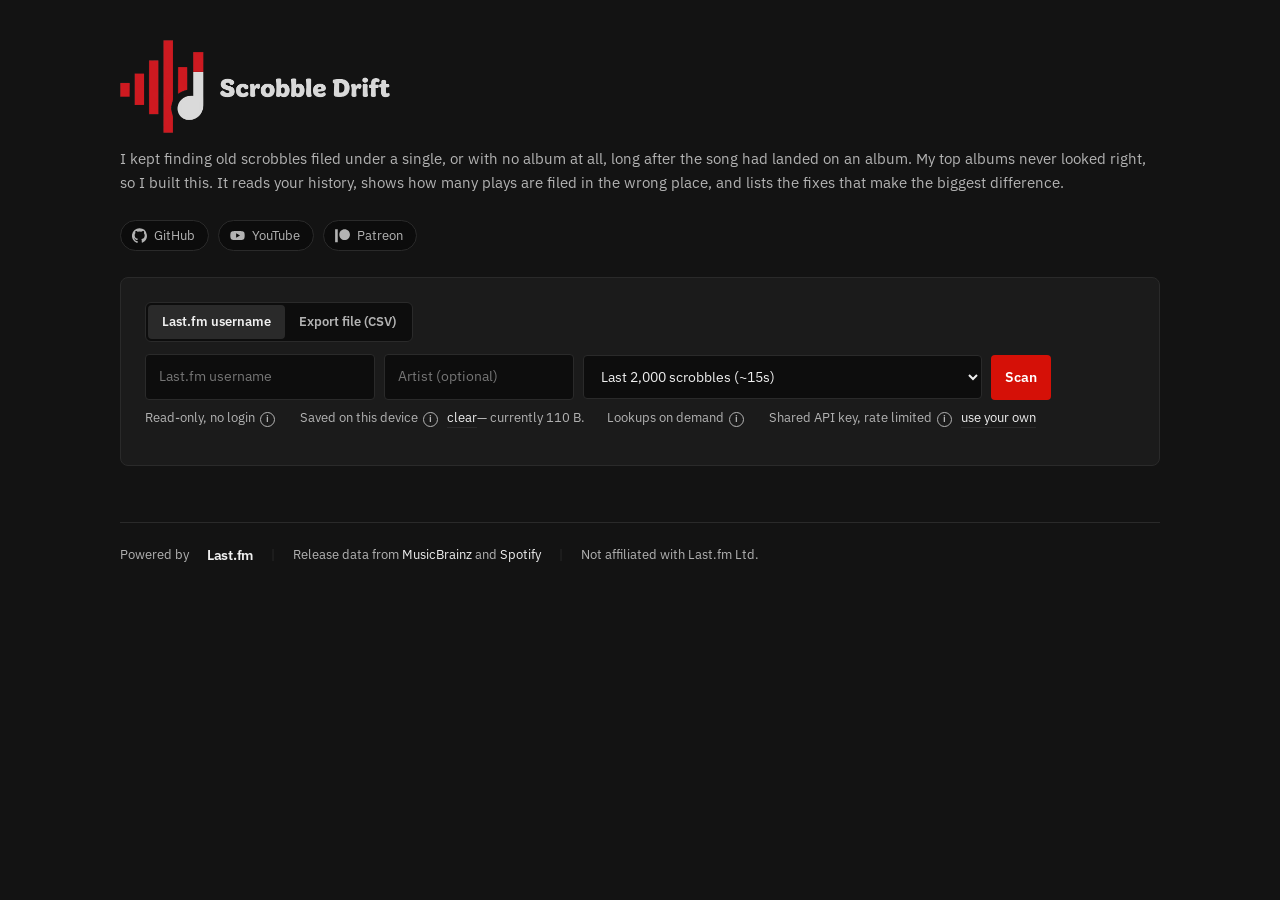
<file: docs/index.html>
<!DOCTYPE html>
<html lang="en">
<head>
<meta charset="utf-8">
<meta name="viewport" content="width=device-width, initial-scale=1">
<!-- Google Search Console ownership. The HTML-file method does not work here:
     Cloudflare Pages redirects foo.html to foo, and Google rejects the redirect.
     Leave this in place, Google re-checks it periodically. -->
<meta name="google-site-verification" content="S8JxZFC8SJuu97wRYUtfl-W8HiseGvrK9CaV-7KxhDg">
<title>Scrobble Drift: find split albums and messy metadata in your Last.fm history</title>
<meta name="description" content="Free, read-only tool that finds split
  albums, plays with no album, artist name variants and unreleased-material
  tagging in your Last.fm history, and lists the fixes that matter most.">
<!--
  Site name and icon for search results. Without these Google labelled the
  result "Cloudflare" with a generic globe, taken from the pages.dev host.
  The WebSite structured data is Google's documented way to set the site name;
  og:site_name is the fallback it also reads. Inline, so no third-party request.
-->
<meta property="og:site_name" content="Scrobble Drift">
<meta property="og:title" content="Scrobble Drift">
<meta property="og:description" content="Find split albums and messy metadata
  in your Last.fm history. Free, read-only, no login.">
<meta property="og:url" content="https://scrobble-drift.pages.dev/">
<meta property="og:type" content="website">
<link rel="canonical" href="https://scrobble-drift.pages.dev/">
<script type="application/ld+json">
{"@context":"https://schema.org","@type":"WebSite",
 "name":"Scrobble Drift","alternateName":"Scrobble Drift for Last.fm",
 "url":"https://scrobble-drift.pages.dev/"}
</script>
<!-- Version query busts the GitHub Pages asset cache (~10 min TTL). Bump it
     whenever style.css changes, or visitors keep the old stylesheet. -->
<link rel="stylesheet" href="style.css?v=30">
<link rel="icon" href="favicon.ico" sizes="any">
<link rel="icon" type="image/png" sizes="32x32" href="favicon-32.png">
<link rel="icon" type="image/png" sizes="16x16" href="favicon-16.png">
<!-- Google wants a square icon of at least 48px, in a multiple of 48. -->
<link rel="icon" type="image/png" sizes="192x192" href="favicon-192.png">
<link rel="apple-touch-icon" href="apple-touch-icon.png">
<meta name="theme-color" content="#131313">
</head>
<body>
<div class="wrap">

  <h1 class="brand">
    <img src="logo.png" alt="Scrobble Drift" width="1044" height="361">
  </h1>
  <p class="lede">
    I kept finding old scrobbles filed under a single, or with no album at all,
    long after the song had landed on an album. My top albums never looked
    right, so I built this. It reads your history, shows how many plays are
    filed in the wrong place, and lists the fixes that make the biggest
    difference.
  </p>

  <div class="social" id="social"></div>

  <div class="panel">
    <!--
      Two ways in, shown as two equal choices. The file option used to be a small
      link under the form and launch-day feedback was that it was easy to miss.
    -->
    <div class="modes" role="tablist" aria-label="What to scan">
      <button type="button" class="mode on" id="mode-lfm" role="tab"
              aria-selected="true">Last.fm username</button>
      <button type="button" class="mode" id="mode-file" role="tab"
              aria-selected="false">Export file (CSV)</button>
    </div>
    <form id="f">
      <!--
        The file source. One scan at a time, from ONE source: the file tab swaps
        the username and depth controls for the drop zone, and everything is
        locked while a scan runs, so a Last.fm fetch and a file import can never
        start together.
      -->
      <label class="drop hide" id="drop">
        <input id="csv" type="file" accept=".csv,.txt,text/csv"
               aria-label="Choose a scrobble export file (CSV)">
        <span id="drop-text"></span>
      </label>
      <input id="user" placeholder="Last.fm username" autocomplete="off"
             spellcheck="false" required>
      <input id="artist" class="opt" placeholder="Artist (optional)"
             autocomplete="off" spellcheck="false" maxlength="200"
             aria-label="Only look at one artist (optional)">
      <select id="depth">
        <option value="2000" selected>Last 2,000 scrobbles (~15s)</option>
        <option value="10000">Last 10,000 (~1 min)</option>
        <!-- Labelled so the requirement is visible before you pick it, not
             only after the scan is refused. -->
        <option value="50000">Last 50,000 (~5 min, needs your own API key)</option>
        <option value="0">Entire history (10 min or more, needs your own API key)</option>
      </select>
      <button id="go">Scan</button>
      <button id="stop" class="ghost hide" type="button">Stop</button>
    </form>

    <p class="note hide" id="file-help">Get your full history as a file at
      <a href="https://lastfmstats.com/" target="_blank"
         rel="noopener noreferrer">lastfmstats.com</a>: enter your username, wait
      for it to load, then use Export. The file is read in this browser and never
      uploaded. No API key needed, whatever the size.
      <br><strong>After fixing things on Last.fm:</strong> lastfmstats.com can
      reuse the history it already loaded and fetch only new plays, so a new
      export may still show your old tags. If your fixes do not show up, remove
      your saved library there (its Database option), load your username again
      and wait for it to finish before exporting.</p>

    <!--
      The "check for leaks that have since been released" checkbox used to live
      here, and it is gone along with the scan phase behind it.

      A scan is now your scrobbles plus local analysis: no network calls beyond
      Last.fm itself, and no waiting. Every lookup is offered inside the report,
      where you can see what it would tell you before deciding to spend it. An
      opt-out checkbox above a Scan button asks you to make that call before you
      have seen a single finding, which is the wrong moment and the wrong
      question.
    -->

    <div id="prog" class="hide">
      <div id="phase" class="phase"></div>
      <div class="bar"><i id="fill" style="width:0"></i></div>
      <div class="note" id="status"></div>
      <div class="note hide" id="waiting"></div>
    </div>

    <p class="note facts">
      <span>Read-only, no login
        <button type="button" class="i" data-tip="This never edits or deletes
          anything on Last.fm. Last.fm has no API for editing scrobbles at all,
          and this project never sends your credentials anywhere. There is no
          account, no server-side database and no analytics.">i</button></span>
      <span>Saved on this device
        <button type="button" class="i" data-tip="Your scrobbles and the release
          lookups are kept in this browser's own storage, so an interrupted scan
          resumes where it left off and a repeat scan does not spend another hour
          re-asking the same questions. Nothing is uploaded anywhere and there is
          nowhere for it to be uploaded to. Your API key is never stored.">i</button>
        <a href="#" id="clear-data">clear</a><span id="usage"></span>
      </span>
      <span>Lookups on demand
        <button type="button" class="i" data-tip="A scan reads your scrobbles and
          analyses them in your browser. It contacts no release database at all,
          which is why it takes seconds rather than twenty minutes. Anything that
          needs an outside answer, such as which album a split belongs to or
          whether two spellings are really the same recording, has a Check button
          on the finding itself. Whole categories that can only be found by
          looking, like leaks that have since been released, are offered as a card
          at the top of the report with the cost stated before you press
          it.">i</button></span>
      <span>Shared API key, rate limited
        <button type="button" class="i" data-tip="Everyone uses one Last.fm API
          key, so deep scans are paced to keep it alive for everybody. Supplying
          your own key skips the shared budget entirely and scans at full
          speed.">i</button>
        <a href="#" id="ownkey-toggle">use your own</a></span>
    </p>

    <div id="resume" class="hide" style="margin-top:12px"></div>

    <div id="ownkey" class="hide" style="margin-top:10px">
      <input id="apikey" placeholder="Your 32-character Last.fm API key"
             autocomplete="off" spellcheck="false" style="min-width:min(330px,100%)">
      <p class="note">
        Get one free in two minutes at
        <a href="https://www.last.fm/api/account/create" target="_blank"
           rel="noopener noreferrer">last.fm/api/account/create</a>.
        Paste the <strong>API key</strong>, not the shared secret. It is used
        for this scan only: never stored, never logged, and gone when you close
        the tab. Only the key field is needed.
      </p>
    </div>
  </div>

  <div id="out"></div>

  <footer class="attrib">
    <span>Powered by</span>
    <a class="lfm" href="https://www.last.fm/" target="_blank"
       rel="noopener noreferrer">Last.fm</a>
    <span class="sep">|</span>
    <span>Release data from
      <a href="https://musicbrainz.org/" target="_blank"
         rel="noopener noreferrer">MusicBrainz</a>
      and
      <a href="https://developer.spotify.com/documentation/web-api"
         target="_blank" rel="noopener noreferrer">Spotify</a></span>
    <span class="sep">|</span>
    <span>Not affiliated with Last.fm Ltd.</span>
  </footer>
</div>

<script type="module">
import {
  analyse, partitionEra, d14eReleasedSince, d16StrandedSingles, d16Verify,
  hygieneScore, weakEraCandidates, officialKey, byImportance,
  resolveOne, isResolvable, discoveryOffers, baseTitle, affectsChart,
  fixList, fixListCsv, blankAlbumSummary, blankAlbumCsv, NO_ALBUM, consolidationTarget,
  chartWrongness,
} from "./drift.js";
/*
 * Six imports left with the resolve phase: d0Resolve, d5Resolve, verifyEraNames,
 * d8VerifyJointCredits, chartImpact and eraVerificationPlan.
 *
 * They are not gone, they moved inside resolveOne, which is the point of that
 * function: the page now says "resolve this finding" and drift.js decides which
 * resolver that means. The page used to branch on detector itself, in a copy of
 * logic that already existed, and the two drifted apart at least twice.
 */

import { apiBase, apiUrl, API_V, isConfigured, activeLinks } from "./config.js";
import * as store from "./store.js";
import { parseScrobbleCsv } from "./csv.js";
import { loadMarks, saveMarks, setMark, markState } from "./marks.js";
import {
  artistMatcher, topArtists, suggestArtists, findingsByArtist, artistKey,
} from "./focus.js";
/*
 * `matchTrack` stays; `fetchCatalogue`, `byArtist` and `estimate` go.
 *
 * The Spotify catalogue path needed tracklists and Spotify returns 403 for those,
 * so it is replaced by `fetchTrack` (see below). But `matchTrack` is a generic
 * matcher over a catalogue index, and the MUSICBRAINZ catalogue does carry
 * tracklists via `inc=recordings`, so the MusicBrainz path still uses it.
 */
import { fetchTrack, matchTrack } from "./spotify.js";
import {
  fetchMbCatalogue, splitByStrategy, estimateMb,
} from "./mbcatalogue.js";

const $ = (id) => document.getElementById(id);
const N = (n) => (n ?? 0).toLocaleString();
const esc = (s) => String(s ?? "").replace(/[&<>"]/g, (c) =>
  ({ "&": "&amp;", "<": "&lt;", ">": "&gt;", '"': "&quot;" }[c]));
const KEY = (s) => esc(String(s).replace("␟", " — "));
const cap1 = (s) => String(s).charAt(0).toUpperCase() + String(s).slice(1);

/*
 * What each detector is, in words. The codes (D4, D14c) are internal and meant
 * nothing to anyone reading the filter: "D14c - 24 issue(s), 123 plays" was
 * reported as unclear on launch day. The code survives as a tooltip for bug
 * reports.
 */
const DETECTOR_NAMES = {
  D0: "Album split (checked)",
  D4: "Album split",
  D1: "Artist name variants",
  D5: "Plays with no album",
  D6: "Duplicate scrobbles",
  D7: "Capitalisation only",
  D8: "Credit or title variants",
  D11: "Various Artists credits",
  D12: "Impossible timestamps",
  D14a: "Unreleased: era spelled differently",
  D14c: "Unreleased: song in two eras",
  D14e: "Unreleased: possibly released since",
  D14f: "Unreleased: all in one bucket",
  D15: "Album credited to another artist",
  D16: "Single also on an album",
  D17: "Look-alike characters",
};
const detName = (d) => DETECTOR_NAMES[d] || d;
/** A lookup settled that the tags are correct as they are. */
const tagsOk = (i) => Boolean(i?.resolved) &&
  (i.verdict?.state === "different" || i.reason === "on-both");
const CLASS_NAMES = {
  error: "Clear mistakes",
  split: "Plays split in two",
  review: "Worth a look",
  anomaly: "Odd data",
  unfixable: "Not fixable on Last.fm",
};

/**
 * Deep links into the scanned user's own Last.fm library.
 *
 * The structure is stable and fully derivable, so no lookups are needed:
 *   /user/<user>/library/music/<artist>
 *   /user/<user>/library/music/<artist>/<album>
 *   /user/<user>/library/music/<artist>/_/<track>     ("_" stands in for album)
 *
 * Last.fm uses "+" for spaces in these paths rather than %20, and everything
 * else is percent-encoded. encodeURIComponent leaves some characters alone that
 * do need escaping here, so they are handled explicitly.
 */
const lfmSeg = (s) => encodeURIComponent(String(s ?? "").trim())
  .replace(/%20/g, "+")
  .replace(/'/g, "%27").replace(/\(/g, "%28").replace(/\)/g, "%29")
  .replace(/\*/g, "%2A").replace(/!/g, "%21").replace(/~/g, "%7E");

function libUrl(user, artist, { album, track } = {}) {
  if (!user || !artist) return null;
  const base = `https://www.last.fm/user/${lfmSeg(user)}/library/music/${lfmSeg(artist)}`;
  if (track) return `${base}/_/${lfmSeg(track)}`;
  if (album) return `${base}/${lfmSeg(album)}`;
  return base;
}

/** Links for one issue, derived from whichever fields it carries. */
/**
 * Deep links for one finding, each labelled by what it points at.
 *
 * Two problems this fixes. The track label used to be `open '<track>'`, which
 * rendered under the section's own "Open in your library:" heading as
 * "Open in your library: open 'BUTTERFLY EFFECT'". And every link was a bare
 * name, so a list like
 *
 *   BUTTERFLY EFFECT · ASTROWORLD · Butterfly Effect
 *
 * gave no clue that the first and third are track pages and the middle one is an
 * album, nor why two of them look almost the same. The kind tag is what makes
 * that list readable: those two ARE the finding, being the two spellings to
 * compare.
 */
function issueLinks(issue, user) {
  const out = [];
  const artist = issue.artist;
  const seen = new Set();
  const push = (kind, label, href) => {
    if (!href || seen.has(href)) return;
    seen.add(href);
    out.push(`<a href="${href}" target="_blank" rel="noopener noreferrer">` +
             `<span class="lk">${kind}</span>${esc(label)}</a>`);
  };

  /*
   * A leak that may have come out: link to the reader's OWN scrobbles, every
   * title and album string they actually used. The bare song title is what was
   * looked up, and linking only to that led to the released track, which is the
   * one thing on the card they did not tag.
   */
  if (issue.detector === "D14e" && artist) {
    for (const v of issue.versions || []) {
      push("track", v, libUrl(user, artist, { track: v }));
    }
    for (const a of issue.tagged_albums || []) {
      push("album", a.album, libUrl(user, artist, { album: a.album }));
    }
    if (out.length) return out.slice(0, 10);
  }
  if (issue.track && artist) {
    push("track", issue.track, libUrl(user, artist, { track: issue.track }));
  }
  for (const m of issue.members || []) {
    // A member may name its own artist. D5 spans many artists, so linking every
    // track under issue.artist would build wrong URLs for most of them.
    const who = m.artist || artist;
    if (m.album && who && m.album !== "(no album)") {
      /*
       * `who`, not `artist`.
       *
       * This used the finding's own artist for every album link, which is wrong
       * for exactly the finding that needs it most. D15 is about one album title
       * existing twice under two different ALBUM artists, so both members share a
       * title and differ only in artist. Building both URLs from the same artist
       * produced two identical links, `seen` discarded one, and the report offered
       * a single link to a split whose entire point is that there are two of them.
       *
       * Reported as "I don't see this in my scrobbles", which was the right
       * conclusion from what was on screen: the second album was unreachable and
       * the two evidence chips read identically.
       *
       * Labelled with the artist when the titles match, since the title is
       * already in the heading and repeating it distinguishes nothing.
       */
      const sameTitleTwice = (issue.members || [])
        .filter((o) => o.album === m.album).length > 1;
      push("album", sameTitleTwice && m.artist ? `${m.artist}` : m.album,
           libUrl(user, who, { album: m.album }));
    } else if (m.track && who) {
      push("track", m.track, libUrl(user, who, { track: m.track }));
    } else if (m.artist) {
      push("artist", m.artist, libUrl(user, m.artist));
    }
  }
  if (!out.length && artist) push("artist", artist, libUrl(user, artist));
  // 10, not 6: a blank-album finding is a to-do list and truncating it to six
  // defeats the point.
  return out.slice(0, 10);
}
const col = (v) => v >= 85 ? "var(--good)" : v >= 60 ? "var(--warn)" : "var(--bad)";

let abort = false, report = null, fDet = "", fCls = "", fHideOk = false;
/*
 * Fixed / Ignore marks for the user the current report belongs to. Loaded lazily
 * the first time the list is drawn for a user, so a CSV and a username scan of
 * the same account share them.
 */
let marks = {}, marksUser = null, fShowMarked = false;
const marksFor = () => {
  const u = report?.user || "";
  if (u !== marksUser) { marks = loadMarks(u); marksUser = u; }
  return marks;
};
const markOf = (i) => markState(marksFor(), i, report?.generated);

/*
 * The scrobbles the current report was built from.
 *
 * Held because discovery now runs from the report rather than from the scan, and
 * d14eReleasedSince and d16StrandedSingles both need the raw plays, not the
 * findings. Re-fetching would mean asking Last.fm for a library we already have
 * in memory, which is exactly the kind of waste this rewrite is removing.
 */
let lastScrobbles = null;

// Pages per request. Kept small on purpose: each page is 200 scrobbles, and a
// Worker on the free plan gets 10ms CPU per request. Parsing 8 pages (1,600
// track objects) stays well inside that. At 15 a deep scan would intermittently
// trip the limit, and Cloudflare's resource-limit error page carries no CORS
// headers, so the browser reports it as an unreachable proxy rather than what
// it is. Smaller batches, more of them.
const PAGES_PER_REQUEST = 8;

$("ownkey-toggle").onclick = (e) => {
  e.preventDefault();
  $("ownkey").classList.toggle("hide");
  if (!$("ownkey").classList.contains("hide")) $("apikey").focus();
};

/* ------------------------------------------------------------ scan source */
/*
 * Two ways in, never both at once.
 *
 * `mode` is the tab the visitor picked: "lfm" for a username scan, "file" for an
 * export. `csvSource` holds the parsed file. The form only ever shows the
 * controls for the current mode, and `scanning` locks the tabs, the fields and
 * the file picker until the running scan has finished, so a second scan cannot
 * be started from the other source.
 */
let mode = "lfm";
let csvSource = null;
let scanning = false;
const apiReady = isConfigured() || Boolean(localStorage.getItem("drift_api"));

function applySource() {
  const file = mode === "file";
  const f = Boolean(csvSource);
  for (const [id, on] of [["mode-lfm", !file], ["mode-file", file]]) {
    $(id).classList.toggle("on", on);
    $(id).setAttribute("aria-selected", String(on));
    $(id).disabled = scanning;
  }
  $("user").classList.toggle("hide", file);
  $("user").required = !file;
  $("user").disabled = scanning;
  // A file is always the whole file, so the depth choice would only mislead.
  $("depth").classList.toggle("hide", file);
  $("depth").disabled = scanning;
  $("artist").disabled = scanning;
  $("drop").classList.toggle("hide", !file);
  $("drop").classList.toggle("off", scanning);
  $("drop").classList.toggle("has", f);
  $("file-help").classList.toggle("hide", !file);
  $("csv").disabled = scanning;
  $("go").textContent = file ? "Scan file" : "Scan";
  if (!scanning && apiReady) $("go").disabled = file && !f;
  $("drop-text").innerHTML = f
    ? `<strong>${esc(csvSource.name)}</strong>
       <span>${N(csvSource.scrobbles.length)} scrobbles${csvSource.username
         ? ` from ${esc(csvSource.username)}` : ""}${csvSource.skipped
         ? `, ${N(csvSource.skipped)} unreadable row${csvSource.skipped === 1 ? "" : "s"}
            skipped` : ""}. Drop or click to use another file.</span>`
    : `<strong>Drop your export here, or click to choose a file</strong>
       <span>A CSV from lastfmstats.com, or any file with Artist, Album, Track
       and Date columns.</span>`;
}

function setMode(next) {
  if (scanning || next === mode) return;
  mode = next;
  // Leaving the file tab drops the file, so there is never a hidden second
  // source waiting behind the visible one.
  if (mode === "lfm") csvSource = null;
  applySource();
  (mode === "lfm" ? $("user") : $("csv")).focus();
}
$("mode-lfm").onclick = () => setMode("lfm");
$("mode-file").onclick = () => setMode("file");

const CSV_MAX_BYTES = 300 * 1024 * 1024;

async function loadFile(file) {
  if (!file || scanning) return;
  if (file.size > CSV_MAX_BYTES) {
    return fail("That file is larger than 300 MB, which is more than any " +
                "scrobble export should be. Is it the right file?");
  }
  $("drop-text").innerHTML = "<strong>Reading the file…</strong>";
  try {
    const parsed = parseScrobbleCsv(await file.text());
    csvSource = { ...parsed, name: file.name };
    $("out").innerHTML = "";
    $("resume").classList.add("hide");
  } catch (err) {
    csvSource = null;
    fail(err.message || String(err));
  }
  applySource();
}

$("csv").onchange = async (e) => {
  const file = e.target.files?.[0];
  // Reset so choosing the same file again still fires a change event.
  e.target.value = "";
  await loadFile(file);
};

// Drag and drop onto the zone. dragover must be cancelled for drop to fire.
$("drop").addEventListener("dragover", (e) => {
  e.preventDefault();
  if (!scanning) $("drop").classList.add("over");
});
$("drop").addEventListener("dragleave", () => $("drop").classList.remove("over"));
$("drop").addEventListener("drop", async (e) => {
  e.preventDefault();
  $("drop").classList.remove("over");
  await loadFile(e.dataTransfer?.files?.[0]);
});
applySource();

/* ------------------------------------------------- local storage controls */

async function showUsage() {
  const [cached, u] = await Promise.all([store.countLookups(), store.usage()]);
  const bits = [];
  if (cached) bits.push(`${N(cached)} MusicBrainz answers cached`);
  if (u?.used) bits.push(store.humanBytes(u.used));
  $("usage").textContent = bits.length ? ` — currently ${bits.join(", ")}.` : "";
}

$("clear-data").onclick = async (e) => {
  e.preventDefault();
  const ok = await store.clearAll();
  $("usage").textContent = ok
    ? " — cleared."
    : " — nothing to clear, or storage is unavailable.";
  $("resume").classList.add("hide");
};

/**
 * Offer to resume an interrupted scan.
 *
 * A full-history scan can run for an hour, most of it waiting on MusicBrainz.
 * Losing it to a reload was the single worst failure mode this tool had.
 */
(async () => {
  showUsage();
  const st = await store.loadState();
  if (!st?.user || !st.total) return;
  const age = Math.round((Date.now() - (st.saved || 0)) / 60000);
  $("resume").classList.remove("hide");
  $("resume").innerHTML = `
    <div class="panel" style="border-color:var(--accent)">
      <strong>Unfinished scan for ${esc(st.user)}.</strong>
      <p class="note">${N(st.total)} scrobbles already fetched${
        st.nextPage ? `, stopped at page ${N(st.nextPage)}` : ""
      }${age < 2880 ? `, ${age < 60 ? age + " minutes" : Math.round(age / 60) + " hours"} ago` : ""}.
      Resuming skips the fetching you have already done.</p>
      <button id="do-resume" type="button">Resume</button>
      <button id="drop-resume" class="ghost" type="button">Start fresh</button>
    </div>`;
  $("drop-resume").onclick = async () => {
    await store.clearState();
    $("resume").classList.add("hide");
  };
  $("do-resume").onclick = async () => {
    // Resuming is a Last.fm scan, so it replaces any chosen file.
    mode = "lfm";
    csvSource = null;
    applySource();
    $("user").value = st.user;
    $("depth").value = String(st.cap ?? 0);
    $("resume").classList.add("hide");
    resumeFrom = st;
    $("f").requestSubmit();
  };
})();

let resumeFrom = null;

// Fail loudly and usefully rather than throwing a CORS error at whoever opens
// the page before the Worker exists.
if (!isConfigured() && !localStorage.getItem("drift_api")) {
  $("go").disabled = true;
  $("out").innerHTML = `
    <div class="panel" style="margin-top:16px;border-color:var(--warn)">
      <strong>The API proxy is not deployed yet.</strong>
      <p class="note">This page is static, and Last.fm sends no CORS headers, so
      a browser cannot call it directly. A small Cloudflare Worker sits in
      between and holds the API key. Deploy it, then paste its URL into
      <code>docs/config.js</code>.</p>
      <div class="setup"><pre>cd worker
npx wrangler secret put LASTFM_API_KEY
npx wrangler deploy</pre></div>
      <p class="note">To test against a local Worker without editing the file:
      <code>localStorage.setItem('drift_api','http://127.0.0.1:8787')</code>
      then reload.</p>
    </div>`;
}

/*
 * Footer links, rendered from config.js.
 *
 * Icons are inline SVG paths rather than an icon font or a CDN sprite. The whole
 * claim of this page is that it makes no third-party request it does not need,
 * and pulling an icon set from someone else's server to draw three glyphs would
 * quietly break that for no benefit.
 *
 * Entries with no URL are skipped, so config.js can ship with placeholders
 * without the page ever showing a dead link.
 */
$("social").innerHTML = activeLinks().map((l) => `
  <a class="ic" href="${esc(l.url)}" target="_blank" rel="noopener noreferrer"
     title="${esc(l.label)}" aria-label="${esc(l.label)}">
    <svg viewBox="0 0 24 24" width="15" height="15" aria-hidden="true"
         focusable="false"><path fill="currentColor" d="${esc(l.path)}"/></svg>
    <span>${esc(l.label)}</span>
  </a>`).join("");

$("stop").onclick = () => {
  abort = true;
  $("status").textContent = "stopping…";
  // A running analysis cannot check `abort` from inside its loop, so the worker
  // is stopped outright. analyseOffThread() then rejects and the scan ends.
  if (analysisWorker) { analysisWorker.terminate(); analysisWorker.onerror?.(new Error("stopped")); }
};


/**
 * Collapse whitespace in every tooltip.
 *
 * The tips are written across several indented source lines for readability, and
 * `content: attr(data-tip)` renders the attribute verbatim. Without this, the
 * source indentation would show up as ragged gaps mid-sentence. Normalising here
 * rather than in the markup means the HTML stays readable and adding a tip never
 * requires writing a 300-character single line.
 *
 * Runs on the static tips at load, and again after each render for the
 * dynamically generated ones.
 */
function tidyTips(root = document) {
  for (const el of root.querySelectorAll(".i[data-tip]")) {
    const t = el.getAttribute("data-tip");
    const clean = t.replace(/\s+/g, " ").trim();
    if (clean !== t) el.setAttribute("data-tip", clean);
  }
}
tidyTips();

/**
 * Ask the Worker whether its rate limiters are actually live.
 *
 * The Worker fails OPEN when a limiter binding is absent, so an unprotected
 * deployment looks identical to a protected one. That is the wrong failure to
 * discover after posting the link somewhere busy, so surface it loudly here.
 */
/**
 * Whether the Worker has Spotify credentials.
 *
 * Not a feature flag anyone chooses: Spotify is a pure speed optimisation over
 * the MusicBrainz path and produces the same findings either way, so there is
 * nothing for a visitor to decide. If it is unavailable the scan is slower and
 * identically accurate, which is why this defaults to false and never blocks.
 */
let spotifyOn = false;

/**
 * What actually happened during a scan.
 *
 * A scan can finish four different ways that all previously looked identical: it
 * completed fully, it completed with Spotify disabled halfway through, it was
 * stopped, or the release lookups were skipped entirely. The user got no
 * indication which, so "did that work?" had no answer. This records it, and
 * scanSummary() renders it.
 */
let stats = null;
const freshStats = () => ({
  started: Date.now(),
  // scanSummary() must not claim "Scan complete" while work is still running.
  // runDiscovery calls render() deliberately, so findings appear as its lookups
  // land, and the summary panel was drawing itself on every one of those
  // intermediate renders.
  running: true,
  phase: "fetching",
  ingest_ms: 0,
  analyse_ms: 0,
  scrobbles: 0,
  pages: 0,
  resumed: false,
  // Ambiguous album names checked against a release database during the scan.
  // Counted so the summary can state it: the panel used to claim nothing was
  // contacted, and this is the one thing that is.
  name_checks: 0,
  // `resolve_ms`, `resolve_requested`, `resolve_error` and `spotify_available`
  // are gone with the scan phase they measured. A counter for work that can no
  // longer happen reads, to the next person, as work that is silently failing.
  spotify_gave_up: false,
  spotify_resolved: 0,
  spotify_artists: 0,
  mb_planned: 0,
  mb_resolved: 0,
  mb_artists: 0,
  mb_per_track: 0,
  lookups_failed: 0,
  from_cache: 0,
  aborted: false,
});

(async () => {
  if (!isConfigured() && !localStorage.getItem("drift_api")) return;
  try {
    const res = await fetch(`${apiBase().replace(/\/+$/, "")}/api/health`);
    if (!res.ok) return;
    const h = await res.json();
    spotifyOn = Boolean(h.spotify);
    const off = Object.entries(h.limiters || {})
      .filter(([, on]) => !on).map(([k]) => k);
    if (!off.length) return;
    $("out").insertAdjacentHTML("beforebegin", `
      <div class="panel" style="margin-top:16px;border-color:var(--warn)">
        <strong>Rate limiting is not active (${esc(off.join(", "))}).</strong>
        <p class="note">The Worker allows unlimited requests in this state, so
        the shared Last.fm key is unprotected. Fine for testing, but do not
        share this link publicly until the limiter bindings are deployed. Run
        <code>npx wrangler deploy</code> from <code>worker/</code> and reload.</p>
      </div>`);
  } catch { /* health check is advisory; never block the UI on it */ }
})();

$("f").onsubmit = async (e) => {
  e.preventDefault();
  if (scanning) return;               // one scan at a time, from one source
  if (mode === "file" && !csvSource) {
    return fail("Choose an export file first.");
  }
  const fromFile = mode === "file" ? csvSource : null;
  // A file may carry no username (any CSV other than lastfmstats.com's). That
  // only costs the library links and the album-artist check, so it is allowed.
  const user = fromFile ? (fromFile.username || "") : $("user").value.trim();
  if (!fromFile && !/^[A-Za-z0-9_.-]{2,20}$/.test(user)) {
    return fail("That does not look like a Last.fm username.");
  }
  const focus = $("artist").value.trim();
  const apiKey = $("apikey").value.trim();
  if (apiKey && !/^[a-f0-9]{32}$/i.test(apiKey)) {
    return fail("That API key does not look right. It should be 32 characters, " +
                "digits and letters a to f. Make sure you pasted the API key " +
                "and not the shared secret.");
  }

  /*
   * Deep scans need your own API key.
   *
   * Everyone shares one Last.fm key. A 2,000-scrobble scan costs about ten
   * upstream pages and is nothing; the whole-history option costs seven hundred,
   * and a handful of those at once is what gets a key rate limited and then
   * suspended, which takes every visitor down at once rather than just the
   * person who asked for it.
   *
   * Gated rather than removed, because the deep scan is the most interesting
   * thing here and anyone who wants it can have it in about two minutes. The
   * key is used for that scan only and never stored.
   */
  const DEEP_FROM = 10000;
  const wanted = Number($("depth").value);
  if (!fromFile && !apiKey && (wanted === 0 || wanted > DEEP_FROM)) {
    $("ownkey").classList.remove("hide");
    $("apikey").focus();
    return fail(
      wanted === 0
        ? "Scanning an entire history needs your own Last.fm API key."
        : `Scanning more than ${N(DEEP_FROM)} scrobbles needs your own ` +
          `Last.fm API key.`,
      "Everyone shares one key here, and a deep scan spends hundreds of " +
      "requests against it. One person can exhaust it for everybody, so the " +
      "big scans run on your own key instead. The form asks for an " +
      "application name and description: anything will do, it is not " +
      "reviewed. Copy the API key it gives you, not the shared secret, into " +
      "the box above. It is used for this scan only, never stored and never " +
      "sent anywhere else. Smaller scans need no key at all.",
      null,
      { href: "https://www.last.fm/api/account/create",
        label: "Get a free API key" });
  }

  abort = false;
  scanning = true;
  applySource();
  $("go").disabled = true;
  $("stop").classList.remove("hide");
  $("prog").classList.remove("hide");
  $("waiting").classList.add("hide");
  $("out").innerHTML = skeleton();
  $("fill").style.width = "0";

  const cap = fromFile ? 0 : Number($("depth").value);
  if (fromFile) {
    setPhase("Reading your export file",
             "Already on this device, so there is nothing to download.");
    $("status").textContent = `${N(fromFile.scrobbles.length)} scrobbles in the file.`;
  } else {
    setPhase("Reading your scrobbles from Last.fm",
             "Nothing is looked up yet, this is just your listening history.");
    $("status").textContent = cap
      ? `Starting scan of ${N(cap)} scrobbles…`
      : "Starting full history scan. This takes a few minutes on a big library.";
  }

  stats = freshStats();
  stats.source = fromFile ? "file" : "lastfm";

  try {
    const t0 = Date.now();
    const scrobbles = fromFile
      ? fromFile.scrobbles
      : await fetchAll(user, cap, apiKey);
    if (fromFile) $("fill").style.width = "100%";
    stats.ingest_ms = Date.now() - t0;
    stats.scrobbles = scrobbles.length;
    if (!scrobbles.length) {
      return fail(abort ? "Stopped before anything was fetched."
                        : "No scrobbles found for that user.");
    }

    /*
     * Artist focus, applied before any lookup so a focused scan also costs less.
     *
     * The full set is kept for the top-artists overview and so another artist
     * can be picked from the report without fetching anything again.
     */
    const used = focus ? scrobbles.filter(artistMatcher(focus)) : scrobbles;
    if (focus && !used.length) {
      const near = suggestArtists(focus, scrobbles);
      return fail(
        `No plays by ${focus} in the ${N(scrobbles.length)} scrobbles scanned.`,
        near.length
          ? `Did you mean ${near.join(", ")}?`
          : "Check the spelling, or scan further back in your history.",
        null);
    }
    lastAll = scrobbles;
    // The analysis is one synchronous pass and cannot show progress from
    // inside. On a full 139k history it is ~16 seconds of blocked main thread,
    // mostly the all-pairs artist comparison, which is deliberately not
    // shortcut for accuracy. Warn plainly so it does not look like a crash.
    $("status").textContent = `Analysing ${N(used.length)} scrobbles in your browser…`;
    // Settle ambiguous album names BEFORE analysing, because the answer decides
    // which partition they land in and the era partition is hidden from most
    // detectors. Deliberately not part of resolvePhase: by then analyse() has
    // already run and the classification is baked in.
    //
    // Cheap enough to run first. Only weak markers qualify ('The Leaks',
    // 'Outtakes', 'Rodeo Sessions'), which is a handful per library, not
    // thousands.
    // The album chart, which is the ONLY place Last.fm exposes the album artist.
    // getRecentTracks returns the track artist, so an album re-credited from
    // "Kanye West" to "Various Artists" is invisible in the scrobble stream: both
    // halves look byte-identical. This is what makes D15 possible.
    //
    // A file with no username cannot ask for it, and simply goes without D15.
    const topAlbums = user ? await fetchTopAlbums(user, apiKey) : [];
    lastContext = { user, topAlbums };

    await sleep(60);                  // let the browser paint before the CPU work
    const t1 = Date.now();
    report = await buildReport(used, focus, { user, topAlbums, apiKey });
    stats.analyse_ms = Date.now() - t1;
    stats.phase = "analysing";
    setPhase("Analysing in your browser",
             "Finding splits, variants and duplicates. No network needed.");

    /*
     * Kept so the report can run a lookup later without re-fetching anything.
     *
     * Discovery used to happen here, in a second scan phase, and it was the
     * single worst thing about this tool: twenty minutes on a 2,000-scrobble
     * library, spent on findings the reader had not seen yet and might never open.
     * It is now offered inside the report instead, one card per category, which
     * needs the scrobbles to still be in hand when the button is pressed.
     */
    render();

    stats.aborted = abort;
    stats.phase = "done";
    /*
     * Cleared HERE, before render(), and again in `finally`. Both are needed.
     *
     * `stats.running` gates the entire summary panel, and `render()` reads it. An
     * earlier fix moved this assignment into `finally` so an error could never
     * leave it true, which was right, but `finally` runs AFTER the render on the
     * success path. So every successful scan rendered with `running` still true
     * and the "Scan complete" panel vanished from the report entirely: the fix for
     * one failure mode created another.
     *
     * Found by running a real scan and noticing the report began with the
     * username instead of the summary. Nothing in the offline suite could have
     * caught it, because the bug is in the ORDER of two statements that were both
     * present and both correct on their own.
     */
    stats.running = false;
    $("prog").classList.add("hide");
    render();                         // re-render so the summary panel appears
  } catch (err) {
    fail(err.message || String(err), err.detail || "", err.hint);
  } finally {
    // Belt and braces: the assignment above covers the success path, this covers
    // every path out of the try, including a throw before it is reached.
    if (stats) stats.running = false;
    scanning = false;
    applySource();                    // also re-enables Scan, where it should be
    $("stop").classList.add("hide");
  }
};

/**
 * The report's outline, shown while it is being built. Same rhythm as the real
 * report so nothing jumps when it arrives. Purely presentational: aria-hidden,
 * and replaced wholesale by render() or fail().
 */
function skeleton() {
  const rows = Array.from({ length: 8 }, (_, i) =>
    `<div class="sk" style="width:${[86, 72, 94, 64, 80, 70, 90, 60][i]}%"></div>`).join("");
  return `<div class="skel" aria-hidden="true">
    <div class="sk t"></div>
    <div class="sk big"></div>
    <div class="sk l" style="width:46%"></div>
    <div class="sk bar"></div>
    <div class="panel"><div class="sk l" style="width:18%;margin-top:0"></div>
      <div class="sk-rows">${rows}</div></div>
  </div>`;
}

/*
 * Everything the current report can be rebuilt from without touching Last.fm.
 *
 * `lastAll` is every scrobble the scan read; `lastScrobbles` (above) is the
 * subset the report covers, which differs only when it is focused on an artist.
 */
let lastAll = null;
let lastContext = null;

/**
 * Analyse a set of scrobbles into a report. Shared by a fresh scan and by
 * picking another artist from the report, so the two cannot drift apart.
 */
async function buildReport(used, focus, { user, topAlbums, apiKey }) {
  // Settle ambiguous album names BEFORE analysing (see verifyOfficialAlbums).
  // Run on the focused subset only, so a focused report asks about less.
  const official = await verifyOfficialAlbums(used, apiKey);
  const r = await analyseOffThread(used, { official, topAlbums });
  r.user = user;
  // Shown as the library spells it, not as typed: "the weeknd" reads as The Weeknd.
  r.focus = focus ? (topArtists(used, 1)[0]?.artist || focus) : "";
  r.top_artists = topArtists(lastAll || used, 25);
  lastScrobbles = used;
  r.offers = discoveryOffers(used);
  return r;
}

/*
 * Analysis off the main thread, with a real progress bar.
 *
 * analyse() on a full history took 34 seconds on one real 120,000-scrobble
 * export, with the tab completely frozen: no scrolling, no Stop, and the browser
 * offering to kill the page. Now it runs in a Web Worker and reports how far it
 * has got, weighted by measured cost, so the bar moves steadily and the page
 * stays usable.
 *
 * Falls back to running here if a module worker cannot start (very old browser,
 * blocked by an extension). That path still works, it just freezes as before.
 */
let analysisWorker = null;

function showAnalysisProgress(count, f, label) {
  $("prog").classList.remove("hide");
  setPhase("Analysing in your browser",
           "Nothing is sent anywhere. This is the part that takes a while on a " +
           "big history.");
  $("fill").style.width = `${Math.round(Math.max(0.02, f) * 100)}%`;
  $("status").textContent =
    `${N(count)} scrobbles · ${Math.round(f * 100)}% · ${label || "Working"}`;
}

function analyseOffThread(scrobbles, { official, topAlbums }) {
  const count = scrobbles.length;
  showAnalysisProgress(count, 0, "Starting");
  let worker;
  try {
    worker = new Worker(new URL("./analyse-worker.js", import.meta.url),
                        { type: "module" });
  } catch {
    worker = null;
  }
  if (!worker) {
    return Promise.resolve(analyse(scrobbles, { official, topAlbums }));
  }
  analysisWorker = worker;
  return new Promise((resolve, reject) => {
    let started = false;
    const finish = () => { worker.terminate(); if (analysisWorker === worker) analysisWorker = null; };
    worker.onmessage = (e) => {
      const m = e.data || {};
      started = true;
      if (m.type === "progress") showAnalysisProgress(count, m.f, m.label);
      else if (m.type === "done") { finish(); resolve(m.report); }
      else if (m.type === "error") { finish(); reject(new Error(m.message)); }
    };
    worker.onerror = (ev) => {
      finish();
      if (abort) return reject(new Error("Stopped during the analysis."));
      // A worker that failed before saying anything could not load at all.
      // Run the analysis here instead rather than failing the scan.
      if (!started) {
        try { resolve(analyse(scrobbles, { official, topAlbums })); }
        catch (err) { reject(err); }
        return;
      }
      reject(new Error(ev?.message || "The analysis stopped unexpectedly."));
    };
    worker.postMessage({ scrobbles, official: [...(official || [])], topAlbums });
  });
}

/**
 * Re-focus the report on one artist, or back on everything, from scrobbles
 * already in memory. No fetch, so it is instant apart from the analysis.
 */
async function refocus(name) {
  if (scanning || !lastAll || !lastContext) return;
  const used = name ? lastAll.filter(artistMatcher(name)) : lastAll;
  if (!used.length) return;
  scanning = true;
  applySource();
  $("artist").value = name || "";
  $("prog").classList.remove("hide");
  setPhase(name ? `Focusing on ${name}` : "Showing your whole library",
           "Using the scrobbles already loaded. Nothing is fetched again.");
  $("status").textContent = `Analysing ${N(used.length)} scrobbles…`;
  try {
    await sleep(30);
    report = await buildReport(used, name, {
      ...lastContext, apiKey: $("apikey").value.trim(),
    });
    fDet = ""; fCls = "";
    render();
    $("out").scrollIntoView({ block: "start" });
  } catch (err) {
    fail(err.message || String(err));
  } finally {
    scanning = false;
    applySource();
    $("prog").classList.add("hide");
  }
}

/** Human duration. Seconds below 90, then minutes, dropping a zero remainder. */
const dur = (ms) => {
  const s = Math.max(0, Math.round(ms / 1000));
  if (s < 90) return `${s}s`;
  const m = Math.floor(s / 60), rem = s % 60;
  return rem ? `${m} min ${rem}s` : `${m} min`;
};

/**
 * The "what just happened" panel.
 *
 * Deliberately specific about which source answered what. The whole reason
 * Spotify exists here is speed, and the only way to know whether it is earning
 * its place, or silently broken as it was, is to see the split. It also states
 * plainly when a run was partial, because a stopped scan and a complete one
 * produced visually identical output before.
 */
function scanSummary() {
  if (!stats || stats.running) return "";
  const s = stats;
  const total = s.ingest_ms + s.analyse_ms;

  const lines = [];
  lines.push(`Read <strong>${N(s.scrobbles)}</strong> scrobbles` +
             (s.pages ? ` over ${N(s.pages)} pages` : "") +
             ` in ${dur(s.ingest_ms)}` +
             (s.resumed ? ", resuming a saved scan" : "") + ".");
  lines.push(`Analysed them in your browser in ${dur(s.analyse_ms)}.`);
  /*
   * Says what the scan did and did not ask, and the exact wording matters.
   *
   * This said "No release databases were contacted", which was FALSE.
   * verifyOfficialAlbums runs during the scan and asks Spotify and MusicBrainz
   * whether a handful of ambiguous album names are real releases. It has to: a
   * name like 'The Leaks' is both a Lil Baby record and a common way to label
   * leaks, and the answer decides whether the era guard protects that album from
   * the split detectors. Deferring it would change which findings exist, so it is
   * not enrichment and cannot move to a button.
   *
   * A summary panel that overstates the tool's own restraint is worse than one
   * that says nothing, because the whole claim being made here is that the report
   * is honest about what it knows and how it knows it. So it reports the real
   * number, and only claims silence when there was silence.
   */
  lines.push(s.name_checks
    ? `Asked a release database about <strong>${N(s.name_checks)}</strong>
       ambiguous album name${s.name_checks === 1 ? "" : "s"}, which decides
       whether they are real records or folders of unreleased tracks. Nothing
       else was looked up: every other finding below comes from your own
       listening data. Anything needing an outside answer has a button on it.`
    : `No release database was contacted. Every finding below comes from your own
       listening data, which is why this took seconds. Anything that needs an
       outside answer has a button on it.`);

  const warn = [];
  if (s.spotify_gave_up) {
    warn.push(`Spotify stopped responding partway through a lookup, so the rest
               went to MusicBrainz. The findings are the same, it just took
               longer.`);
  }
  if (s.aborted) {
    warn.push(`<strong>You stopped this scan.</strong> The results below are
               partial. Running it again resumes rather than starting over.`);
  }
  if (s.reanchors) {
    warn.push(`Last.fm refused to serve ${N(s.reanchors)} page${
      s.reanchors === 1 ? "" : "s"} of your history, which happens on very deep
      pagination. The rest was fetched by date instead, so nothing was skipped.`);
  }
  if (s.pages_retried) {
    warn.push(`Last.fm failed on ${N(s.pages_retried)} page${
      s.pages_retried === 1 ? "" : "s"} and the scan carried on from where each
      one stopped, so nothing was lost. Their scrobbles are included.`);
  }
  /*
   * The "release lookups stopped early" warning is gone with the phase it
   * described. A failed lookup is now reported on the card that started it,
   * which is where the person who chose to run it is looking. Reporting it up
   * here would put it in a panel about the scan, which did not do it.
   */

  // "Scan complete" only when it is. A partial run says so in the headline, not
  // twelve lines further down where it can be missed.
  const part = s.aborted;
  return `
    <div class="panel done">
      <div class="done-head">
        <span class="done-mark ${part ? "part" : "ok"}"
              aria-hidden="true">${part ? "!" : "✓"}</span>
        <strong>${s.aborted ? "Stopped" : "Scan complete"}</strong>
        <span class="v" style="color:var(--dim)">${dur(total)} total</span>
      </div>
      ${warn.map((w) => `<p class="note"
        style="color:var(--warn)">${w}</p>`).join("")}
      <details><summary>What this scan did</summary>
        ${lines.map((l) => `<p class="note">${l}</p>`).join("")}
      </details>
    </div>`;
}

const sleep = (ms) => new Promise((r) => setTimeout(r, ms));

/**
 * An Error carrying a second line of detail.
 *
 * Errors here have two audiences at once: the visitor, who needs to know what to
 * do next, and whoever is debugging, who needs to know what actually broke. One
 * string cannot serve both without reading as either cryptic or alarming, so the
 * headline stays plain and the technical part goes underneath in dim text.
 */
const failure = (msg, detail = "", opts = {}) =>
  Object.assign(new Error(msg), { detail, ...opts });

/**
 * Say what is running.
 *
 * There used to be a "Step N of 2" counter here, because a scan was: read the
 * scrobbles, then look up release data. The progress bar filled, reset, and
 * filled again, which read as "finished, then mysteriously started over", and
 * naming the step fixed that.
 *
 * The second step is gone, and the counter went stale rather than wrong-looking:
 * it kept saying "Step 1 of 2" for a scan that has no step 2, and the discovery
 * lookups it might have described now run from the report, minutes or days after
 * the scan finished. Labelling one of those "Step 2 of 2" would tell someone
 * reading their completed results that the scan had restarted.
 *
 * So the counter is removed rather than renumbered. Counting to one is not
 * information, and a phase label carries everything the counter did.
 */
function setPhase(label, detail = "") {
  $("phase").innerHTML =
    `<strong>${esc(label)}</strong>` +
    (detail ? `<span class="phase-detail">${esc(detail)}</span>` : "");
}

/**
 * Token-bucket rate limiter that decouples SEND rate from COMPLETION rate.
 *
 * The bug this fixes. MusicBrainz allows one request per second, and the old
 * pacing was:
 *
 *   send  ->  await the reply  ->  top the elapsed time up to 1000ms  ->  repeat
 *
 * which makes the real send rate `1 / max(round_trip, 1s)`. MusicBrainz's fuzzy
 * search routinely takes 3 to 5 seconds to answer, so a 3,400-lookup run that
 * should have taken 57 minutes was quoting 246, and for most of every four
 * seconds we sat idle. We were using under a quarter of the allowance.
 *
 * A token bucket releases one slot per second no matter how long earlier
 * requests take, with a cap on how many may be in flight at once. The average
 * send rate is still exactly 1/s, which is what MusicBrainz asks for, but
 * latency no longer compounds into the rate.
 *
 * `concurrency` exists because "1 request per second" is a rate, not a
 * concurrency limit, and a slow responder should not be able to convert our
 * politeness into idleness. It is kept low deliberately: the aim is to use the
 * allowance we are given, not to quietly exceed it.
 */
class Pacer {
  constructor({ perSecond = 1, concurrency = 4 } = {}) {
    this.interval = 1000 / perSecond;
    this.concurrency = concurrency;
    this.nextSlot = 0;
    this.inFlight = 0;
  }

  /** Wait until this caller may send. */
  async slot() {
    // Wait for a free concurrency slot first, so a stall cannot queue hundreds
    // of pending sends that then all fire at once when it clears.
    while (this.inFlight >= this.concurrency) await sleep(25);

    const now = Date.now();
    // Slots are handed out on an absolute timeline rather than relative to
    // "now", so a burst of callers is spread across the timeline instead of all
    // being told to wait the same interval.
    const at = Math.max(now, this.nextSlot);
    this.nextSlot = at + this.interval;
    if (at > now) await sleep(at - now);
    this.inFlight++;
  }

  release() { this.inFlight = Math.max(0, this.inFlight - 1); }

  /**
   * Hand back the slot a request turned out not to need.
   *
   * The whole point of pacing is to be polite to an UPSTREAM service. A request
   * answered from the shared cache never reached that service, so charging it
   * against the budget throttles us against an API we did not call.
   *
   * That was costing more than it sounds. The endpoint answers a cache hit in
   * 64ms and can sustain 63 requests a second, while the pacer allowed 3. As the
   * shared cache fills, more and more of a scan is free, and every one of those
   * free answers was being made to queue behind an imaginary rate limit.
   *
   * Refunding pulls the timeline back by one interval, so a run of cache hits
   * proceeds at whatever the concurrency limit allows rather than at the upstream
   * rate. Never rewinds past now: the point is to stop charging for what was not
   * spent, not to build up credit for a future burst.
   */
  refund() {
    this.nextSlot = Math.max(Date.now(), this.nextSlot - this.interval);
  }

  /** Push the timeline out, e.g. after a 429. */
  backoff(seconds) {
    this.nextSlot = Math.max(this.nextSlot, Date.now() + seconds * 1000);
  }
}

/**
 * Which ambiguous album names are actually real releases?
 *
 * 'The Leaks' is a Lil Baby project. 'Outtakes' and 'Snippets' title real
 * records too. Matching them as unreleased material does not merely mislabel a
 * row: the era guard PROTECTS what it matches, excluding it from D0, D4 and D1,
 * so a real album silently stops being checked for splits.
 *
 * The library-shape heuristic in partitionEra cannot settle this on its own,
 * because an artist can both release a record called 'The Leaks' AND tag leaks
 * by era. Asking whether the release exists is a fact rather than a correlation.
 *
 * Spotify first, MusicBrainz as fallback, same ordering as everywhere else.
 * Returns an empty Set when neither is reachable, which drops back to the
 * heuristic rather than failing the scan.
 */
async function verifyOfficialAlbums(scrobbles, apiKey) {
  const official = new Set();
  const candidates = weakEraCandidates(scrobbles);
  if (!candidates.length) return official;

  const base = apiBase().replace(/\/+$/, "");
  setPhase("Checking a few album names",
           `${N(candidates.length)} album name${candidates.length === 1 ? "" : "s"} ` +
           `could be either a real release or a folder of unreleased tracks. ` +
           `Asking, so real albums are not hidden from the split detectors.`);

  $("fill").style.width = "0";
  let n = 0;
  for (const c of candidates) {
    if (abort) break;
    n++;
    $("fill").style.width = `${Math.round(100 * n / candidates.length)}%`;
    $("status").textContent = `${N(n)} of ${N(candidates.length)}: ${c.album}`;

    // Cached permanently: whether a release exists is a historical fact.
    const cached = await store.getLookup("official", c.artist, c.album);
    if (cached !== null) {
      if (cached?.exists) official.add(officialKey(c.artist, c.album));
      continue;
    }

    // Counted only past the cache check, so a repeat scan honestly reports zero
    // rather than claiming lookups it never made.
    if (stats) stats.name_checks++;

    let exists = null;
    if (spotifyOn) {
      const sp = await fetch(apiUrl(base, "/api/spotify/album",
        { artist: c.artist, title: c.album })).then((r) => r.ok ? r.json() : null)
        .catch(() => null);
      if (sp) exists = Boolean(sp.exists);
    }
    // Only ask MusicBrainz when Spotify had nothing to say. A Spotify miss is
    // not proof of absence, and MusicBrainz catalogues far more.
    if (exists !== true) {
      await sleep(1000);              // MusicBrainz: one request per second
      const mb = await fetch(apiUrl(base, "/api/mb/release-group",
        { artist: c.artist, title: c.album })).then((r) => r.ok ? r.json() : null)
        .catch(() => null);
      if (mb) exists = Boolean(mb.exists) || exists === true;
    }

    if (exists !== null) {
      await store.putLookup("official", c.artist, c.album, { exists });
      if (exists) official.add(officialKey(c.artist, c.album));
    }
  }
  return official;
}

/**
 * The user's whole album chart, for D15.
 *
 * Each entry carries the ALBUM ARTIST, which no other endpoint gives us. Cheap:
 * 1000 albums per page, and it covers the entire chart rather than only the
 * scanned window, so a re-credit outside the scan depth is still found.
 *
 * Best-effort. Returns [] on any failure, and D15 then contributes nothing rather
 * than the scan breaking.
 */
async function fetchTopAlbums(user, apiKey, { maxPages = 6 } = {}) {
  const base = apiBase().replace(/\/+$/, "");
  const out = [];
  /*
   * Said out loud, because it is slow: each page of 1,000 albums takes Last.fm
   * two to three seconds, and on a big library this step took fifteen seconds
   * while the screen still read "Analysing… 100%" from the step before.
   */
  setPhase("Reading your album chart from Last.fm",
           "Needed to spot albums credited to a different artist than the tracks.");
  $("fill").style.width = "0";
  let pages = maxPages;
  for (let page = 1; page <= maxPages; page++) {
    if (abort) break;
    $("status").textContent = `Album chart, page ${page} of up to ${pages}`;
    const qs = new URLSearchParams({
      method: "user.getTopAlbums", user, period: "overall",
      limit: "1000", page: String(page),
    });
    if (apiKey) qs.set("key", apiKey);

    const data = await fetch(`${base}/api/lastfm?${qs}&v=${API_V}`)
      .then((r) => (r.ok ? r.json() : null)).catch(() => null);
    let list = data?.topalbums?.album;
    if (!list) break;
    if (!Array.isArray(list)) list = [list];
    out.push(...list);

    const total = Number(data.topalbums?.["@attr"]?.totalPages || 1);
    pages = Math.min(maxPages, total);
    $("fill").style.width = `${Math.round(100 * page / pages)}%`;
    if (page >= total) break;
    await sleep(250);                 // gentle on the shared key
  }
  return out;
}

/** Visible countdown, so a wait never looks like a hang. */
/*
 * When the current backoff ends, in epoch ms, or 0 when nothing is waiting.
 *
 * Shared so the time estimate can ADD a pause it already knows about instead of
 * contradicting it. The estimate used to read "about 3s left" while a fifteen
 * second cooldown was in flight, with the banner underneath saying "retrying in
 * 15s": two numbers on one screen disagreeing, which makes a reader distrust
 * both.
 */
let pausedUntil = 0;

async function waitVisibly(seconds, why) {
  pausedUntil = Date.now() + seconds * 1000;

  /*
   * Strip the stale estimate from the status line as the pause begins.
   *
   * Nothing ticks while we wait, so whatever the status said a moment ago stays
   * frozen on screen. That is how "about 3s left" ended up sitting directly
   * above a banner counting down from fifteen. The progress itself is still
   * true and stays; only the prediction is removed, because it is the one part
   * that is now known to be wrong.
   */
  const line = $("status");
  // Matches both shapes the estimate can take: "about Ns left" and "nearly done".
  const STALE_ETA = / · (?:about .* left|nearly done)$/;
  if (line && STALE_ETA.test(line.textContent)) {
    line.textContent = line.textContent.replace(STALE_ETA, " · paused");
  }
  const box = $("waiting");
  box.classList.remove("hide");
  for (let s = seconds; s > 0 && !abort; s--) {
    box.innerHTML = `<strong style="color:var(--warn)">${esc(why)}</strong><br>
      Retrying in ${s}s. Your progress so far is kept.`;
    await sleep(1000);
  }
  pausedUntil = 0;
  box.classList.add("hide");
}

async function fetchAll(user, cap, apiKey) {
  const base = apiBase().replace(/\/+$/, "");
  let all = [], from = 1;

  // Resume: reuse what is already on disk rather than re-fetching it.
  if (resumeFrom?.user === user) {
    const saved = await store.loadScrobbles(user);
    if (saved?.length) {
      all = saved;
      from = resumeFrom.nextPage || 1;
      // Restore the date window too. Without this a resumed scan goes straight
      // back to the deep page that broke it.
      toAnchor = resumeFrom.to || null;
      if (stats) stats.resumed = true;
      $("status").textContent =
        `Resuming: ${N(all.length)} scrobbles already stored, continuing from ` +
        `page ${N(from)}.`;
    }
    resumeFrom = null;
  }

  let totalPages = null, totalScrobbles = null, attempt = 0, sinceSave = 0;

  /*
   * Batch size adapts when a batch is too heavy for the Worker.
   *
   * Launch night: every Worker error was "exceeded CPU time", all on deep scans,
   * and all on the same kind of request: eight Last.fm pages parsed in one go.
   * For some histories that is more than the free plan's CPU budget. The page
   * then retried the IDENTICAL request, which failed identically, and the scan
   * stalled. One log showed the same batch failing four times in a row.
   *
   * So a failed batch is retried SMALLER (8, 4, 2, 1 pages), and the size climbs
   * back after a run of clean batches so one heavy stretch does not slow the
   * whole scan.
   */
  let pagesPer = PAGES_PER_REQUEST, okStreak = 0;
  const shrinkBatch = () => {
    if (pagesPer <= 1) return false;
    pagesPer = Math.max(1, pagesPer >> 1);
    okStreak = 0;
    return true;
  };

  /*
   * Pace requests to match the server's page budget instead of sprinting into it.
   *
   * RL_PAGES allows 120 upstream pages per minute per IP, and each request carries
   * PAGES_PER_REQUEST (8) of them, so the sustainable rate is 15 requests per
   * minute: one every four seconds. Unpaced, the client fires them back to back at
   * roughly one per second, burns the whole minute's budget in about fifteen
   * seconds, and then sits in a 60-second stall. Same 120 pages either way, but
   * delivered as sprint-and-freeze rather than steady progress, which is what made
   * a large scan look broken.
   *
   * Pacing costs nothing in total time, because the budget is the binding
   * constraint either way. It only removes the stalls and keeps the ETA honest.
   */
  const INGEST_MIN_MS = 4000;
  let lastRequestAt = 0;

  /*
   * Timestamp re-anchoring, for pages Last.fm simply will not serve.
   *
   * A 140,000-scrobble history failed twice at page 640 and page 644 with HTTP
   * 500. Same place both times, so it is a specific page and not turbulence.
   * Retrying cannot fix it and neither can keeping partial batches, because when
   * the broken page is the FIRST of a batch there is nothing to keep.
   *
   * `user.getRecentTracks` accepts `to`, an upper timestamp bound. Setting it to
   * just before the oldest scrobble already fetched and restarting at page 1 asks
   * for the same remaining history through a shallow window, so the unservable
   * deep page is never requested at all.
   *
   * Capped, and only accepted when the oldest timestamp actually MOVES. Otherwise
   * a window that keeps failing would re-anchor to the same place forever and the
   * scan would spin instead of failing honestly.
   */
  const MAX_REANCHORS = 25;
  let toAnchor = null, oldestUts = null, reAnchors = 0, lastAnchorUts = null;

  /*
   * Baseline for the time estimate.
   *
   * Step 2 has always shown "about N min left" and step 1 never did, which is the
   * wrong way round: step 1 is the part that runs for ten minutes on a large
   * history with nothing to read but a page counter, and it is the first thing a
   * new visitor sees.
   *
   * The rate is measured from what THIS session has fetched, not from `all.length`,
   * because a resumed scan starts with tens of thousands of scrobbles already on
   * disk. Dividing those by this session's elapsed time would report a rate the
   * network never achieved and an estimate of nearly zero.
   */
  const startedAt = Date.now();
  const startedWith = all.length;

  while (!abort) {
    // Wait out the remainder of this request's slot, if any. Not a fixed sleep:
    // time already spent on the previous round trip counts toward it.
    const sinceLast = Date.now() - lastRequestAt;
    if (lastRequestAt && sinceLast < INGEST_MIN_MS) {
      await sleep(INGEST_MIN_MS - sinceLast);
    }
    if (abort) break;
    lastRequestAt = Date.now();

    const qs = new URLSearchParams({
      user, from: String(from), count: String(pagesPer),
    });
    if (toAnchor) qs.set("to", String(toAnchor));
    if (apiKey) qs.set("key", apiKey);

    let res;
    try {
      res = await fetch(`${base}/api/scrobbles?${qs}&v=${API_V}`);
    } catch {
      // A thrown fetch means no readable response. Usually the Worker itself
      // failed: an exception or a resource-limit error page, neither of which
      // carries CORS headers, so the browser cannot show us the real status.
      // Retry a few times before blaming the deployment, each time with a
      // smaller batch, since a CPU-limit failure looks exactly like this.
      const shrank = shrinkBatch();
      if (++attempt <= 4) {
        await waitVisibly(4 * attempt, shrank
          ? "Hit a snag talking to the server. Retrying in smaller steps."
          : "Hit a snag talking to the server.");
        continue;
      }
      throw new Error(
        "Could not reach the API. Either the Worker is not deployed, this " +
        "origin is missing from its ALLOWED_ORIGINS, or it is failing. " +
        (all.length ? `Kept the ${N(all.length)} scrobbles fetched so far.` : ""));
    }

    /*
     * An unknown username. Permanent, so no retry and no workaround offered.
     *
     * This threw a bare Error, which the UI rendered with the generic advice
     * "scan fewer months, or use your own Last.fm API key". Neither helps a
     * typo: every key gets the same 404 and a shallower scan asks about the
     * same missing user. `hint: null` suppresses that, the same way it is
     * suppressed for a private profile.
     */
    if (res.status === 404) {
      const body = await res.json().catch(() => ({}));
      throw failure(
        body.message || "No such Last.fm user.",
        body.fix ||
          "Check the spelling. A Last.fm username is the one in the profile " +
          "URL, last.fm/user/NAME, which is not always the same as the " +
          "display name shown on the page.",
        { hint: null });
    }

    /*
     * A private listening history. Permanent, so never retried.
     *
     * Last.fm's "hide recent listening information" setting leaves the profile
     * readable while refusing the scrobbles. Retrying cannot help, and the
     * previous behaviour tried three times and then reported "Last.fm or the API
     * proxy did not answer", which blames us for someone's privacy choice.
     */
    if (res.status === 403) {
      const body = await res.json().catch(() => ({}));
      throw failure(
        "This listening history is private.",
        [
          body.message ||
            "The account owner has hidden their recent listening on Last.fm.",
          body.fix ||
            'They can change it at last.fm/settings/privacy by turning OFF ' +
            '"Hide recent listening information".',
          body.delay ||
            "If you have just changed it, give it a few minutes and press Try " +
            "again.",
        ].join(" "),
        /*
         * No generic hint here, and this is the point of the `hint` channel.
         *
         * The default advice is "scan fewer months, or use your own Last.fm API
         * key". Neither helps a private profile: the setting is enforced on the
         * TARGET account, not the caller, so every key gets the same 403, and a
         * shallower scan reads the same forbidden endpoint. Offering a workaround
         * that cannot work sends people off to generate an API key for nothing.
         */
        { hint: null });
    }

    if (res.status === 429) {
      const body = await res.json().catch(() => ({}));
      const wait = Number(res.headers.get("Retry-After") || body.retry_after || 60);
      if (++attempt <= 4) {
        await waitVisibly(wait, body.error || "Rate limited.");
        continue;
      }
      throw new Error((body.error || "Rate limited.") +
        (all.length ? ` Kept the ${N(all.length)} scrobbles fetched so far.` : ""));
    }

    if (!res.ok) {
      const body = await res.json().catch(() => ({}));
      /*
       * More patience for 5xx than for 4xx, because they mean different things.
       *
       * A 4xx will not fix itself, so three tries is generous. A Last.fm 500 is
       * usually a flaky page rather than a broken scan: seen live 500ing on a high
       * page number at 128,000 of 250,000 scrobbles. Three attempts over 24
       * seconds was not enough to ride that out, so a deep scan died on a hiccup.
       *
       * Six attempts with a 6-second step is roughly two minutes of trying, which
       * is worth it when the alternative is losing a scan that has already run for
       * fifteen. The Worker now also returns whatever the failed batch had already
       * collected, so each retry starts from the exact page that failed rather
       * than re-fetching the batch.
       */
      // 403 and 404 are settled answers, not turbulence, and are handled above.
      // Anything else 4xx gets a few tries in case it is a transient proxy blip.
      const maxTries = res.status >= 500 ? 6 : 3;
      if (res.status >= 500) shrinkBatch();
      if (++attempt <= maxTries) {
        await waitVisibly(6 * attempt, body.error || `Server error ${res.status}.`);
        continue;
      }
      /*
       * Carry the Worker's `reason` through to the user.
       *
       * The Worker deliberately attaches a short scrubbed reason to every 502
       * precisely so a failure can be diagnosed without `wrangler tail`, which
       * only the operator has. This threw the field away and surfaced the bare
       * `error` string, so every possible upstream problem rendered as the two
       * words "upstream failure" with nothing to act on.
       */
      /*
       * Before giving up on a 5xx, try the same history through a date window.
       *
       * This is the deep-page case: page 640-odd of a large library returns 500
       * however many times it is asked. Re-anchoring by timestamp gets the rest of
       * the history without ever requesting that page. Requiring the anchor to
       * move guarantees forward progress, so this cannot become a spin.
       */
      if (res.status >= 500 && oldestUts !== null &&
          reAnchors < MAX_REANCHORS && oldestUts !== lastAnchorUts) {
        reAnchors++;
        lastAnchorUts = oldestUts;
        toAnchor = oldestUts - 1;
        from = 1;
        attempt = 0;
        if (stats) stats.reanchors = reAnchors;
        await waitVisibly(3,
          `Last.fm will not serve page ${N(from)}. Fetching the rest by date instead.`);
        continue;
      }

      throw failure(
        body.error === "upstream failure"
          ? "Last.fm or the API proxy did not answer."
          : (body.error || `Request failed (${res.status}).`),
        [body.reason, all.length ? `Kept the ${N(all.length)} scrobbles ` +
          `fetched so far, so trying again resumes rather than starting over.`
          : ""].filter(Boolean).join(" "));
    }

    attempt = 0;                       // a clean response resets the budget
    if (pagesPer < PAGES_PER_REQUEST && ++okStreak >= 5) {
      pagesPer = Math.min(PAGES_PER_REQUEST, pagesPer * 2);
      okStreak = 0;
    }
    const data = await res.json();
    // `??=`: both are captured from the FIRST response only. Once `to` is set,
    // Last.fm reports the count WITHIN the window, so re-reading these would
    // shrink the target mid-scan and the progress bar would jump to 100%.
    totalPages ??= data.total_pages;
    totalScrobbles ??= data.total_scrobbles;
    all.push(...data.scrobbles);

    for (const sc of data.scrobbles) {
      if (sc.uts && (oldestUts === null || sc.uts < oldestUts)) oldestUts = sc.uts;
    }

    const target = cap ? Math.min(cap, totalScrobbles) : totalScrobbles;
    const pct = Math.min(100, (all.length / Math.max(target, 1)) * 100);
    $("fill").style.width = pct + "%";
    /*
     * Withheld until there is enough evidence to be worth showing.
     *
     * The first page or two include connection setup and a cold cache, so an
     * estimate drawn from them is wildly pessimistic, and a number that starts at
     * "40 min" and settles at "6 min" is worse than no number: it reads as the
     * scan getting faster because something was fixed, rather than as the first
     * guess having been bad. Four seconds and two pages of evidence is enough for
     * the figure to be roughly stable from the moment it appears.
     */
    const fetchedNow = all.length - startedWith;
    const elapsed = (Date.now() - startedAt) / 1000;
    let eta = "";
    if (elapsed > 4 && fetchedNow > PAGES_PER_REQUEST * 200 && target > all.length) {
      const perSec = fetchedNow / elapsed;
      const left = Math.round((target - all.length) / Math.max(perSec, 1));
      eta = ` · about ${left > 90 ? Math.round(left / 60) + " min" : left + "s"} left`;
    }

    /*
     * Clamped, because a batch can overshoot the cap.
     *
     * Each request brings PAGES_PER_REQUEST (8) pages, or 1,600 scrobbles, and the
     * cap is applied AFTER the batch is pushed. On a 2,000 cap the second batch
     * takes the count to 3,200, which is then truncated back to 2,000 and the loop
     * ends. This line runs before that truncation, so it read "Fetching 3,200 of
     * 2,000 scrobbles", which looks like a counting bug and undermines confidence
     * in every other number on the page.
     */
    $("status").textContent =
      `Fetching ${N(Math.min(all.length, target))} of ${N(target)} scrobbles` +
      (data.shared_key === false ? " (your own key)" : "") +
      ` · page ${N(from)} of ${N(totalPages)}` + eta;

    // Checkpoint periodically rather than every batch: writing 100MB on each
    // page would be slower than the network. Best-effort throughout, so a
    // storage failure never stops a working scan.
    sinceSave += data.scrobbles.length;
    if (sinceSave >= 20000) {
      sinceSave = 0;
      await store.saveScrobbles(user, all);
      await store.saveState({ user, cap, nextPage: data.next, total: all.length,
                              to: toAnchor });
    }

    // The Worker cuts a batch short rather than failing it when a page errors.
    // Counted so the summary can say the run hit turbulence instead of implying
    // the fetch was clean.
    if (data.partial_at && stats) stats.pages_retried = (stats.pages_retried || 0) + 1;

    if (cap && all.length >= cap) { all.length = cap; break; }
    if (stats) stats.pages = data.next ? data.next - 1 : (data.total_pages || 0);
    if (!data.next) break;
    from = data.next;
  }

  // Final checkpoint. On a clean finish the state is cleared so the resume
  // prompt does not offer to continue something that already completed.
  await store.saveScrobbles(user, all);
  if (abort) {
    await store.saveState({ user, cap, nextPage: from, total: all.length,
                            to: toAnchor });
    $("status").textContent =
      `Stopped. ${N(all.length)} scrobbles kept on this device, analysing them ` +
      `now. You can resume later.`;
  } else {
    await store.clearState();
  }
  showUsage();
  return all;
}

/**
 * Run ONE discovery offer: the batch lookups behind a card the user pressed.
 *
 * This was the scan's second step, and it ran on every scan whether or not
 * anybody wanted it. Measured on a 2,000-scrobble library: 312 lookups, roughly
 * twenty minutes, spent attaching detail to findings the reader had not opened
 * and might never open. The scan now makes no external calls at all, and this
 * runs only when a card is clicked.
 *
 * Everything that could move to a per-finding button already has. What is left
 * here is genuine discovery: findings that do not exist until a lookup creates
 * them, so they cannot carry their own button. They are offered by CATEGORY
 * instead, which is knowable from local data and therefore free to show.
 *
 * Sequential by necessity where MusicBrainz is involved: one request per second,
 * and they block IPs that ignore it. Pacing comes mostly from the round trip
 * rather than a timer, which matters because Chrome clamps timers to once per
 * minute in tabs hidden for over five minutes. Network latency is not throttled,
 * so a backgrounded tab slows down instead of stalling. It still warns, because
 * slow is confusing.
 */
async function runDiscovery(offer) {
  const base = apiBase().replace(/\/+$/, "");
  const scrobbles = lastScrobbles || [];

  /*
   * No cap.
   *
   * The old code took the 60 most-played era tracks and silently dropped the
   * rest, because it was spending the user's time without asking and had to keep
   * the bill down. Now that the user has asked, and has been told what it will
   * cost, truncating their library behind their back would be the wrong trade in
   * the opposite direction. The Stop button and the abort flag are the escape
   * hatch, and they are honoured on every job.
   */
  const plan = (offer.jobs || []).map(
    (j) => ({ ...j, kind: offer.id === "era_released" ? "era" : "single" }));
  if (!plan.length) return;

  const recCache = new Map();
  // MusicBrainz verdicts for the albums D16 is about to name. See d16Verify.
  const mbVerdicts = new Map();
  // `rgCache` went with the era-NAME phase. It held release-group answers for
  // the sequel-versus-typo ruling, which resolveOne now does per finding.
  const key = (a, t) => `${a}␟${t}`.toLowerCase();
  let done = 0, failed = 0, cacheHits = 0;
  let total = plan.length;
  const started = Date.now();

  /*
   * Update the status line WITHOUT advancing the global counter.
   *
   * `tick` does both, and that conflation broke the Spotify phase. A job that
   * misses Spotify is deliberately not ticked there, because it will be ticked by
   * MusicBrainz later and must count once. Correct accounting, but it meant the
   * status only moved on a HIT: on a library of unreleased material, where nearly
   * everything misses, the line sat unchanged for minutes and the ETA divided
   * elapsed time by a handful of hits and announced 308 minutes.
   *
   * So progress within a phase is said out loud, and only completed work is
   * counted.
   */
  const say = (text) => { $("status").textContent = text; };

  /*
   * Completion times for the last few lookups, for the estimate below.
   *
   * A whole-run average is wrong in a way that always flatters: the first
   * hundred answers usually come from the local cache in milliseconds, which
   * drags the mean down and then stays in it forever. A rolling window forgets
   * the cached head and tracks what is happening NOW.
   */
  const recent = [];
  const WINDOW = 24;

  /*
   * Returns the WHOLE phrase, not a duration to be wrapped in one.
   *
   * It used to return "a few seconds" and the caller wrapped it as
   * "about ${x} left", which produced "about a few seconds left". Two pieces of
   * wording composed by different hands, each fine alone.
   *
   * Coarse on purpose: false precision on an estimate reads as a promise.
   */
  const timeLeft = (sec) => {
    if (sec < 10) return "nearly done";
    if (sec < 90) return `about ${Math.round(sec / 5) * 5}s left`;
    if (sec < 3600) return `about ${Math.max(1, Math.round(sec / 60))} min left`;
    return `about ${(sec / 3600).toFixed(1)} hours left`;
  };

  const tick = (label) => {
    done++;
    $("fill").style.width = ((done / total) * 100) + "%";

    recent.push(Date.now());
    if (recent.length > WINDOW) recent.shift();

    /*
     * Rate from the window, plus any pause we already know we owe.
     *
     * Below five samples there is no rate worth quoting, so nothing is quoted.
     * Saying "about 4s left" from two data points and then being wrong by a
     * factor of thirty is worse than saying nothing at all.
     */
    const span = (recent[recent.length - 1] - recent[0]) / 1000;
    const rate = recent.length >= 5 && span > 0
      ? (recent.length - 1) / span : null;
    const pause = Math.max(0, (pausedUntil - Date.now()) / 1000);
    const left = rate !== null
      ? (total - done) / rate + pause : null;

    $("status").textContent =
      `${label}: ${N(done)} of ${N(total)} lookups` +
      (cacheHits ? ` · ${N(cacheHits)} from local cache` : "") +
      (failed ? ` (${N(failed)} not found)` : "") +
      (pause > 1
        // Say the truth rather than a countdown that the banner contradicts.
        ? ` · paused, waiting on the release database`
        : left !== null ? ` · ${timeLeft(left)}` : "");

    if (document.hidden) {
      $("waiting").classList.remove("hide");
      $("waiting").innerHTML =
        `<strong style="color:var(--warn)">This tab is in the background.</strong>
         Browsers throttle background tabs, so this will crawl until you come
         back to it. Nothing is lost.`;
    } else {
      $("waiting").classList.add("hide");
    }
  };

  /**
   * One paced MusicBrainz call, retried on rate limits and transient errors.
   *
   * Earlier this abandoned the lookup on a 429: it waited, then moved to the
   * next job, silently losing that finding. Now the wait is followed by another
   * attempt, so a rate limit costs time rather than accuracy.
   */
  // One request per second, up to 4 outstanding. MusicBrainz asks for a RATE of
  // 1/s; waiting for each reply before starting the next turns their 1/s into
  // our 1-per-4-seconds whenever their search is slow, which it usually is.
  const mbPace = new Pacer({ perSecond: 1, concurrency: 4 });

  async function paced(path, params, attempts = 3, cacheKind = null) {
    // Answers already on disk cost nothing and never go stale: release groups,
    // types and dates are historical facts. This is what makes a repeat scan
    // instant instead of another hour of one-per-second lookups. Checked before
    // taking a pacer slot, so cache hits are not rate limited.
    const ck = cacheKind && [params.artist, params.track || params.title];
    if (ck) {
      const hit = await store.getLookup(cacheKind, ck[0], ck[1]);
      if (hit) { cacheHits++; return hit; }
    }

    for (let attempt = 1; attempt <= attempts; attempt++) {
      if (abort) return null;
      let retryIn = 0;
      await mbPace.slot();
      try {
        const res = await fetch(apiUrl(base, path, params));
        if (res.status === 429) {
          retryIn = Number(res.headers.get("Retry-After") || 30);
          // Push the shared timeline out, not just this caller. Otherwise the
          // other in-flight requests keep arriving during the cooldown and we
          // ignore the very pushback we are responding to.
          mbPace.backoff(retryIn);
        } else if (res.ok) {
          const out = await res.json();
          if (ck) await store.putLookup(cacheKind, ck[0], ck[1], out);
          return out;
        } else if (res.status >= 500) {
          retryIn = 3 * attempt;                          // transient upstream
        } else {
          failed++;                                       // 4xx: will not fix
          return null;
        }
      } catch {
        retryIn = 3 * attempt;                            // network blip
      } finally {
        // Must run on every path, including the returns above, or the
        // concurrency counter leaks and the whole phase deadlocks.
        mbPace.release();
      }

      if (attempt === attempts) { failed++; return null; }
      await waitVisibly(retryIn,
        retryIn >= 20 ? "MusicBrainz asked us to slow down."
                      : "Lookup failed, retrying.");
    }
    return null;
  }

  /**
   * One Spotify call. Same retry logic, an eighth of the pacing.
   *
   * 130ms rather than 1000ms because Spotify's limit is roughly two orders of
   * magnitude above MusicBrainz's, and unlike MusicBrainz it tells us exactly
   * how long to wait via Retry-After instead of blocking the IP.
   */
  // If Spotify is broken rather than merely unhelpful, stop paying for it. A
  // missing credential or a rejected token fails identically to "artist not
  // found" from the caller's point of view, and without this a broken Spotify
  // would add one wasted round trip per artist on top of the full MusicBrainz
  // run. Reset on any success, so a transient blip does not disable it.
  let spFails = 0;
  const SP_GIVE_UP = 5;
  // Set when the Worker reports a long shared cooldown. Distinct from spFails
  // so the fallback message can say "busy" rather than "not responding".
  let spBusy = false;
  const SP_BUSY_AFTER = 30;          // seconds; longer than this, stop waiting

  /*
   * 3/s, not 6.
   *
   * Spotify publishes no number, and computes its limit over a ROLLING 30-SECOND
   * WINDOW, so a burst that looks fine per-second still trips it. Client
   * credentials sits near 180 requests/minute in practice, which is 3/s. At 6/s
   * every scan collected 429s, and the Retry-After stalls cost far more than the
   * extra rate ever bought: nominally twice as fast, actually slower and noisier.
   *
   * Concurrency stays at 6 because that costs nothing here. The pacer spaces
   * SENDS, so in-flight requests do not add to the rate; they only stop a slow
   * response from idling the budget.
   */
  /*
   * 5/s, up from 3. The 3 was set for a different endpoint.
   *
   * It dates from the catalogue era, when one "lookup" meant an artist search plus
   * ten album pages plus ten tracklist batches, and 6/s produced 429s. A per-track
   * search is a single lightweight call, and the measured round trip is 98ms cold
   * and 64ms warm, with the endpoint sustaining 63/s.
   *
   * Raised in a measured step rather than to the ceiling, because Spotify's real
   * limit is a rolling thirty-second window that is not documented and the cost of
   * guessing high is 429s for everyone. The backoff and give-up paths are still
   * the safety net, and shared-cache hits are refunded, so this ceiling only ever
   * applies to calls that genuinely reach Spotify.
   */
  /*
   * 3/s and 2 at a time, down from 5/s and 8. Launch night measured it.
   *
   * Spotify's limit is per APP, shared by every visitor, and on the first night
   * of real traffic two thirds of all Spotify calls came back 429. The per-tab
   * rate was tuned for one person scanning alone. With many tabs open it is the
   * total that matters, so each tab now asks for less, and the Worker holds a
   * shared cooldown so that one 429 pauses everyone instead of only the request
   * that received it.
   */
  const spPace = new Pacer({ perSecond: 3, concurrency: 2 });

  async function spPaced(path, attempts = 3) {
    for (let attempt = 1; attempt <= attempts; attempt++) {
      if (abort) return null;
      let retryIn = 0;
      await spPace.slot();
      try {
        const res = await fetch(`${base}${path}${path.includes("?") ? "&" : "?"}v=${API_V}`);
        if (res.status === 429) {
          const b = await res.json().catch(() => ({}));
          retryIn = Number(res.headers.get("Retry-After") || b.retry_after || 5);
          if (retryIn > SP_BUSY_AFTER) {
            // A long shared cooldown. Waiting it out would stall the scan for
            // minutes to save nothing, because MusicBrainz answers the same
            // question. Hand everything over instead.
            spBusy = true;
            spFails = SP_GIVE_UP;
            return null;
          }
          spPace.backoff(retryIn);
        } else if (res.ok) {
          const out = await res.json();
          spFails = 0;
          // Served from the shared cache, so Spotify was never called and the
          // slot this consumed was not really spent.
          if (out?.shared) spPace.refund();
          return out;
        } else if (res.status >= 500) {
          retryIn = 2 * attempt;
        } else {
          spFails++;
          return null;                                    // 4xx: will not fix
        }
      } catch {
        retryIn = 2 * attempt;
      } finally {
        spPace.release();
      }
      if (attempt === attempts) { spFails++; return null; }
      await waitVisibly(retryIn, retryIn >= 10
        ? "Spotify asked us to slow down."
        // Names the source. "Lookup failed" alone gave no clue which of three
        // upstreams was struggling, which made this impossible to diagnose from
        // a screenshot.
        : "Spotify lookup failed, retrying.");
    }
    return null;
  }

  /**
   * Paced fetch for the MusicBrainz catalogue module.
   *
   * Shares mbPace with the per-track path, so browses and searches draw on ONE
   * 1/s budget rather than each keeping its own and jointly doubling the rate.
   * Returns null on failure, which fetchMbCatalogue reads as "call failed" and
   * refuses to cache.
   */
  async function mbApi(path, attempts = 3) {
    for (let attempt = 1; attempt <= attempts; attempt++) {
      if (abort) return null;
      let retryIn = 0;
      await mbPace.slot();
      try {
        const res = await fetch(`${base}${path}${path.includes("?") ? "&" : "?"}v=${API_V}`);
        if (res.status === 429) {
          const b = await res.json().catch(() => ({}));
          retryIn = Number(res.headers.get("Retry-After") || b.retry_after || 5);
          mbPace.backoff(retryIn);
        } else if (res.ok) {
          const out = await res.json();
          // Same reasoning as Spotify: a shared-cache answer never reached
          // MusicBrainz, and their one-per-second limit is about calls that do.
          if (out?.shared) mbPace.refund();
          return out;
        } else if (res.status >= 500) {
          retryIn = 3 * attempt;
        } else {
          failed++;
          return null;
        }
      } catch {
        retryIn = 3 * attempt;
      } finally {
        mbPace.release();
      }
      if (attempt === attempts) { failed++; return null; }
      await waitVisibly(retryIn, retryIn >= 20
        ? "MusicBrainz asked us to slow down."
        : "MusicBrainz lookup failed, retrying.");
    }
    return null;
  }

  /**
   * Run `work` over `items` with a bounded number of concurrent workers.
   *
   * Necessary because the Pacer alone changes nothing: a loop that awaits each
   * lookup before starting the next only ever has one request outstanding, so
   * the concurrency allowance goes unused and the rate stays at
   * 1/round_trip. The pacer decides how fast requests may LEAVE; this decides
   * how many are allowed to be in the air. Both are required.
   *
   * A shared index rather than chunking, so one slow item cannot leave a worker
   * idle while another still has a queue.
   */
  async function pool(items, workers, work) {
    let i = 0;
    await Promise.all(Array.from({ length: Math.min(workers, items.length) },
      async () => {
        while (i < items.length && !abort) await work(items[i++]);
      }));
  }

  $("fill").style.width = "0";

  /* ------------------------------------------- Phase A: Spotify catalogues */
  /*
   * Ask Spotify per ARTIST, not per track. One artist's catalogue answers every
   * one of their tracks at once, so a library of 4,000 era tracks across 250
   * artists costs ~800 calls at 5/s rather than 4,000 at 1/s. Anything Spotify
   * has never heard of falls through to MusicBrainz below, unchanged: Spotify's
   * silence is not evidence, only its confirmation is.
   */
  let mbPlan = plan;
  let spHits = 0;

  if (spotifyOn) {
    /*
     * Per TRACK, not per artist. The catalogue approach cannot work any more.
     *
     * `GET /albums?ids=` returns 403 Forbidden to a client-credentials app, and it
     * was the only source of tracklists, so `fetchCatalogue` built an index with
     * no titles and `matchTrack` missed every time. The symptom was
     * "Spotify: 0 of 150 tracks resolved" and every lookup falling through to
     * MusicBrainz at one per second, which is what made release lookups take
     * hours. Probed one endpoint at a time: search by artist, album and track all
     * work, `/artists/{id}/albums` works, only the tracklist call is forbidden.
     *
     * `search type=track` returns the album, its type and its release date, which
     * is all the detectors need. One call per track at 3/s, and the Worker caches
     * each answer in D1 so it is shared across every visitor.
     *
     * Progress accounting: `tick` is called ONLY on a hit. A miss is ticked later
     * by the MusicBrainz phase, so each job is counted exactly once and `total`
     * stays `plan.length + eraJobs.length`. The old code ticked once per artist
     * AND once per hit, and inflated `total` by the artist count to compensate,
     * which is why the estimate lurched.
     */
    /*
     * Era tracks skip Spotify entirely and go straight to MusicBrainz.
     *
     * Measured on a real unreleased-heavy library: 318 tracks checked against
     * Spotify, 2 resolved. A 0.6% hit rate costing 159 seconds, after which 316
     * misses went to MusicBrainz anyway. Spotify does not carry leaks, which the
     * era-NAME phase already says out loud and then does not act on for era
     * TRACKS.
     *
     * Nothing is lost by routing them straight to MusicBrainz. D14e asks "has this
     * leak since had an official release", and MusicBrainz catalogues both
     * bootlegs and official releases, so it answers that question at least as well
     * as Spotify. It also unlocks the per-artist catalogue batching in
     * splitByStrategy: unreleased material clusters heavily by artist, so one
     * browse can cover dozens of tracks that would otherwise be one lookup each.
     */
    /*
     * Reversed: era tracks go to Spotify first after all.
     *
     * The measurement above was real, but on a library whose leaks mostly never
     * came out. On a Kanye-heavy library the same rule produced "checked 150 of
     * 742, nothing came back" while Spotify plainly lists Hurricane, Jail, New
     * Again and Off The Grid on Donda. MusicBrainz files the leaked Donda as a
     * Bootleg and names other releases after the era, so the guards rightly
     * rejected everything it offered and the one source that answers "is it out
     * now" was never asked. Spotify misses still fall through to MusicBrainz.
     */
    const spotifyJobs = plan;
    const eraTracks = [];
    const misses = [...eraTracks];
    let gaveUp = false, checked = 0;
    $("status").textContent = spotifyJobs.length
      ? `Checking ${N(spotifyJobs.length)} tracks against Spotify first ` +
        `(about ${Math.round(spotifyJobs.length / 3) > 90
          ? Math.max(1, Math.round(spotifyJobs.length / 180)) + " min"
          : Math.max(1, Math.round(spotifyJobs.length / 3)) + "s"})…` +
        (eraTracks.length
          ? ` ${N(eraTracks.length)} unreleased tracks go straight to MusicBrainz, ` +
            `which is the one that catalogues them.`
          : "")
      : `${N(eraTracks.length)} unreleased tracks go straight to MusicBrainz, ` +
        `which is the one that catalogues them.`;

    const phaseStart = Date.now();
    await pool(spotifyJobs, 2, async (job) => {
      if (gaveUp) { misses.push(job); return; }

      if (spFails >= SP_GIVE_UP) {
        // Hand the rest straight to MusicBrainz rather than burning a call on
        // something that is clearly down. Said out loud, because a silent switch
        // to the slow path looks like the scan has hung. A flag rather than a
        // break: with a worker pool there is no single loop position to break
        // out of, and the other workers must stop too.
        gaveUp = true;
        spotifyOn = false;
        if (stats) stats.spotify_gave_up = true;
        misses.push(job);
        $("waiting").classList.remove("hide");
        $("waiting").innerHTML = spBusy
          ? `<strong style="color:var(--warn)">Spotify is busy right now.</strong>
             Using MusicBrainz for the remaining tracks.
             Same findings, just slower.`
          : `<strong style="color:var(--warn)">Spotify is not responding.</strong>
             Falling back to MusicBrainz for the remaining tracks.
             Same findings, just slower.`;
        return;
      }

      /*
       * Cached on disk per track. The kind is "sptrk1" rather than reusing
       * "spcat2": that key holds catalogues in a different shape, and the old
       * ones are now worthless because they were built from tracklist calls that
       * 403. Leaving them orphaned is cheaper than asking everyone to clear
       * their stored data, and they expire on their own.
       */
      let hit = await store.getLookup("sptrk1", job.artist, job.track);
      if (hit) {
        cacheHits++;
      } else {
        hit = await fetchTrack(job.artist, job.track, spPaced);
        // Never persist a failed call. `error` distinguishes "Spotify has no such
        // track" (an answer, worth keeping) from "the call failed" (not an
        // answer). Caching the latter writes a permanent false negative.
        if (!hit.error) {
          await store.putLookup("sptrk1", job.artist, job.track, hit);
        }
      }

      if (!hit.error && hit.groups.length) {
        recCache.set(key(job.artist, job.track), hit);
        spHits++;
        tick(`Spotify: ${N(spHits)} of ${N(spotifyJobs.length)} tracks resolved`);
      } else {
        misses.push(job);
      }

      /*
       * Said on EVERY job, hit or miss, so the phase visibly moves.
       *
       * A miss is real work and takes a real round trip; it just does not count
       * as finished, because MusicBrainz still has to answer for it. Reporting
       * checked-versus-total here, with its own estimate based on attempts rather
       * than on completions, is the difference between "working" and "hung".
       */
      checked++;
      const per = checked / Math.max((Date.now() - phaseStart) / 1000, 0.001);
      const left = Math.round((spotifyJobs.length - checked) / Math.max(per, 0.01));
      say(`Spotify: ${N(checked)} of ${N(spotifyJobs.length)} checked` +
          `, ${N(spHits)} resolved` +
          (cacheHits ? ` · ${N(cacheHits)} from local cache` : "") +
          (checked > 5 ? ` · about ${left > 90
            ? Math.round(left / 60) + " min" : left + "s"} left in this step` : ""));
    });

    mbPlan = misses;
    if (stats) stats.spotify_resolved = spHits;
  }

  /*
   * The era-NAME phase used to sit here, looking up every "'Rodeo' versus 'Rodeo
   * 2', which is real?" question in one batch.
   *
   * It has moved onto the findings themselves. Those findings are already on
   * screen after a scan, so they are enrichment, not discovery, and there was
   * never a reason for them to be resolved in bulk before anyone had read one.
   * resolveOne now calls the same verifyEraNames with the same three-state
   * `exists`, so the ruling is identical; only the moment it happens changed.
   */

  /* --------------------------------- Phase C: MusicBrainz on the residual */
  /*
   * Only the tracks Spotify could not confirm: the genuinely unreleased material
   * plus anything Spotify lost to licensing, which is exactly where MusicBrainz
   * is the stronger source.
   *
   * MusicBrainz allows ONE request per second, hard, so this phase is the entire
   * cost of a scan. Measured on a 10,000-scrobble run: Spotify handled most of
   * 1,407 tracks in about two minutes, then a few hundred residual tracks took
   * five more at one search each.
   *
   * The same per-artist trick applies, and is worth far more here. Browsing an
   * artist's official releases with `inc=recordings` answers every one of their
   * tracks from a couple of calls. The split matters though: for an artist with a
   * single residual track a browse is pure overhead, so splitByStrategy sends the
   * thin artists to per-track search and only browses where it pays.
   */
  if (stats) stats.mb_planned = mbPlan.length;
  let mbGot = 0;

  const split = splitByStrategy(mbPlan);
  const mbEst = estimateMb(split);
  if (stats) {
    stats.mb_artists = split.catalogue.length;
    stats.mb_per_track = split.perTrack.length;
  }

  if (split.catalogue.length) {
    setPhase("Looking up real release data",
      `${N(mbEst.catalogue_tracks)} tracks belong to ${N(mbEst.artists)} ` +
      `artists, so their catalogues are fetched once each instead of one lookup ` +
      `per track. About ${mbEst.seconds}s for the rest.`);
  }

  // Catalogues first: each one may remove many per-track lookups.
  for (const group of split.catalogue) {
    if (abort) break;

    let cat = await store.getLookup("mbcat", group.artist, "*");
    if (cat) {
      cat = { ...cat, titles: new Map(cat.titles || []) };
      cacheHits++;
    } else {
      cat = await fetchMbCatalogue(group.artist, group.mbid, mbApi);
      // Never persist a partial index. A browse whose second page failed would
      // otherwise be cached as a complete but short discography, and every later
      // scan would trust it.
      if (!cat.error) {
        await store.putLookup("mbcat", group.artist, "*",
                              { ...cat, titles: [...cat.titles] });
      }
    }

    for (const job of group.jobs) {
      const hit = matchTrack(cat, job.track);
      if (hit) { recCache.set(key(job.artist, job.track), hit); mbGot++; }
      // No bare `done++` here. `tick` already increments it, so this counted every
      // catalogue-resolved job twice, ran `done` past `total`, and made the
      // progress bar and the time estimate disagree with reality.
      tick(`MusicBrainz: ${N(mbGot)} of ${N(mbPlan.length)} resolved`);
    }
  }

  // Per-track for the artists a browse would not pay for.
  await pool(split.perTrack, 4, async (job) => {
    const r = await paced("/api/mb/recording",
                          { artist: job.artist, track: job.track }, 3, "rec");
    if (r) { recCache.set(key(job.artist, job.track), r); mbGot++; }
    tick(`MusicBrainz: ${N(mbGot)} of ${N(mbPlan.length)} resolved`);
  });
  if (stats) {
    stats.mb_resolved = mbGot;
    stats.from_cache = cacheHits;
    stats.lookups_failed = failed;
  }

  /*
   * Turn the answers into findings.
   *
   * The offer is marked done EITHER WAY, including when the lookups produced
   * nothing. "Not checked" and "checked, found nothing" must stay distinguishable,
   * and a card that quietly reappears unchanged after a minute of work is the
   * worst of both: it looks broken and it invites the user to spend the minute
   * again. This is the same conflation that has caused four separate bugs in this
   * project, so it gets handled explicitly rather than by falling out of a return.
   */
  const lookup = (a, t) => recCache.get(key(a, t));
  const { era } = partitionEra(scrobbles);

  let found = [];
  if (offer.id === "era_released") {
    found = d14eReleasedSince(era, lookup);
    /*
     * Date the eras the findings are filed under, so a leak from an era AFTER
     * the release can be marked as a likely later version (lower confidence and
     * a sentence saying why, never removed). One Spotify album search per era
     * name: Spotify carries no bootlegs, so a date from it is a real release.
     * Only the handful of eras behind actual findings are asked about.
     */
    const eraNames = new Map();
    for (const f of found) {
      for (const m of f.members || []) {
        if (m.era) eraNames.set(`${f.artist}\u241f${m.era}`.toLowerCase(), [f.artist, m.era]);
      }
    }
    const years = new Map();
    if (spotifyOn && eraNames.size) {
      say(`Dating ${N(eraNames.size)} era${eraNames.size === 1 ? "" : "s"} to spot later versions…`);
      for (const [k, [artist, name]] of eraNames) {
        if (abort) break;
        let hit = await store.getLookup("erayear", artist, name);
        if (!hit) {
          const r = await spPaced(`/api/spotify/album?${new URLSearchParams({ artist, title: name })}`);
          if (r) {
            const m = (r.matches || []).find((g) => g.primary === "Album" && g.first_release);
            hit = { year: m ? Number(String(m.first_release).slice(0, 4)) || null : null };
            await store.putLookup("erayear", artist, name, hit);
          }
        }
        if (hit?.year) years.set(k, hit.year);
      }
      found = d14eReleasedSince(era, lookup, {
        eraYear: (artist, name) => years.get(`${artist}\u241f${name}`.toLowerCase()) ?? null,
      });
    }
  } else if (offer.id === "stranded_singles") {
    found = d16StrandedSingles(offer.jobs, lookup, { owned: offer.owned });
    /*
     * Ask MusicBrainz about the handful of albums D16 is about to NAME.
     *
     * Spotify answers first and carries no editorial metadata: `album_type` is
     * album/single/compilation and nothing else, so a bootleg compilation is
     * indistinguishable from a real record there. MusicBrainz classifies them
     * correctly and was simply never consulted, because Spotify had already
     * replied.
     *
     * Only the findings, never the candidates. A large library checks hundreds
     * of tracks here and produces a handful of findings; verifying the handful
     * costs a handful of calls, while verifying everything would double the
     * cost of the offer to re-confirm silence.
     */
    if (found.length) {
      /*
       * Counted into `total` and announced BEFORE it runs.
       *
       * The first version ran this as a bare sequential loop after the main
       * pool, so the progress bar sat at "153 of 153 lookups, about 0s left"
       * while the verification quietly carried on behind it, tripping
       * MusicBrainz's rate limiter on the way. Observed live: the offer looked
       * frozen for over a minute with the bar claiming it was finished.
       *
       * A progress bar that says "done" while work continues is the same class
       * of lie this project has already fixed twice. Pooled, paced and counted
       * like every other phase.
       */
      total += found.length;
      say(`Verifying ${N(found.length)} album${found.length === 1 ? "" : "s"} ` +
          `against MusicBrainz, so a bootleg is not named as a real one…`);

      await pool(found, 3, async (f) => {
        const probe = f.members?.find((m) => m?.track) || f.members?.[0];
        if (!probe?.track) { tick("Verifying albums"); return; }
        const artist = f.artist || probe.artist;
        // Asked with the bare title. "More (Feat. PartyNextDoor)" is unknown to
        // MusicBrainz, "More" is not, and with no answer the bootleg ATL was
        // named as the album these plays belong on.
        const mb = await paced("/api/mb/recording",
                               { artist, track: baseTitle(probe.track) || probe.track }, 2, "rec");
        if (mb) mbVerdicts.set(`${artist}\u241f${probe.track}`, mb);
        tick("Verifying albums");
      });

      const before = found.length;
      found = d16Verify(found, (artist, track) =>
        mbVerdicts.get(`${artist}\u241f${track}`) || null);
      if (stats) stats.d16_rejected = before - found.length;
    }
  }

  // Never add a finding the report already holds (same kind, artist and song).
  const have = new Set(report.issues.map((i) =>
    `${i.detector}␟${i.artist}␟${i.track || i.album || i.title}`.toLowerCase()));
  found = found.filter((i) => !have.has(
    `${i.detector}␟${i.artist}␟${i.track || i.album || i.title}`.toLowerCase()));
  report.issues = [...report.issues, ...found].sort(byImportance);
  report.offers = (report.offers || []).map((o) => o.id === offer.id
    ? { ...o, done: true, found: found.length, checked: plan.length, failed,
      } : o);

  report.summary_by_detector = {};
  for (const i of report.issues) {
    report.summary_by_detector[i.detector] ??= { count: 0, plays_affected: 0 };
    report.summary_by_detector[i.detector].count++;
    report.summary_by_detector[i.detector].plays_affected += i.plays_affected || 0;
  }
  report.issues_total = report.issues.length;
  report.hygiene = hygieneScore(report.profile.scrobbles_ingested, report.issues,
                                report.profile.distinct_albums);
  report.lookups = (report.lookups || 0) + done;
  if (stats) {
    stats.from_cache = cacheHits;
    stats.lookups_failed = failed;
  }
  render();
}

/**
 * Report a failure WITHOUT throwing away results that already exist.
 *
 * This used to assign to `$("out").innerHTML` unconditionally, which is the same
 * element `render()` writes to. So any error after the first render replaced a
 * complete set of findings with an error box, and on a scan whose second step can
 * run for hours that meant losing the lot to a single dropped request.
 *
 * If there is nothing on screen yet, the error box IS the output. If there is,
 * the error goes above it as a banner and the findings stay put.
 */
/*
 * `link` is a separate, explicitly-trusted slot. Everything else stays escaped.
 *
 * `detail` can carry a message that came back from a server, so it is escaped
 * and must stay escaped. But an error whose answer is "go and do this one thing
 * on another site" needs that thing to be clickable, and telling someone to
 * type out last.fm/api/account/create by hand is a worse answer than not
 * mentioning it.
 *
 * So the caller passes {href, label} explicitly. The href is checked to be a
 * literal https URL rather than interpolated blind, because a link is the one
 * place in this panel where an injected value would actually be dangerous.
 */
function fail(msg, detail = "", hint = undefined, link = null) {
  $("prog").classList.add("hide");

  // Never stack error panels. A retry that fails again should replace the
  // previous message, not add a second one below it.
  for (const old of $("out").querySelectorAll(".panel.err")) old.remove();

  const box = `
    <div class="panel err" style="margin-top:16px">
      <strong>${esc(msg)}</strong>
      ${detail ? `<p class="note" style="color:var(--dim);margin-top:6px">
        ${esc(detail)}</p>` : ""}
      <p style="margin:13px 0 0;display:flex;gap:9px;align-items:center;
                flex-wrap:wrap">
        <button class="retry ghost" type="button">Try again</button>
        ${link && /^https:\/\//.test(link.href || "") ? `<a class="jump"
          href="${esc(link.href)}" target="_blank" rel="noopener noreferrer"
          style="text-decoration:none">${esc(link.label || "Open")}</a>` : ""}
        ${hint === null ? "" : `<span class="note"
          style="color:var(--dim);margin:0">${esc(hint ?? "Or scan fewer months, " +
          "or use your own Last.fm API key for unlimited scanning.")}</span>`}
      </p>
    </div>`;
  if (report) $("out").insertAdjacentHTML("afterbegin", box);
  else        $("out").innerHTML = box;

  /*
   * A retry button, because there was none.
   *
   * Every failure path told the visitor to try again and gave them nothing to
   * click, so the only way to retry was to notice the Scan button was live
   * again. Scanning is idempotent and resumes from whatever is already cached on
   * the device, so re-running is cheap and safe.
   */
  /*
   * A misspelled username gets a different button, because retrying cannot help.
   *
   * "Try again" re-runs the SAME scan for the SAME name, and for a name that
   * does not exist it will fail identically every time. Offering it is the same
   * mistake as the generic "use your own API key" hint that `hint: null`
   * already suppresses here: a workaround that cannot work.
   *
   * What the reader needs is the username box, so that is what the button does.
   */
  const noUser = $("out").querySelector(".panel.err .retry");
  if (noUser && /no user called/i.test($("out").textContent || "")) {
    noUser.textContent = "Edit the username";
    noUser.onclick = () => {
      $("out").innerHTML = "";
      $("user").focus();
      $("user").select();
    };
    return;
  }

  const btn = $("out").querySelector(".panel.err .retry");
  if (btn) btn.onclick = async () => {
    btn.disabled = true;
    /*
     * Load the saved checkpoint before restarting, so this RESUMES.
     *
     * It used to just click Scan, which starts from page 1, while the message
     * beside it promised "trying again resumes rather than starting over".
     * Observed live: a scan that failed at page 401 of 700 came back at page 49,
     * re-fetching 50,000 scrobbles that were already on disk and spending the
     * shared API budget to do it. The button was worse than useless, because the
     * text next to it made the wrong behaviour look intentional.
     *
     * `resumeFrom` is what fetchAll checks, and only the resume prompt was ever
     * setting it.
     */
    try {
      const st = await store.loadState();
      if (st?.user && st.user.toLowerCase() === $("user").value.trim().toLowerCase()) {
        resumeFrom = st;
      }
    } catch { /* no checkpoint, so start over: still the best available action */ }
    $("go").click();
  };
}

/**
 * Info tooltip. `where` nudges the bubble so it cannot overflow the viewport at
 * the edges of a grid, and `below` flips it under the icon for top-row cards
 * where there is nothing above to hang it on.
 */
const tip = (text, where = "") =>
  `<button type="button" class="i${where ? " " + where : ""}"
    data-tip="${esc(text)}" aria-label="What is this?">i</button>`;

const metric = (n, l, c, t, where) =>
  `<div class="metric"><div class="n"${c ? ` style="color:${c}"` : ""}>${n}</div>
   <div class="l">${l}${t ? tip(t, where) : ""}</div></div>`;

/**
 * What each subscore is built from, in the user's terms.
 *
 * Kept next to the render rather than in drift.js on purpose: these are UI
 * copy, and the detector IDs they describe are an implementation detail nobody
 * reading the page should have to learn.
 */
const SUBSCORE_TIPS = {
  album_integrity:
    "Album strings that fragment your play counts: a track sitting under two " +
    "different album names, or scrobbles with no album at all. These are the " +
    "findings that actually distort your charts.",
  artist_integrity:
    "Artist names that do not agree: near-identical spellings, the same track " +
    "credited with and without its features, and things filed under Various " +
    "Artists instead of the real artist.",
  duplicate_rate:
    "Exact repeats logged within seconds of each other, and plays that are " +
    "physically impossible, such as two different tracks at the same instant. " +
    "Usually a scrobbler bug rather than anything you did.",
  era_consistency:
    "Consistency of your unreleased tagging: the same era written more than " +
    "one way, one track filed under several eras, and leaks that have since " +
    "had an official release.",
};

/*
 * Resolve one finding on demand, using the same paced, cached, breaker-guarded
 * helpers the scan uses. Nothing here talks to an upstream directly.
 *
 * These live outside resolvePhase because they run long after it has finished,
 * from a click, so they cannot close over its locals. They rebuild the small
 * amount of context they need instead.
 */
async function resolveIssue(idx) {
  const issue = report?.issues?.[idx];
  if (!issue || !isResolvable(issue)) return;

  const base = apiBase().replace(/\/+$/, "");
  const one = new Pacer({ perSecond: 5, concurrency: 4 });

  const call = async (path, params) => {
    const qs = new URLSearchParams(params);
    await one.slot();
    try {
      const res = await fetch(`${base}${path}?${qs}&v=${API_V}`);
      if (!res.ok) return null;
      return await res.json();
    } catch { return null; } finally { one.release(); }
  };

  /*
   * Spotify first, MusicBrainz second, exactly as the scan does, EXCEPT for
   * unreleased material. Measured: Spotify resolved 2 of 318 unreleased tracks,
   * because it does not carry leaks. Asking it here would spend a call to learn
   * nothing and make the button feel slow for the findings most likely to need it.
   */
  const lookup = async (artist, track) => {
    if (issue.kind !== "era") {
      const sp = await call("/api/spotify/track", { artist, track });
      if (sp?.groups?.length) return sp;
    }
    return await call("/api/mb/recording", { artist, track });
  };

  /*
   * A stricter lookup for the two-variant question, which needs IDENTIFIERS
   * rather than merely an answer.
   *
   * `lookup` stops at the first source that returns anything, which is right when
   * the question is "which album is this on". It is wrong here. Comparing two
   * titles only works when both were answered by a source that speaks the same
   * identifier system, and stopping early can easily leave one title holding an
   * ISRC and the other a MusicBrainz ID, which is not a comparison at all.
   *
   * So: take Spotify's answer if it carries an ISRC, and otherwise ask
   * MusicBrainz as well and merge. Merging rather than replacing matters because
   * Spotify's release dates are better and MusicBrainz's identifiers are more
   * complete, and the caller wants both.
   *
   * Costs at most one extra call per title, on the one finding in the report
   * whose advice can destroy something irreversibly.
   */
  const identifyingLookup = async (artist, track) => {
    /*
     * BOTH sources, always, and merged. No early return.
     *
     * The previous version stopped at Spotify whenever it had an ISRC, which
     * looked like a saving and was the reason the check could not answer. The
     * two sources disagree about which recordings exist and about how they are
     * credited: Spotify lists guests as artists, MusicBrainz often writes the
     * remixer into the recording title instead. Either one alone leaves gaps,
     * and a gap here is indistinguishable from "the databases say these differ".
     *
     * This is one extra call on a single button press, spent on the only finding
     * in the report whose advice destroys something irreversibly.
     */
    const skipSpotify = issue.kind === "era";
    const [sp, mb] = await Promise.all([
      skipSpotify ? null : call("/api/spotify/track", { artist, track }),
      call("/api/mb/recording", { artist, track }),
    ]);

    return {
      groups: [...(mb?.groups || []), ...(sp?.groups || [])],
      recordings: mb?.recordings || [],
      candidates: sp?.candidates || [],
      /*
       * A CALL THAT FAILED IS NOT AN EMPTY ANSWER.
       *
       * `call()` returns null for a 429, a 500 and a dropped connection alike,
       * and without this flag the verdict logic cannot tell that from "the
       * database has no such recording". It would then report "no release credits
       * these artists", which is a claim about the world made from a rate limit.
       *
       * Caught live: probing the API by hand tripped the burst limiter, every
       * Spotify lookup came back 429, and a card confidently said the credit did
       * not exist. Same bug this codebase has now shipped five times, in code
       * written specifically to avoid it.
       */
      failed: (!skipSpotify && sp === null) || mb === null,
    };
  };

  let resolved;
  // Only a joint credit has an artist name to verify. A title variant is a
  // different D8 finding entirely and goes down the track-lookup path.
  if (issue.detector === "D8" && issue.verify_artist) {
    const r = await call("/api/spotify/artist-albums", { artist: issue.verify_artist });
    // null is a failed call, not an answer: leave the finding untouched.
    resolved = resolveOne(issue, null,
      { artistExists: () => (r ? Boolean(r.found) : null) });
  } else if (issue.verify) {
    /*
     * An era-name ruling: are both of these real releases, or is one a typo?
     *
     * Two album lookups, Spotify first because it is faster and a positive from
     * it is conclusive. Only a positive, though. An era name absent from Spotify
     * is the ordinary case for unreleased projects, so its silence is not a
     * negative and MusicBrainz has to be asked before anything is claimed.
     */
    const { artist, a, b } = issue.verify;
    const seen = new Map();
    await Promise.all([a, b].map(async (title) => {
      let r = null;
      const sp = await call("/api/spotify/album", { artist, title });
      if (sp?.exists) r = sp;
      if (!r) r = await call("/api/mb/release-group", { artist, title });
      // null stays null. A failed call must not become "does not exist": that
      // exact coercion is what once had the tool insist 'Rolling Papers 2' was
      // not a real release.
      seen.set(String(title).toLowerCase(), r ? Boolean(r.exists) : null);
    }));
    resolved = resolveOne(issue, null, {
      releaseExists: (_artist, title) =>
        seen.get(String(title).toLowerCase()) ?? null,
    });

  } else {
    /*
     * Every track the finding names is looked up, not just the first.
     *
     * resolveOne needs BOTH titles of a two-variant finding, because the question
     * it answers is whether they are one recording. Handing it a single
     * pre-fetched answer, as this did, meant it compared a title against itself
     * and could only ever conclude "same". The two calls run in parallel: the
     * pacer serialises them anyway, and the wall-clock cost is one round trip.
     */
    const variants = (issue.members || []).map((m) => m?.track).filter(Boolean);
    const twoVariants = new Set(variants).size === 2;

    /*
     * A two-variant finding is looked up ONCE, on the bare title.
     *
     * Not once per spelling. `Trap Queen (feat. Azealia Banks, Quavo & Gucci
     * Mane)` exists in no database under that name, so asking for it verbatim
     * returns nothing and the comparison has one side missing. `Trap Queen`
     * returns every recording of the song, credits included, and resolveOne
     * works out which one each spelling means.
     */
    const tracks = twoVariants
      ? [baseTitle(variants[0]) || variants[0]]
      : [...new Set([issue.track, ...variants].filter(Boolean))].slice(0, 3);

    /*
     * Album splits ask both sources too. The question "is this song on both of
     * these releases" needs every release group the song is on, and the two
     * databases spell releases differently: Spotify has Post Malone's mixtape as
     * "August 26", MusicBrainz as "August 26th", and only one of them matches
     * what was scrobbled.
     */
    const albumSplit = issue.detector === "D0" || issue.detector === "D4";
    const ask = twoVariants || albumSplit ? identifyingLookup : lookup;
    /*
     * Album splits also ask with the bare title. MusicBrainz finds nothing for
     * "Pick Up the Phone (feat. Quavo)" but lists the song on both JEFFERY and
     * Birds in the Trap Sing McKnight for "Pick Up the Phone", so asking only
     * the scrobbled title made "on both releases" impossible to see.
     */
    const asked = albumSplit
      ? [...new Set(tracks.flatMap((t) => [t, baseTitle(t) || t]))]
      : tracks;
    const answers = new Map();
    await Promise.all(asked.map(async (t) => {
      answers.set(t.toLowerCase(), await ask(issue.artist, t));
    }));
    // A track's answer is merged with its bare title's, groups and all.
    const merged = (t) => {
      const a = answers.get(String(t).toLowerCase());
      const bare = baseTitle(t) || t;
      const b = bare.toLowerCase() !== String(t).toLowerCase()
        ? answers.get(bare.toLowerCase()) : null;
      if (!b) return a;
      if (!a) return b;
      return { ...a, groups: [...(a.groups || []), ...(b.groups || [])],
               recordings: [...(a.recordings || []), ...(b.recordings || [])],
               candidates: [...(a.candidates || []), ...(b.candidates || [])] };
    };

    // Keyed by track, so resolveOne gets a real per-track lookup rather than one
    // answer pretending to serve every question.
    resolved = tracks.length
      ? resolveOne(issue, (_artist, t) => albumSplit
          ? merged(t) : answers.get(String(t).toLowerCase()))
      : { ...issue, resolved: true, unresolved: true };
  }

  if (resolved?.dropped) report.issues.splice(idx, 1);
  else report.issues[idx] = resolved;
  // A lookup can settle that a "split" is not one (the song is on both
  // releases), so the headline is recomputed rather than left counting it.
  if (lastScrobbles) report.wrongness = chartWrongness(lastScrobbles, report.issues);
}

/** Resolve every visible finding that has not been checked yet. */
async function checkAll(btn) {
  const idxs = report.issues
    .map((i, n) => [i, n])
    .filter(([i]) => isResolvable(i) && !i.resolved && !i.dropped)
    .map(([, n]) => n);
  if (!idxs.length) return;

  btn.disabled = true;
  let done = 0;
  // Highest index first, so a dropped finding cannot shift the indices of the
  // ones still queued.
  for (const idx of idxs.sort((a, b) => b - a)) {
    const wasChart = affectsChart(report.issues[idx]);
    await resolveIssue(idx);
    const now = report.issues[idx];
    if (wasChart && now && !now.dropped && !affectsChart(now)) now.kept_in_place = true;
    btn.textContent = `Checking ${++done} of ${idxs.length}…`;
  }
  render();
}

function render() {
  const d = report, p = d.profile, h = d.hygiene, era = d.era, im = d.impact;
  $("out").innerHTML = `
    ${scanSummary()}
    <h2 class="report-title">${esc(d.focus || d.user || "Your export")}</h2>
    <p class="report-sub">${d.focus
      ? `${esc(d.user || "Your export")} &middot; ${N(d.profile.scrobbles_ingested)} scrobbles by this artist`
      : `${N(d.profile.scrobbles_ingested)} scrobbles${stats?.source === "file" ? " from your export file" : ""}`}</p>
    ${d.focus ? `<div class="focusbar">
      Only showing <strong>${esc(d.focus)}</strong>: ${N(d.profile.scrobbles_ingested)}
      of the ${N((lastAll || []).length)} scrobbles scanned.
      <button type="button" class="check" data-focus="">Show whole library</button>
    </div>` : ""}
    ${/*
       * The headline is a COUNT, not a score.
       *
       * A score out of 100 is a judgement whose derivation the reader cannot
       * check, and the old one was measuring library size as much as library
       * quality: 16/100 for a 10,000-scrobble library whose faults were almost
       * all ordinary Spotify tagging. "184 of your 10,000 plays sit on the
       * wrong album string" is the same information without the verdict, and
       * it is falsifiable: the reader can go and look.
       *
       * The score stays, below, as a summary of the four areas. It is no longer
       * the first thing anyone reads.
       */""}
    ${(() => {
      const w = d.wrongness;
      if (!w || !w.total) return "";
      const pct = w.share * 100;
      const shown = pct > 0 && pct < 0.1 ? "<0.1" : pct.toFixed(1);
      /*
       * The bar shows what the percentage is made of, so the number is never
       * asked to stand on its own: in place, under the wrong album, no album.
       */
      const pc = (n) => `${Math.max(0, 100 * n / w.total)}%`;
      const ok = w.total - w.misplaced - w.blank;
      return `<div class="headline">
        <div class="big" style="color:${
          w.share < 0.01 ? "var(--good)" : w.share < 0.05 ? "var(--warn)" : "var(--bad)"
        }">${shown}%</div>
        <div class="cap">of your plays are in the wrong place</div>
        <div class="split" role="img" aria-label="${N(ok)} plays in place,
          ${N(w.misplaced)} under the wrong album, ${N(w.blank)} with no album">
          <i class="ok" style="width:${pc(ok)}"></i><i class="mis"
            style="width:${pc(w.misplaced)}"></i><i class="blank"
            style="width:${pc(w.blank)}"></i></div>
        <div class="legend">
          <span><b style="background:#4a4a4a"></b><strong>${N(ok)}</strong> in place</span>
          <span><b style="background:var(--warn)"></b><strong>${N(w.misplaced)}</strong>
            under a less used spelling of the album${w.albums
              ? ` (${N(w.albums)} album${w.albums === 1 ? "" : "s"})` : ""}</span>
          <span><b style="background:var(--accent)"></b><strong>${N(w.blank)}</strong>
            with no album, invisible to your album chart</span>
        </div>
        <p class="note" style="margin-top:14px">Everything else below is either
          already counted correctly or a tagging choice rather than a defect.</p>
      </div>`;
    })()}
    ${/*
       * The finishable list.
       *
       * A report of 895 findings is a to-do list nobody can complete: Last.fm
       * has no bulk edit and no write API, so each one is a manual edit on
       * their site. At thirty seconds each that is seven hours of clicking.
       *
       * Ranked by plays recovered, not by confidence, because that is the only
       * ordering that answers "what should I do with the next twenty minutes".
       * The full list stays below for anyone who wants it.
       */""}
    ${(() => {
      const rows = fixList(d.issues, 20);
      if (rows.length < 3) return "";
      const total = rows.reduce((n, r) => n + r.recovers, 0);
      const maxRecovers = Math.max(1, ...rows.map((r) => r.recovers));
      return `<div class="panel" style="margin-bottom:14px">
        <div class="sec-head" style="margin-top:0">
          <strong>Start here</strong><span class="tag">${N(rows.length)}</span>
          ${/*
             * Says what share of the problem these twenty actually solve.
             *
             * Measured on a real library: the top 20 recovered 211 of 2,553
             * misplaced plays, which is 8%. Presenting that the same way as a
             * library where twenty fixes clear most of it would overstate what
             * fifteen minutes buys, and this report's whole claim is that its
             * numbers can be checked.
             */""}
          <span class="note">These recover <strong>${N(total)}</strong> plays
            between them${d.wrongness?.affected
              ? `, ${Math.round(100 * total / d.wrongness.affected)}% of the
                 ${N(d.wrongness.affected)} in the wrong place` : ""},
            most first. Each is a manual edit on Last.fm.</span>
        </div>
        <div class="fixgrid">
        ${rows.map(({ issue, recovers }) => {
          const mem = (issue.members || []).filter((m) => m?.album);
          const to = consolidationTarget(mem);
          /*
           * Every row links straight to the thing it is about.
           *
           * These are the two panels a reader actually works from, and they were
           * the only ones with no links: the finding cards below have had "Open
           * in your library" all along. Naming an edit without a route to it
           * leaves the reader to search their own library by hand, which is the
           * slowest part of the job.
           */
          const href = libUrl(d.user, issue.artist,
                              { track: issue.track, album: issue.album });
          const label = `${esc(issue.artist || "")}${issue.track
              ? ` &mdash; ${esc(issue.track)}` : ""}`;
          return `<div class="row">
            <span>${href
              ? `<a href="${href}" target="_blank" rel="noopener noreferrer"
                   >${label}</a>` : label}
              <span class="note" style="margin:0;display:block">${
                mem.filter((m) => m !== to)
                   .sort((x, y) => y.plays - x.plays).map((m) =>
                  // "(no album)" is our placeholder, not a string anyone can
                  // search for and replace. Phrase it as the action it is.
                  m.album === NO_ALBUM
                    ? `set album to <code>${esc(to.album)}</code> on ${N(m.plays)}
                       with none`
                    : `<code>${esc(m.album)}</code> &rarr; <code>${esc(to.album)}</code>`
                ).join(" &middot; ")}</span></span>
            <span class="v">+${N(recovers)}</span>
            <i style="width:${Math.max(2, Math.round(100 * recovers / maxRecovers))}%"></i></div>`;
        }).join("")}
        </div>
        <div style="margin-top:11px">
          <button class="check" type="button" id="copy-fixes">Download all
            ${N(fixList(d.issues, Infinity).reduce((n, r) =>
              n + Math.max(((r.issue.members || []).length - 1), 1), 0))}
            as CSV</button>
          <span class="note" style="margin:0 0 0 9px;color:var(--dim)">The full
            list, one row per edit, so you can sort it and tick things off.
            Last.fm has no bulk edit and no write API, so this is a worklist
            that opens in a spreadsheet, not something you can import.</span>
        </div>
      </div>`;
    })()}
    ${/*
       * Blank albums get their own panel, because they are usually the single
       * biggest thing wrong and the report buried them.
       *
       * On a real library they were 1,181 of 2,553 misplaced plays: 46% of
       * everything, arriving as one row reading "1,181 scrobbles have no album,
       * across 619 tracks". True, and useless. 619 tracks is hopeless; "eight
       * artists account for half of them" is an afternoon's work.
       */""}
    ${(() => {
      const b = blankAlbumSummary(d.issues);
      if (!b || b.plays < 20) return "";
      const share = d.wrongness?.affected
        ? Math.round(100 * b.plays / d.wrongness.affected) : 0;
      return `<div class="panel" style="margin-bottom:14px">
        <div class="sec-head" style="margin-top:0">
          <strong>Plays with no album</strong>
          <span class="tag">${N(b.plays)}</span>
          <span class="note">${share
            ? `<strong>${share}%</strong> of everything in the wrong place. ` : ""
          }These are missing from your album chart entirely, not merely filed
          under the wrong name.</span>
        </div>
        <p class="note" style="margin:0 0 9px">Across ${N(b.tracks)} tracks, but
          concentrated: the top ${N(b.halfCoveredBy)}
          artist${b.halfCoveredBy === 1 ? "" : "s"} account for half of them.
          Fixing by artist is far quicker than by track.</p>
        <div class="fixgrid">\n        ${b.artists.slice(0, 10).map((a) => {
          const href = libUrl(d.user, a.artist);
          return `<div class="row">
          <span>${href
            ? `<a href="${href}" target="_blank" rel="noopener noreferrer"
                 >${esc(a.artist)}</a>` : esc(a.artist)}
            <span class="note" style="margin:0;display:block">${
              esc(a.top.join(", "))}${a.tracks > a.top.length
                ? ` and ${N(a.tracks - a.top.length)} more` : ""}</span></span>
          <span class="v">${N(a.plays)}</span></div>`;
        }).join("")}
        </div>
        ${b.artists.length > 10 ? `<p class="note" style="margin:9px 0 0">
          And ${N(b.artists.length - 10)} more
          artist${b.artists.length - 10 === 1 ? "" : "s"} below the top ten.</p>` : ""}
        <div style="margin-top:11px">
          <button class="check" type="button" id="blank-csv">Download all
            ${N(b.tracks)} tracks as CSV</button>
          <span class="note" style="margin:0 0 0 9px;color:var(--dim)">Grouped by
            artist, with a link straight to each track in your library.</span>
        </div>
      </div>`;
    })()}
    <div class="grid g2">
      <div class="panel">
        <div class="score" style="color:${col(h.score)}"><span id="score-n"
          data-to="${h.score}">${h.score}</span><span
          style="font-size:18px;color:var(--dim)">/100</span></div>
        <div class="l" style="color:var(--dim);font-size:12px;margin-bottom:4px">
          Hygiene score${tip(
            "Four areas combined, each weighted by how much of your library it " +
            "covers, so an area you barely have counts for little and one that " +
            "covers everything counts for a lot. Each is scored on how many " +
            "findings it has and " +
            "how severe they are, measured against your number of album " +
            "strings rather than your play count. 100 is reserved for a library " +
            "with nothing left to fix, so any actionable finding caps it at 99." +
            (h.album_strings ? ` Scored against ${N(h.album_strings)} album ` +
              `strings and ${N(h.actionable)} actionable findings.` : ""),
            "tip-l")}</div>
        ${h.actionable ? `<p class="note" style="margin:0 0 12px">
          ${N(h.actionable)} thing${h.actionable === 1 ? "" : "s"} you can
          fix.</p>` : `<p class="note" style="margin:0 0 12px;color:var(--good)">
          Nothing left to fix.</p>`}
        ${/*
           * A zero score gets a visible sliver, not an empty track.
           *
           * A width of 0% renders nothing, so the WORST possible score looked
           * identical to "no data" and got the least visual weight of any number
           * on the page. Reported as "empty bar?", which is exactly how a grey
           * track with nothing in it reads.
           *
           * Math.max(v, 2) only stops zero from disappearing; the number beside
           * the bar is still exact. The middot below is there for the same
           * reason: "220 found 0" ran the count and the score together with
           * nothing between them.
           *
           * This note lives OUT of the template on purpose. It was first written
           * as an HTML comment inside it, containing a backticked `width:0%`,
           * which terminated the template literal and broke the whole module.
           */
          Object.entries(h.subscores).map(([k, v]) => v === null ? `
          <div style="margin-bottom:9px;opacity:.45">
            <div class="row" style="border:0;padding:0">
              <span>${esc(cap1(k.replace(/_/g, " ")))}${
                SUBSCORE_TIPS[k] ? tip(SUBSCORE_TIPS[k], "tip-l") : ""}</span>
              <span class="v" style="font-size:12px">not applicable</span></div>
            <div class="note" style="margin:2px 0 0;font-size:11.5px">
              Nothing in your library falls under this, so it is not scored.</div>
          </div>` : `
          <div style="margin-bottom:9px">
            <div class="row" style="border:0;padding:0">
              <span>${esc(cap1(k.replace(/_/g, " ")))}${
                SUBSCORE_TIPS[k] ? tip(SUBSCORE_TIPS[k], "tip-l") : ""}</span>
              <span class="v">${
                h.issue_counts?.[k] ? `<span style="color:var(--dim);
                  font-size:11.5px">${N(h.issue_counts[k])} found</span>
                  <span style="color:var(--line)">&middot;</span> ` : ""
                }${v}</span></div>
            ${/*
               * Rendered at the FINAL width, with the target repeated in
               * data-w. growBars() flips it to 0 and back on the next frame, so
               * the bar grows from the left.
               *
               * The order matters and is the same reasoning as the score
               * count-up: if the animation never runs, the bar is already
               * correct. Rendering at zero and relying on JS to fill it would
               * mean one thrown exception shows every area as perfect.
               */""}
            <div class="bar"><i data-w="${Math.max(v, 2)}"
              style="width:${Math.max(v, 2)}%;
              background:${col(v)}"></i></div>
            ${/*
               * Say what this area was worth. Areas are weighted by how much of
               * the library they cover, so the bars are NOT worth a quarter each,
               * and leaving the reader to assume they are would make a more
               * accurate score feel less trustworthy than a crude one.
               *
               * Only shown when it is not roughly an equal share, so a balanced
               * library is not cluttered with four identical notes.
               */
              h.weight_share?.[k] !== undefined && h.weight_share[k] < 20
                ? `<div class="note" style="margin:2px 0 0;font-size:11px;
                     opacity:.7">counts for ${h.weight_share[k]}% of your score,
                     because that is how much of your library it covers</div>`
                : ""}
          </div>`).join("")}
      </div>
      <div class="panel">
      <div class="metrics" style="grid-template-columns:repeat(2,minmax(0,1fr));
           gap:28px 24px">
        ${metric(N(p.scrobbles_ingested), "Scrobbles scanned", null,
          d.focus
            ? `Scrobbles by ${d.focus} within the range this scan read.`
            : "How many of your most recent scrobbles this scan read. Pick a " +
              "deeper scan, or import a CSV export, to cover more of your history.",
          "tip-below")}
        ${metric(N(p.distinct_albums), "Album strings", null,
          "Distinct artist + album text combinations. Not the same as albums: " +
          "if one album is spelled two ways, that is two strings. This is the " +
          "unit the score is measured against.", "tip-below")}
        ${metric(N(d.issues_total), "Findings",
          d.issues_total ? "var(--warn)" : "var(--good)",
          "Every finding, including low-confidence ones flagged for review. " +
          "Not all of them are worth acting on, and each one says which it is.",
          "tip-below")}
        ${metric((p.scrobbles_ingested / Math.max(p.distinct_albums, 1)).toFixed(1),
                 "Plays per album string", null,
          "Average plays per album string. A low number across a large library " +
          "suggests fragmentation: the same music split across many spellings.",
          "tip-below")}
      </div>
      </div>
    </div>

    ${topArtistsPanel(d)}

    ${d.issues_total ? `<button type="button" class="jump" id="to-issues">
      See the ${N(d.issues_total)} finding${d.issues_total === 1 ? "" : "s"}
      <span class="arr">&darr;</span></button>` : ""}

    ${era.plays ? `
      <h2>Unreleased material</h2>
      <div class="panel">
        <div class="metrics" style="grid-template-columns:repeat(auto-fit,minmax(min(130px,100%),1fr));
             margin-bottom:24px">
          ${metric(era.share_of_all_plays + "%", "of all scrobbles", "var(--era)",
            "How much of your listening is unreleased material. This varies " +
            "enormously between people: for most listeners it is near zero, " +
            "while for anyone who follows leaks it can be a fifth or more. " +
            "There is no right number, it is just useful to know yours.",
            "tip-below")}
          ${metric(N(era.plays), "Unreleased plays", null,
            "Plays on album strings that look like unreleased material: an " +
            "'Unreleased' marker, an era or sessions qualifier, or words like " +
            "leak, snippet or outtake.", "tip-below")}
          ${metric(N(era.album_strings), "Unreleased strings", null,
            "Distinct artist + album combinations holding this material.",
            "tip-below")}
          ${metric(N(era.distinct_eras), "Named eras", null,
            "How many distinct project names you have used, counted per " +
            "artist. Recognised in every form: '(Rodeo Era)', '[Rodeo Era]', " +
            "'(Rodeo Sessions)' and a bare 'Rodeo Sessions' all count as one " +
            "era named Rodeo. A plain 'Unreleased' bucket has no era name, so " +
            "it is not counted here.", "tip-below")}
        </div>
        ${/*
           * Mark the pooled buckets HERE, next to their play counts.
           *
           * D14f already finds these and explains the chart distortion, but it
           * is one card among hundreds, far below the panel where the thought
           * actually occurs to you. A reader looking at this list sees
           * "Lil Peep - Unreleased 126" sitting beside five properly named
           * Juice WRLD eras and wonders what the difference is; the answer was
           * fifty cards away.
           *
           * Pure presentation: the finding and its wording are unchanged, this
           * only puts a pointer where the question gets asked.
           */""}
        <div class="era-list">${era.top_albums.slice(0, 12).map((a) => {
          const pooled = report.issues.some(
            (i) => i.detector === "D14f" && KEY(a.key).includes(i.album));
          return `<div class="row"><span>${KEY(a.key)}${pooled
            ? ` <span class="tag t-anomaly" style="margin:0 0 0 6px">pooled</span>`
            : ""}</span>
           <span class="v">${N(a.plays)}</span></div>`;
        }).join("")}</div>
      </div>
      <p class="note">Unreleased material is protected. No detector will ever
      suggest merging it into an official release, whichever convention you
      use.${report.issues.some((i) => i.detector === "D14f") ? ` Entries marked
      <span class="tag t-anomaly">pooled</span> are filed under one name for the
      whole artist rather than split by era or session, so every unreleased
      track by them lands in a single bucket. That bucket then competes with
      real albums in your chart as one enormous record. There is a finding
      below for each.` : ""}</p>
      ${offerCards("era")}` : ""}

    ${im.biggest_movers.length ? (() => {
      const mergedRows = im.biggest_movers.filter((m) => m.reason === "merged");
      const moved = im.biggest_movers.filter((m) => m.reason === "displaced");
      return `
      <h2>Your album chart, if split albums were counted as one</h2>
      <p class="note" style="margin:-4px 0 12px">
        Some of your albums are split across more than one spelling, so Last.fm
        counts them separately and each one ranks lower than it should. This is
        what your chart would look like with those plays added back together.
        Nothing here has been changed on Last.fm.
      </p>
      ${im.number_one_changes ? `<div class="panel" style="border-color:var(--warn);
        margin-bottom:12px">Your real number one album is not the one Last.fm
        shows you.</div>` : ""}

      ${mergedRows.length ? `
        <div class="panel">
          <div class="mv-head">
            <span style="width:96px">Rank</span>
            <span style="flex:1">Album</span>
            <span>Plays, once merged${tip(
              "Left is what Last.fm shows today. Right is the total after adding " +
              "in the plays currently sitting under a different spelling of the " +
              "same album.", "tip-r")}</span>
          </div>
          ${mergedRows.slice(0, 12).map((m) => `
            <div class="mv">
              <span class="${m.delta > 0 ? "up" : "down"}" style="width:96px;
                font-variant-numeric:tabular-nums">#${m.from} &rarr; #${m.to}</span>
              <span style="flex:1">${KEY(m.album)}</span>
              <span class="v" style="color:var(--dim)">${N(m.plays_before)}
                &rarr; <strong style="color:var(--good)">${N(m.plays_after)}</strong>
                <span style="opacity:.7">(+${N(m.plays_after - m.plays_before)})</span>
              </span>
            </div>`).join("")}
        </div>` : ""}

      ${moved.length ? `
        <p class="note" style="margin-top:14px">
          These albums kept exactly the same play count. They only move because
          the albums above them merged and overtook them.${tip(
            "No plays were added to or removed from these. Their rank shifts " +
            "purely as a side effect of other albums being counted correctly.",
            "tip-r")}
        </p>
        <div class="panel">${moved.slice(0, 8).map((m) => `
          <div class="mv">
            <span class="${m.delta > 0 ? "up" : "down"}" style="width:96px;
              font-variant-numeric:tabular-nums">#${m.from} &rarr; #${m.to}</span>
            <span style="flex:1">${KEY(m.album)}</span>
            <span class="v" style="color:var(--dim)">${N(m.plays_before)} plays,
              unchanged</span>
          </div>`).join("")}</div>` : ""}`;
    })() : ""}

    <h2 id="issues-anchor">Issues</h2>
    <div style="display:flex;gap:8px;flex-wrap:wrap;margin-bottom:14px;
                align-items:center">
      <select id="fd" aria-label="Show one kind of finding">
        <option value="">All kinds of finding</option>
        ${Object.entries(d.summary_by_detector)
          .sort((a, b) => b[1].plays_affected - a[1].plays_affected)
          .map(([k, v]) => `<option value="${k}">${esc(detName(k))} (${N(v.count)})</option>`)
          .join("")}</select>
      <select id="fc" aria-label="Show findings by how sure they are">
        <option value="">Any certainty</option>
        ${[...new Set(d.issues.map((i) => i.class))].sort()
          .map((c) => `<option value="${c}">${esc(CLASS_NAMES[c] || c)}</option>`).join("")}</select>
      ${tip("How sure a finding is. 'Clear mistakes' are confident and " +
            "specific. 'Plays split in two' means your plays are divided across " +
            "names that should probably be one. 'Worth a look' is informational, " +
            "not necessarily worth changing. 'Not fixable on Last.fm' is shown for " +
            "context only.")}
      ${/*
         * Findings a check has cleared ("Tags look fine") stay in the report by
         * default, because the result is worth seeing once. This hides them
         * when working through what is left.
         */
        (() => {
          const n = d.issues.filter(tagsOk).length;
          return n ? `<label class="hide-ok"><input type="checkbox" id="fok"${
            fHideOk ? " checked" : ""}> Hide the ${N(n)} with tags that look fine</label>` : "";
        })()}
    </div>
    <div id="issues"></div>`;

  $("fd").value = fDet; $("fc").value = fCls;
  $("fd").onchange = (e) => { fDet = e.target.value; issues(); };
  $("fc").onchange = (e) => { fCls = e.target.value; issues(); };
  if ($("fok")) $("fok").onchange = (e) => { fHideOk = e.target.checked; issues(); };
  tidyTips($("out"));
  if ($("to-issues")) {
    // scrollIntoView rather than a #hash link: a hash would push a history
    // entry, so the back button would scroll instead of leaving the page.
    $("to-issues").onclick = () =>
      $("issues-anchor").scrollIntoView({ block: "start" });
  }
  issues();
  countUpScore();
  growBars();
}

/**
 * Your top 25 artists, each one click away from a report on just them.
 *
 * Asked for alongside the artist field: most people care about a handful of
 * artists far more than the rest, and the overview is how they find them. Counts
 * come from the scrobbles already loaded, so picking one fetches nothing.
 *
 * The findings column only appears on the whole-library report. On a focused
 * report every other artist would show zero, which reads as "clean" when it
 * really means "not looked at".
 */
function topArtistsPanel(d) {
  const top = d.top_artists || [];
  if (top.length < 2) return "";
  const counts = d.focus ? null : findingsByArtist(d.issues);
  const current = artistKey(d.focus);
  const max = top[0].plays || 1;
  return `
    <h2>Top ${N(top.length)} artists</h2>
    <p class="note" style="margin:-4px 0 12px">Pick one to see only their
      findings. Uses the scrobbles already loaded, so nothing is fetched again.</p>
    <div class="panel"><div class="artgrid">
      ${top.map((a, i) => {
        const k = artistKey(a.artist);
        const n = counts ? counts.get(k) || 0 : null;
        const on = current && k === current;
        return `<button type="button" class="art${on ? " on" : ""}"
            data-focus="${on ? "" : esc(a.artist)}"
            title="${on ? "Show whole library" : `Only ${esc(a.artist)}`}">
          <span class="rk">${i + 1}</span>
          <span class="nm">${esc(a.artist)}</span>
          <span class="v">${n ? `<span class="fc">${N(n)} to check</span> ` : ""
            }${N(a.plays)}</span>
          <i style="width:${Math.max(2, Math.round(100 * a.plays / max))}%"></i>
        </button>`;
      }).join("")}
    </div></div>`;
}

/**
 * Grow the hygiene bars from zero.
 *
 * They are rendered at their true width, so this collapses them and lets the CSS
 * transition carry them back out. Two frames are needed: one for the browser to
 * accept width 0 as the current value, one for the change to the real width to
 * be seen as a transition rather than as the initial paint.
 *
 * Skipped entirely under reduced motion, which also means the bars simply stay
 * at their rendered width. Nothing to restore, nothing to get wrong.
 */
function growBars() {
  if (window.matchMedia?.("(prefers-reduced-motion: reduce)").matches) return;
  const bars = [...document.querySelectorAll("#out .bar > i[data-w]")];
  if (!bars.length) return;

  for (const b of bars) b.style.width = "0%";
  requestAnimationFrame(() => requestAnimationFrame(() => {
    for (const b of bars) b.style.width = b.dataset.w + "%";
  }));
}

/**
 * Count the hygiene score up from zero.
 *
 * Done in JS because CSS cannot animate text content, and done carefully for two
 * reasons.
 *
 * The final value is rendered in the HTML FIRST and only then animated down to
 * zero and back up. So if this function throws, never runs, or the browser kills
 * the frame loop, the correct number is already on screen. A count-up that
 * starts at zero in the markup is one bug away from a library being told its
 * score is 0.
 *
 * And it checks prefers-reduced-motion itself. The CSS blanket opt-out cannot
 * reach a requestAnimationFrame loop, so a user who asked for no motion would
 * still get a spinning number.
 */
function countUpScore() {
  const el = $("score-n");
  if (!el) return;
  const to = Number(el.dataset.to);
  if (!Number.isFinite(to)) return;

  if (window.matchMedia?.("(prefers-reduced-motion: reduce)").matches) return;

  const DUR = 600;
  const start = performance.now();
  // Cubic ease-out, so it sprints then settles rather than crawling linearly.
  const ease = (t) => 1 - Math.pow(1 - t, 3);

  const step = (now) => {
    /*
     * Clamped at BOTH ends, and the lower clamp is the one that matters.
     *
     * This was `Math.min(t, 1)`, which bounds the top and lets the bottom run
     * negative. The first requestAnimationFrame callback carries the timestamp
     * of the frame it belongs to, and that frame can have STARTED before the
     * performance.now() that scheduled it. `now - start` is then negative, and
     * because the easing is cubic it amplifies rather than absorbs it: at
     * t = -0.7 the curve returns -3.9, so a score of 77 renders as -301.
     *
     * Caught on a real scan, where the headline read "-54/100" for a library
     * whose actual score was 77. It lasts one frame, which is exactly long
     * enough to be seen and screenshotted and not long enough to reproduce on
     * demand.
     */
    const t = Math.min(Math.max((now - start) / DUR, 0), 1);
    el.textContent = Math.round(to * ease(t));
    if (t < 1) requestAnimationFrame(step);
    // The last frame is assigned exactly, not rounded from 0.999, so the number
    // can never settle one short of the real score.
    else el.textContent = to;
  };
  requestAnimationFrame(step);
}

/**
 * The cards that offer a lookup, for one section of the page.
 *
 * These are not findings, and they must not read as findings. Each describes work
 * that can only be done by looking: nothing in your own scrobbles can reveal that
 * a leak came out, so there is no card to attach a button to until a lookup has
 * run. Naming the CATEGORY is enough to make the choice clickable, and a category
 * is free to display because it comes from local data.
 *
 * Placed by section rather than all together. The unreleased-material offer sits
 * inside the Unreleased material panel, directly under the numbers that give it
 * meaning, because "1,498 tracks are filed as unreleased" is a fact about that
 * section and reads as an accusation at the top of a list of problems.
 *
 * A completed offer STAYS VISIBLE and says what it found, including when it found
 * nothing. Removing it would leave the reader unable to tell a check they never
 * ran from a check that came back empty, which is the distinction this codebase
 * has got wrong more times than any other.
 */
function offerCards(section) {
  return (report.offers || [])
    .filter((o) => (o.section || "issues") === section)
    .map((o) => o.done
      ? `<div class="panel offer done">
           <strong>${esc(o.title)}</strong>
           <div class="note" style="margin:5px 0 0">Checked ${N(o.checked)}${
             o.candidates && o.candidates > o.checked
               ? ` of ${N(o.candidates)}, the most played first` : ""}.
             ${o.found
               ? `Found ${N(o.found)}. A matching title is not proof: many will be
                  a different version from the one you have, so go through them
                  one by one.`
               /*
                * "Nothing came back" is only a finding when every lookup
                * answered. A failed lookup is not a "no", and saying "none of
                * these has a release" over failures is the oldest bug here.
                */
               : o.failed
               ? `None found, but ${N(o.failed)} lookup${o.failed === 1 ? "" : "s"}
                  failed, so this is not conclusive. Try again in a few minutes.`
               : "Nothing came back, so none of these has a release the " +
                 "databases know about. That is the normal answer for genuinely " +
                 "unreleased material."}</div>
           ${o.found ? `<div style="margin-top:12px">
             <button type="button" class="check" data-review="${esc(o.detector || "")}">
               Review the ${N(o.found)} finding${o.found === 1 ? "" : "s"}</button></div>` : ""}
         </div>`
      : `<div class="panel offer" data-offer="${esc(o.id)}">
           <strong>${esc(o.title)}</strong>
           <div class="note" style="margin:5px 0 8px">${esc(o.note)}</div>
           <button class="check discover" type="button"${o.running ? " disabled" : ""}>${
             o.running ? "Checking…" : esc(o.action)}</button>
           <span class="note" style="margin:0 0 0 9px;color:var(--dim)">${
             N(o.jobs.length)} lookup${o.jobs.length === 1 ? "" : "s"}${
               /*
                * Say when the check is CAPPED, rather than quietly doing a fraction
                * of the number in the heading. Jobs are sorted busiest-first, so the
                * cap keeps the plays that matter and drops a tail of one-play tracks.
                * That is a defensible trade, but only if it is stated.
                */
               o.candidates && o.candidates > o.jobs.length
                 ? `, the ${N(o.jobs.length)} most played of ${N(o.candidates)}`
                 : ""}, ${
             o.jobs.length < 30 ? "about a few seconds"
             /*
              * Honest about MusicBrainz. Unreleased tracks mostly miss Spotify
              * and fall through to it, and it allows one lookup a second shared
              * by every visitor, with pauses when it is busy. "About 3 min" was
              * measured at 15 minutes on a busy evening.
              */
             : o.id === "era_released"
               ? `a few minutes, up to ${Math.max(5, Math.round(o.jobs.length / 12))} min
                  when MusicBrainz is busy`
               : `about ${Math.max(1, Math.round(o.jobs.length / 60))} min`
           }. Answers are cached and shared, so nobody pays for them twice.</span>
         </div>`).join("");
}

function issues() {
  const all = report.issues.filter((i) =>
    (!fDet || i.detector === fDet) && (!fCls || i.class === fCls) &&
    !(fHideOk && tagsOk(i)) && (fShowMarked || !markOf(i).hidden));
  const hiddenMarked = report.issues.filter((i) => markOf(i).hidden).length;
  const backCount = report.issues.filter((i) => markOf(i).back).length;
  // Counted BEFORE the cap, so the notice at the bottom can say how many are
  // being withheld rather than leaving the reader to wonder.
  const matching = all.length;

  /*
   * Two sections: what moves plays, and what is a tagging choice.
   *
   * Measured on a real library: 272 findings, of which 71 were D15 and said on
   * their own cards that the corrected chart "already counts all of them". More
   * than half the report had no bearing on the number at the top of the page
   * while looking identical to the half that did.
   *
   * The cap is applied PER SECTION rather than to the combined list. Otherwise
   * 200 compilation credits could push every chart-affecting finding off the
   * page, which is the precise failure this split exists to prevent.
   */
  const CAP = 200;
  /*
   * A finding that a check has just turned into a tagging choice stays where
   * the reader is looking. Moving it into the collapsed choices section made it
   * vanish the moment its button was pressed, which read as "the check deleted
   * my finding". It goes to the choices on the next scan.
   */
  const inChart = (i) => affectsChart(i) || i.kept_in_place;
  const chartAll = all.filter(inChart);
  const choiceAll = all.filter((i) => !inChart(i));
  const list = chartAll.slice(0, CAP);
  const choices = choiceAll.slice(0, CAP);
  const shown = list.length + choices.length;

  /*
   * Findings are addressed by index into report.issues, not by position in the
   * filtered list, so a button still points at the right finding after the list
   * is filtered or re-sorted.
   */
  const pending = report.issues.filter(
    (i) => isResolvable(i) && !i.resolved && !i.dropped).length;

  /*
   * While a filter is set, the list is about one kind of finding. The lookup
   * offers and "Check all" are about the whole report, and sitting above a
   * filtered list they read as part of it.
   */
  const filtered = Boolean(fDet || fCls);
  const offers = filtered ? "" : offerCards("issues");

  /*
   * Marked findings are hidden by default, and the toggle that brings them back
   * lives here rather than in the filter bar so its count updates the moment
   * something is marked.
   */
  // Nothing left to show: switch the toggle back off rather than leaving a
  // "Show the 0" checkbox behind after the last mark is undone.
  if (!hiddenMarked && !report.issues.some((i) => markOf(i).state)) fShowMarked = false;
  const markBar = (hiddenMarked || backCount || fShowMarked) ? `
    <div class="mark-bar">
      ${backCount ? `<span class="tag t-back">${N(backCount)} back after you
        marked ${backCount === 1 ? "it" : "them"} fixed</span>` : ""}
      ${hiddenMarked || fShowMarked ? `<label class="hide-ok"><input type="checkbox"
        id="fmk"${fShowMarked ? " checked" : ""}> Show the ${N(hiddenMarked)} you
        marked fixed or ignored</label>` : ""}
    </div>` : "";

  $("issues").innerHTML = markBar + offers + (pending && !filtered ? `
    <div class="panel" style="margin-bottom:9px;display:flex;gap:11px;
         align-items:center;flex-wrap:wrap">
      <button class="check-all ghost" type="button">Check all ${N(pending)}</button>
      <span class="note" style="margin:0;color:var(--dim)">Each finding can be
        checked on its own. This does them all, about
        ${pending < 20 ? "a few seconds" : Math.max(1, Math.round(pending / 60)) + " min"},
        and the answers are shared so nobody pays for them twice.</span>
    </div>` : "") + (() => {
    /*
     * One card template, two sections. Extracted from the .map() it used to
     * live inside so the chart findings and the tagging choices cannot drift
     * apart in how they render.
     */
    const card = (i) => `
    <div class="issue" data-idx="${report.issues.indexOf(i)}">
      <h3>${esc(i.title)}</h3>
      <div>
        ${/*
           * A check that came back "these are two real recordings" or "the song
           * is on both releases" means the tags are right as they are. Said in
           * green, first, so the result reads as good news rather than as one
           * more red label on a list of problems.
           */
          tagsOk(i) ? `<span class="tag t-ok"><span class="ok-mark" aria-hidden="true"></span>Tags look fine</span>` : ""}
        <span class="tag t-${i.class}" title="${esc(i.class)}">${esc(CLASS_NAMES[i.class] || i.class)}</span>
        ${/*
           * Evidence badge, ahead of the confidence percentage.
           *
           * Every D4 and D8 finding now carries a MusicBrainz verdict, and it was
           * being computed and thrown away. That matters more than the number
           * next to it: a percentage reads as the tool's OPINION, while a source
           * reads as a FACT. A 97% and a 70% finding looked identical apart from
           * two digits, with nothing saying one was proven and the other guessed.
           *
           * Both directions are shown. "Not a split" is as useful as "is a
           * split" when the job is deciding what to ignore.
           */
          i.mbid_verdict === "same"
            ? `<span class="tag t-proven" title="MusicBrainz confirms these are
                the same release or recording">proven by MusicBrainz</span>`
            : i.mbid_verdict === "different"
            ? `<span class="tag t-disproven" title="MusicBrainz says these are
                different releases or recordings">not a match, per
                MusicBrainz</span>`
            : ""}
        ${i.style_choice ? `<span class="tag t-unfixable">tagging style,
          not scored</span>` : ""}
        ${markOf(i).back ? `<span class="tag t-back" title="You marked this fixed
          after an earlier scan">Still here after you marked it fixed</span>` : ""}
        <span class="tag" title="Detector ${esc(i.detector)}">${esc(detName(i.detector))}</span>
        <span class="tag">${N(i.plays_affected)} plays</span>
        <span class="tag">confidence ${Math.round((i.confidence || 0) * 100)}%</span>
      </div>
      ${i.suggest ? `<p>${esc(i.suggest)}</p>` : ""}
      ${markOf(i).back ? `<p class="back-note">You marked this fixed after an
        earlier scan and it is still here. Either the edit did not take on
        Last.fm, the export was made before it (a CSV is a snapshot), or the same
        spelling has been scrobbled again since.</p>` : ""}
      ${/*
         * The answer from a lookup, given its own block.
         *
         * This used to be appended to the end of `suggest`: same paragraph, same
         * colour, third sentence in. Users pressed the button, the tool fetched a
         * correct answer, and they reported that nothing had happened, which was
         * a fair reading. A result that cost a network call and can reverse the
         * card's advice cannot arrive as trailing text.
         *
         * Four states, colour-coded, each with a label saying what kind of answer
         * this is. "Not confirmed" is deliberately as visible as the other three:
         * it is the honest outcome for a track no database has settled, and
         * hiding it would push the reader back onto a guess without telling them.
         */
        !i.verdict ? "" : (() => {
          /*
           * "Two versions exist", not "Do not merge". The lookup establishes
           * what the databases hold, not what the user played, and an
           * instruction overstates a finding they are better placed to settle.
           */
          const label = { same: "Confirmed", different: "Both versions are real",
                          unclear: "Not confirmed", info: "Release data" };
          return `<div class="verdict v-${i.verdict.state}">
            <span class="v-label">${esc(i.verdict.label || label[i.verdict.state] || "Checked")}</span>
            ${esc(i.verdict.text)}${i.kept_in_place
              ? `<span class="moved-note">Kept here for now. It is listed under
                 tagging choices from your next scan.</span>` : ""}</div>`;
        })()}
      ${i.superseded ? `<p class="superseded"><span class="v-label">no longer
        applies</span>${esc(i.superseded)}</p>` : ""}
      ${i.temporal ? `<p style="color:var(--warn)">${esc(i.temporal.note)}</p>` : ""}
      ${(i.members || []).length ? (() => {
        const mem = i.members.slice(0, 12);
        /*
         * Label each chip with the field that DISTINGUISHES the members.
         *
         * The old rule was a fixed preference order ending at `m.album`, which
         * broke on D15: both members carry the same album title and differ only in
         * album artist, so the evidence read
         *
         *   Desire (Gryffin Remix) 17 (artist credit) · Desire (Gryffin Remix) 2
         *
         * Two identical chips presented as proof that two things differ. The one
         * field that mattered was the one being dropped.
         *
         * Deciding from the data instead of from a fixed order handles every
         * detector without special-casing: whatever varies is what gets shown.
         */
        const varies = (key) =>
          new Set(mem.map((x) => x[key]).filter(Boolean)).size > 1;
        const titlesDiffer = varies("album");
        const artistsDiffer = varies("artist");
        return `<div class="mem">${mem.map((m) => {
        // artist + track together when both are present, so a multi-artist list
        // like D5's says whose track each one is.
        /*
         * `shown` is the name with its hidden characters drawn in (a double space
         * as two ␣). Without it two chips that differ only by an invisible
         * character render identically, which is the whole problem being
         * reported.
         */
        const label = m.shown
          ? ((m.artist && (m.track || m.album) && m.shown !== m.artist)
              ? `${m.artist} - ${m.shown}` : m.shown)
          : (m.artist && m.track) ? `${m.artist} - ${m.track}`
          : (m.album && m.artist && !titlesDiffer && artistsDiffer) ? m.artist
          : m.album ?? m.artist ?? m.track ?? m.era ?? m.month ?? "";
        const n = m.plays ?? m.dupes ?? null;
        return `<code>${esc(label)}</code>${n !== null ? " " + N(n) : ""}${
          m.looks_like ? ` <span style="opacity:.65">(${esc(m.looks_like)})</span>` : ""}`;
      }).join(" &nbsp;·&nbsp; ")}</div>`; })() : ""}
      ${(i.months || []).length > 1 ? `<div class="mem months">
        <span class="lk">when</span>${i.months.slice(0, 8).map((m) =>
          `${esc(m.month)}&nbsp;<span style="opacity:.6">${N(m.plays)}</span>`)
          .join(" &nbsp;·&nbsp; ")}${i.months.length > 8
            ? ` <span style="opacity:.6">+${N(i.months.length - 8)} more</span>`
            : ""}</div>` : ""}
      ${(() => {
        const links = issueLinks(i, report.user);
        return links.length
          ? `<div class="mem links"><span class="lk-lead">Open in your
              library</span>${links.join("")}</div>`
          : "";
      })()}
      ${/*
         * Four states, and the fourth is the reason this exists.
         *
         * unchecked  a lookup could add detail, and has not run
         * checking   in flight
         * resolved   ran, and the detail is above
         * unresolved ran, and the databases had nothing
         *
         * "Not checked" and "checked, nothing found" must never look alike. The
         * scan used to resolve everything up front, so absence of detail always
         * meant "nothing found"; now that most findings go unchecked, conflating
         * the two would misrepresent what the tool actually knows. That confusion
         * has been the root cause of four separate bugs in this project.
         */
        !isResolvable(i) ? "" :
        i.dropped ? "" :
        i.unresolved
          ? `<div class="note" style="margin-top:9px;opacity:.7">Checked: no
              release database has an entry for this, which is normal for
              unreleased material.</div>`
          : i.resolved
          ? ""
          : `<div style="margin-top:9px">
              <button class="check" type="button">Check release data</button>
              <span class="note" style="margin:0 0 0 9px;color:var(--dim)">
                Looks up what the release databases hold for this one finding.</span>
            </div>`}
      ${(() => {
        /*
         * Fixed / Ignore. Remembered in this browser for this username only,
         * keyed on what the finding is about rather than its play count, so a
         * new export finds the same mark.
         */
        const ms = markOf(i);
        if (ms.state && !ms.back) {
          return `<div class="mark-row"><span class="tag t-marked">${
            ms.state === "fixed" ? "Marked fixed" : "Ignored"}</span>
            <button type="button" class="mk" data-mark="">Undo</button></div>`;
        }
        return `<div class="mark-row">
          <button type="button" class="mk" data-mark="fixed">Mark as fixed</button>
          <button type="button" class="mk" data-mark="ignored">Ignore</button>
        </div>`;
      })()}
    </div>`;

    if (!matching) return `<div class="panel">Nothing matches that filter.</div>`;

    const head = (title, n, note) => `<div class="sec-head">
      <strong>${esc(title)}</strong><span class="tag">${N(n)}</span>
      <span class="note">${esc(note)}</span></div>`;

    return (list.length ? head("Affects your chart", chartAll.length,
        "Plays sitting under the wrong album, artist or title. Fixing these " +
        "changes what your chart says.") + list.map(card).join("") : "") +
      /*
       * Collapsed by default, and the count is on the summary line so the
       * reader knows what is behind it before deciding to open it. These are
       * real findings, not noise, but none of them moves a number in this
       * report and most people will not want them first.
       */
      /*
       * Open, under its own rule, rather than collapsed. Collapsed, a filter
       * that matched only tagging choices showed a closed heading and nothing
       * else, which looked like an empty result.
       */
      (choices.length ? `<div class="choices">` +
        (list.length ? `<hr class="sec-rule">` : "") +
        head("Tagging choices", choiceAll.length,
          "Nothing here is wrong. These either affect only Last.fm's own " +
          "chart, or are a filing convention you may well prefer.") +
        choices.map(card).join("") + `</div>` : "");
  })() +
    /*
     * Say when the list is cut off.
     *
     * It renders at most 200 findings and said nothing about it. One real
     * library produced 338, the jump button offered "See the 338 findings", and
     * clicking it showed 200 with no explanation and no way to reach the rest.
     *
     * A tool whose whole claim is that it is honest about what it knows cannot
     * quietly show two thirds of an answer. The filters are named because they
     * are the way through: narrowing by class or detector re-slices from the
     * full set, so the hidden findings are reachable, just not all at once.
     */
    /*
     * Only worth saying when the gap is worth knowing about.
     *
     * With the cap applied per section, a library can sit one finding over and
     * get "Showing 271 of 272 findings", which is true, useless, and makes a
     * deliberate design decision look like a malfunction. The notice exists to
     * stop the reader wondering where the rest went; one card does not prompt
     * that question.
     *
     * Five is a judgement call. The point is that there is a threshold at all.
     */
    (matching - shown >= 5 ? `<div class="panel" style="margin-top:9px">
      <strong>Showing ${N(shown)} of ${N(matching)} findings.</strong>
      <div class="note" style="margin:5px 0 0">The list is capped so a large
        library stays readable. Use the class and detector filters above to
        narrow it: each one re-slices from all ${N(matching)}, so nothing is
        out of reach.</div></div>` : "");

  if ($("fmk")) $("fmk").onchange = (e) => { fShowMarked = e.target.checked; issues(); };

  /*
   * Delegated, so it survives every re-render. Binding per button would leave
   * dead handlers behind each time the list is filtered.
   */
  /*
   * Bound to #out, not #issues, because an offer card no longer lives in #issues.
   *
   * The unreleased offer renders inside the Unreleased material panel, which is a
   * sibling of the findings list. A handler on #issues would never see its click
   * and the button would do nothing at all, silently: the exact failure this
   * project has already shipped once.
   *
   * #out is the common ancestor of both and is rewritten by render(), which also
   * calls issues(), so this is reassigned whenever either is redrawn. Filtering
   * the list calls issues() alone and does not touch #out, so the handler
   * survives that too, which it would not if it lived on the element being
   * replaced.
   */
  $("out").onclick = async (ev) => {
    // Artist focus, from the top-artists overview or the "show whole library"
    // bar. Checked first: these rows are buttons but not lookups.
    /*
     * "Review the N findings" on a finished lookup. Filters the list to that
     * kind, opens the section they sit in (they are tagging choices, so it is
     * collapsed by default) and scrolls there, so they can be gone through one
     * by one with all their evidence, rather than summarised as a list of
     * Spotify links that overstated how sure the match was.
     */
    const review = ev.target.closest("[data-review]");
    if (review) {
      ev.preventDefault();
      fDet = review.dataset.review || ""; fCls = "";
      if ($("fd")) $("fd").value = fDet;
      if ($("fc")) $("fc").value = "";
      issues();
      const top = $("issues-anchor").getBoundingClientRect().top + window.scrollY - 16;
      window.scrollTo({ top, behavior: "smooth" });
      return;
    }
    const pick = ev.target.closest("[data-focus]");
    if (pick) {
      ev.preventDefault();
      await refocus(pick.dataset.focus);
      return;
    }
    const mk = ev.target.closest("button.mk");
    if (mk) {
      const card = mk.closest(".issue");
      const issue = report?.issues[Number(card?.dataset.idx)];
      if (!issue) return;
      marks = setMark(marksFor(), issue, mk.dataset.mark || null, report.generated);
      saveMarks(report.user, marks);
      issues();
      return;
    }
    const btn = ev.target.closest("button.check, button.check-all");
    if (!btn) return;

    /*
     * Handled before the lookup branches, because this button carries .check for
     * its styling and would otherwise be treated as a finding to resolve.
     *
     * Clipboard access can be refused (permissions, insecure context, a browser
     * that simply says no), and a copy button that silently does nothing is the
     * same complaint this project has already had twice. So the failure path
     * puts the text on screen for manual selection rather than pretending.
     */
    if (btn.id === "copy-fixes" || btn.id === "blank-csv") {
      const blank = btn.id === "blank-csv";
      const csv = blank
        ? blankAlbumCsv(report.issues,
            (artist, track) => libUrl(report.user, artist, { track }))
        : fixListCsv(report.issues, report.user);
      if (!csv) return;
      /*
       * A Blob and an object URL rather than a data: URI.
       *
       * data: URLs are capped at a couple of megabytes in some browsers and
       * silently truncate past it, which on a library with hundreds of fixes
       * would produce a file that opens fine and is missing its tail. The URL
       * is revoked on the next frame so the blob is not held for the session.
       */
      const name = `scrobble-drift-${blank ? "no-album-" : ""}${
        (report.user || "fixes").replace(/[^\w-]/g, "")}.csv`;
      const url = URL.createObjectURL(
        new Blob([csv], { type: "text/csv;charset=utf-8" }));
      const a = document.createElement("a");
      a.href = url;
      a.download = name;
      a.click();
      requestAnimationFrame(() => URL.revokeObjectURL(url));
      const was = btn.textContent;
      btn.textContent = "Downloaded";
      setTimeout(() => { btn.textContent = was; }, 2000);
      return;
    }

    if (btn.classList.contains("discover")) {
      const id = btn.closest("[data-offer]")?.dataset.offer;
      const offer = (report.offers || []).find((o) => o.id === id);
      /*
       * One run per offer. render() redraws the card mid-run, which used to
       * bring the button back; pressed again during a slow MusicBrainz phase,
       * two runs appended their findings twice, one answered by Spotify and one
       * by MusicBrainz, and every result appeared as a pair.
       */
      if (!offer || offer.done || offer.running) return;
      offer.running = true;
      btn.disabled = true;
      btn.textContent = "Checking…";
      /*
       * Its own try/catch, and the reason is a bug that used to destroy results.
       *
       * These lookups once ran inside the scan-wide try, so a single dropped
       * request part-way through reached fail(), which overwrites the output
       * element and therefore deleted every finding the user had been reading.
       * Nothing here can invalidate the local findings, so nothing here may be
       * allowed to remove them.
       */
      abort = false;
      $("prog").classList.remove("hide");
      $("stop").classList.remove("hide");
      /*
       * Progress on the card that was pressed.
       *
       * The real progress lives in the scan panel at the top of the page, which
       * is a long scroll away from these cards. Reported on launch day: a check
       * "taking at least 15 minutes" behind a button that just said Checking…,
       * while the panel up top was showing MusicBrainz pauses nobody could see.
       * The card mirrors it twice a second; render() can replace the card, so
       * it is looked up afresh each time.
       */
      const mirror = setInterval(() => {
        const card = document.querySelector(`[data-offer="${CSS.escape(id)}"]`);
        if (!card) return;
        let live = card.querySelector(".offer-live");
        if (!live) {
          live = document.createElement("div");
          live.className = "offer-live";
          live.innerHTML = `<div class="bar"><i></i></div>
            <div class="note live-status"></div><div class="note live-wait"></div>
            <a href="#" class="live-stop">Stop</a>`;
          live.querySelector(".live-stop").onclick = (e) => {
            e.preventDefault(); $("stop").click(); };
          card.appendChild(live);
        }
        live.querySelector(".bar > i").style.width = $("fill").style.width || "0";
        live.querySelector(".live-status").textContent = $("status").textContent;
        const w = $("waiting");
        live.querySelector(".live-wait").textContent =
          w.classList.contains("hide") ? "" : w.textContent.replace(/\s+/g, " ").trim();
      }, 500);
      try {
        await runDiscovery(offer);
      } catch (err) {
        $("status").textContent =
          `That check did not finish: ${err.message || err}. Your findings ` +
          `below are unaffected.`;
      } finally {
        for (const o of report.offers || []) if (o.id === id) o.running = false;
        clearInterval(mirror);
        $("prog").classList.add("hide");
        $("stop").classList.add("hide");
      }
      return;
    }

    if (btn.classList.contains("check-all")) return checkAll(btn);
    const card = btn.closest(".issue");
    const idx = Number(card?.dataset.idx);
    if (!Number.isInteger(idx)) return;
    btn.disabled = true;
    btn.textContent = "Checking…";
    const wasChart = affectsChart(report.issues[idx]);
    await resolveIssue(idx);
    const now = report.issues[idx];
    if (wasChart && now && !now.dropped && !affectsChart(now)) now.kept_in_place = true;
    render();
  };
}

/*
 * Info tips that work on a phone.
 *
 * CSS alone centred every bubble on its icon, so a tip near either edge ran
 * off the screen, and touch devices never fire :hover reliably, so on a phone
 * most tips could not be opened at all. A tap now toggles the tip, a tap
 * anywhere else closes it, and each bubble is measured when it opens and moved
 * so it lands inside the viewport, flipping below the icon when the space above
 * is too small.
 */
{
  const PAD = 8;
  const place = (b) => {
    const tipStyle = getComputedStyle(b, "::after");
    const tw = parseFloat(tipStyle.width) || 0;
    if (!tw) return;
    const r = b.getBoundingClientRect();
    const vw = document.documentElement.clientWidth;
    const left = Math.max(PAD, Math.min(r.left + r.width / 2 - tw / 2, vw - PAD - tw));
    b.style.setProperty("--tip-x", `${Math.round(left - r.left)}px`);
    b.classList.add("tip-fit");
    const th = parseFloat(tipStyle.height) || 0;
    b.classList.toggle("tip-flip", r.top - th - 14 < 0);
  };
  let open = null;
  const close = () => { open?.classList.remove("open"); open = null; };
  const onEnter = (e) => {
    const b = e.target.closest?.("button.i");
    if (b) place(b);
  };
  document.addEventListener("pointerover", onEnter);
  document.addEventListener("focusin", onEnter);
  document.addEventListener("click", (e) => {
    const b = e.target.closest?.("button.i");
    if (!b) return close();
    e.preventDefault();
    if (open === b) return close();
    close();
    open = b;
    b.classList.add("open");
    place(b);
  });
  document.addEventListener("keydown", (e) => { if (e.key === "Escape") close(); });
  addEventListener("scroll", close, { passive: true });
  addEventListener("resize", close);
}
</script>
</body>
</html>
</file>
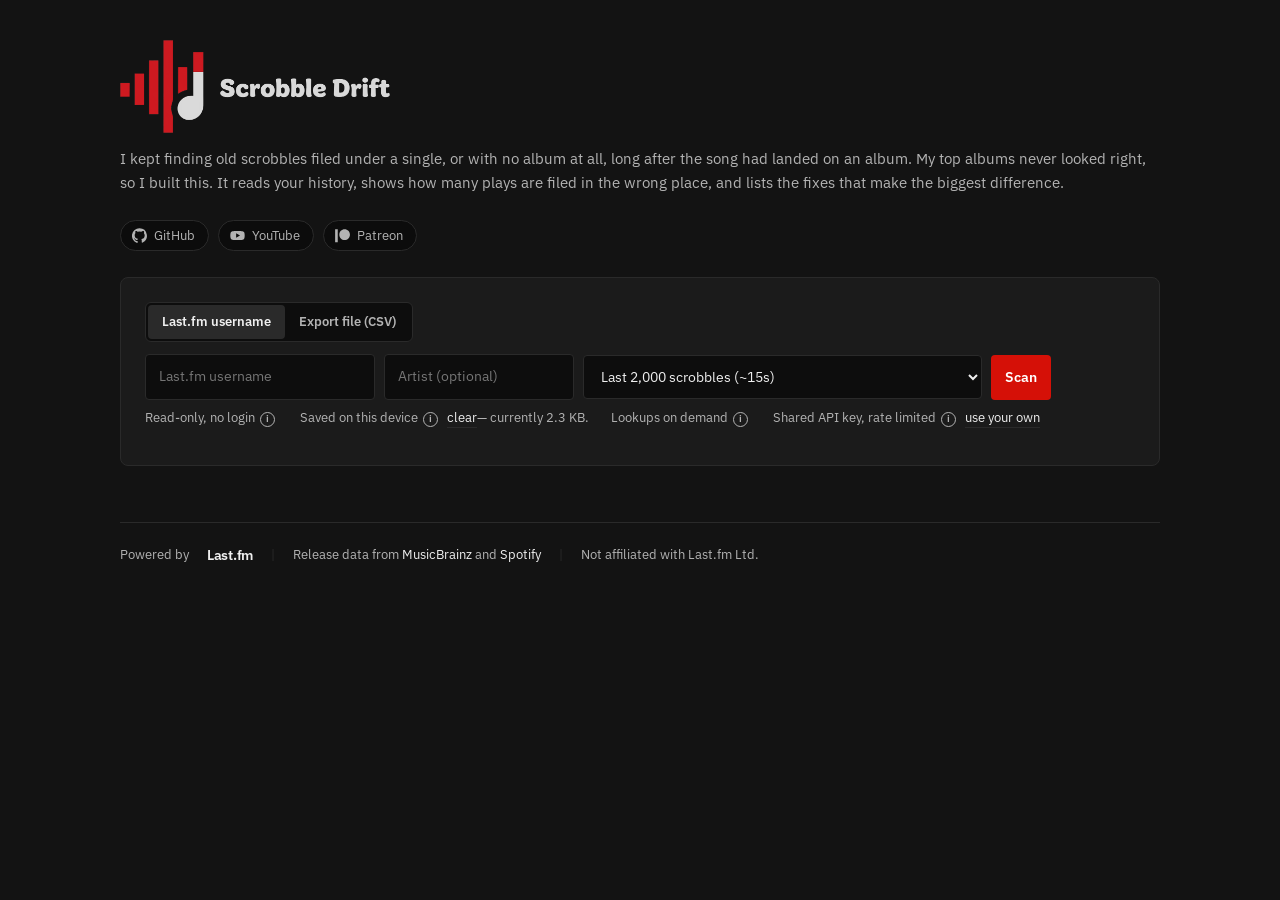
<file: docs/scan.html>
<!DOCTYPE html>
<html lang="en">
<head>
<meta charset="utf-8">
<meta http-equiv="refresh" content="0; url=./">
<link rel="canonical" href="./">
<title>Scrobble Drift</title>
</head>
<body>
<!-- The scanner moved to index.html so the bare Pages URL lands on it.
     Kept as a redirect so any shared link still works. -->
<p>Moved to <a href="./">Scrobble Drift</a>.</p>
</body>
</html>
</file>
<file: docs/style.css>
/* IBM Plex, self-hosted (SIL Open Font License, see fonts/OFL.txt). Served from
   this site rather than a font CDN, so the page still makes no third-party
   request. Latin plus Latin Extended covers accented artist names. */
@font-face{font-family:"Plex";font-style:normal;font-weight:400;font-display:swap;
  src:url(fonts/ibm-plex-sans-latin-400-normal.woff2) format("woff2");
  unicode-range:U+0000-00FF,U+0131,U+0152-0153,U+02BB-02BC,U+02C6,U+02DA,U+02DC,U+0304,U+0308,U+0329,U+2000-206F,U+20AC,U+2122,U+2191,U+2193,U+2212,U+2215,U+FEFF,U+FFFD}
@font-face{font-family:"Plex";font-style:normal;font-weight:600;font-display:swap;
  src:url(fonts/ibm-plex-sans-latin-600-normal.woff2) format("woff2");
  unicode-range:U+0000-00FF,U+0131,U+0152-0153,U+02BB-02BC,U+02C6,U+02DA,U+02DC,U+0304,U+0308,U+0329,U+2000-206F,U+20AC,U+2122,U+2191,U+2193,U+2212,U+2215,U+FEFF,U+FFFD}
@font-face{font-family:"Plex";font-style:normal;font-weight:400;font-display:swap;
  src:url(fonts/ibm-plex-sans-latin-ext-400-normal.woff2) format("woff2");
  unicode-range:U+0100-02BA,U+02BD-02C5,U+02C7-02CC,U+02CE-02D7,U+02DD-02FF,U+0304,U+0308,U+0329,U+1D00-1DBF,U+1E00-1E9F,U+1EF2-1EFF,U+2020,U+20A0-20AB,U+20AD-20C0,U+2113,U+2C60-2C7F,U+A720-A7FF}
@font-face{font-family:"Plex";font-style:normal;font-weight:600;font-display:swap;
  src:url(fonts/ibm-plex-sans-latin-ext-600-normal.woff2) format("woff2");
  unicode-range:U+0100-02BA,U+02BD-02C5,U+02C7-02CC,U+02CE-02D7,U+02DD-02FF,U+0304,U+0308,U+0329,U+1D00-1DBF,U+1E00-1E9F,U+1EF2-1EFF,U+2020,U+20A0-20AB,U+20AD-20C0,U+2113,U+2C60-2C7F,U+A720-A7FF}
@font-face{font-family:"Plex Mono";font-style:normal;font-weight:400;font-display:swap;
  src:url(fonts/ibm-plex-mono-latin-400-normal.woff2) format("woff2")}

/* Palette follows Last.fm's own dark theme: near-black greys with their
   signature red (#d51007) as the single accent. Deliberately not a clone --
   this is a third-party tool and should not pass itself off as Last.fm -- but
   it should feel like it belongs next to it. */
:root{
  --bg:#131313; --panel:#1b1b1b; --line:#2a2a2a; --ink:#efefef; --dim:#b3b3b3;
  --faint:#808080;            /* tertiary text only: units, ranks */
  --bar:#3a3a3a;              /* neutral data bars: plays are not a problem */
  --accent:#d51007;          /* Last.fm red */
  --accent-hover:#ff2010;
  --good:#5cb85c; --warn:#e0af68; --bad:#d51007; --era:#b56bd8;

  /* Motion tokens. One place to retune the whole feel, and one place for the
     reduced-motion block to reason about. The two easings do different jobs:
     `--ease` decelerates into rest for things arriving, `--ease-out` is for
     things responding to a click and should feel immediate. */
  --ease:cubic-bezier(.22,.68,.36,1);
  --ease-out:cubic-bezier(.33,1,.68,1);
  --t-fast:.14s;
  --t-mid:.22s;
  --t-slow:.38s;
  /* Was a red neon halo on every hover. A plain 1px ring reads as focus, not
     as an effect. */
  --glow:0 0 0 1px rgba(213,16,7,.35);
}
*{box-sizing:border-box}
body{margin:0;background:var(--bg);color:var(--ink);
  font:15px/1.55 "Plex",-apple-system,BlinkMacSystemFont,"Segoe UI",Roboto,
    "Helvetica Neue",Arial,sans-serif;
  font-variant-numeric:tabular-nums;
  -webkit-font-smoothing:antialiased}
a{color:var(--ink);text-decoration:none;border-bottom:1px solid var(--line)}
a:hover{color:var(--accent);border-bottom-color:var(--accent)}
code{font:13px "Plex Mono",ui-monospace,SFMono-Regular,Menlo,monospace}
.wrap{max-width:1080px;margin:0 auto;padding:40px 20px 40px}
h1{font-size:32px;margin:0 0 6px;letter-spacing:-.02em;font-weight:800}
h1 .dot{color:var(--accent)}
/* The lockup ships as a dark-theme PNG: the original artwork has black ink for
   light backgrounds, which would be invisible here. width/height are on the
   img so the header does not reflow while it loads. */
h1.brand{margin:0 0 14px;line-height:0}
h1.brand img{width:270px;max-width:72vw;height:auto;display:block}
@media (max-width:520px){ h1.brand img{width:210px} }
h2{font-size:22px;letter-spacing:-.01em;color:var(--ink);line-height:1.25;
  margin:48px 0 16px;font-weight:600;
  border-bottom:1px solid var(--line);padding-bottom:8px}
/* Full content width, matching the panels below it, rather than a narrow
   measure. */
.lede{color:var(--dim);margin:0 0 26px}
.sub{color:var(--dim);font-size:13px;margin-bottom:26px}
.panel{background:var(--panel);border:1px solid var(--line);border-radius:8px;padding:24px}
.grid{display:grid;gap:14px}
.g4{grid-template-columns:repeat(auto-fit,minmax(min(170px,100%),1fr))}
.g2{grid-template-columns:repeat(auto-fit,minmax(min(320px,100%),1fr))}
form{display:flex;gap:9px;flex-wrap:wrap;align-items:center}
input,select,button{background:#0d0d0d;color:var(--ink);border:1px solid var(--line);
  border-radius:4px;padding:11px 13px;font:inherit;font-size:14px}
input{min-width:min(230px,100%)}
select{max-width:100%}
input:focus,select:focus{outline:none;border-color:var(--accent)}
button{background:var(--accent);color:#fff;border-color:transparent;
  font-weight:650;cursor:pointer;font-size:13.5px;border-radius:4px}
button:hover:not(:disabled){background:var(--accent-hover)}
button:disabled{opacity:.45;cursor:default}
button.ghost{background:transparent;color:var(--dim);border-color:var(--line);
  font-weight:600}
button.ghost:hover{background:transparent;color:var(--ink);
  border-color:var(--dim)}
/*
 * The progress bar, which is the one thing a user stares at for a whole minute.
 *
 * Two separate motions, deliberately. The WIDTH transition is the real progress
 * and must never run on its own timer, or the bar would lie about where the scan
 * is. The shimmer sweeping across the filled portion is pure liveness: it keeps
 * moving while a slow page is in flight, which is the difference between "still
 * working" and "hung". The bar used to sit motionless for seconds at a time and
 * that reads as frozen.
 */
.bar{height:7px;background:var(--line);border-radius:99px;overflow:hidden;
  margin-top:9px;position:relative}
.bar>i{display:block;height:100%;border-radius:99px;position:relative;
  overflow:hidden;
  background:var(--accent);
  transition:width var(--t-mid) var(--ease-out)}
/* The sheen says "still working", so it runs only on the scan's own progress
   bar. It used to run forever on the report's static score bars too, where it
   said nothing and was the most obviously decorative thing on the page. */
#prog .bar>i::after{content:"";position:absolute;inset:0;
  background:linear-gradient(90deg,transparent,rgba(255,255,255,.22),transparent);
  transform:translateX(-100%);
  animation:sheen 1.6s var(--ease) infinite}
@keyframes sheen{to{transform:translateX(100%)}}
.metric .n{font-size:32px;font-weight:600;letter-spacing:-.02em;line-height:1.1}
.metric .l{color:var(--dim);font-size:13px;margin-top:4px}
.score{font-size:52px;font-weight:700;line-height:1}
.row{display:flex;justify-content:space-between;gap:12px;padding:7px 0;
  border-bottom:1px solid var(--line);font-size:14px}
.row:last-child{border-bottom:0}
.row .v{color:var(--dim);white-space:nowrap;font-variant-numeric:tabular-nums}
.tag{display:inline-block;font-size:11px;padding:1px 7px;border-radius:99px;
  border:1px solid var(--line);color:var(--dim);margin:0 6px 4px 0}
.t-error{color:var(--bad);border-color:var(--bad)}
.t-split{color:var(--warn);border-color:var(--warn)}
.t-review{color:var(--accent);border-color:var(--accent)}
.t-anomaly{color:var(--era);border-color:var(--era)}
.t-unfixable{color:var(--dim)}
.issue{border:1px solid var(--line);border-radius:9px;padding:13px 15px;
  margin-bottom:9px;background:var(--panel)}
.issue h3{margin:0 0 7px;font-size:14.5px;font-weight:600}
.issue p{margin:6px 0 0;color:var(--dim);font-size:13px}
.issue .mem{margin-top:9px;font-size:12px;color:var(--dim);
  font-variant-numeric:tabular-nums}
.issue .mem code{background:#0c0e12;padding:1px 5px;border-radius:4px;color:var(--ink)}
.issue .links{margin-top:7px;padding-top:7px;border-top:1px solid var(--line)}
/*
 * No `.issue .links a` overrides here.
 *
 * These two rules were left over from when library links were plain underlined
 * text. Once they became pills (see `.links a` further down) the override became
 * actively harmful: `.issue .links a` is (0,2,1) so it beat the pill rule and
 * removed the bottom border, and its `:hover` put a 1px border back. Hovering a
 * pill therefore made it 1px taller and shoved every following row down the page.
 *
 * A hover state must never change an element's size. Colour, background and
 * border-COLOUR are free; width, padding, border-WIDTH and font-weight are not.
 * scripts/test-css.mjs now enforces that, because this is the second time a
 * hover rule has caused a visible layout jump.
 */
.mv{display:flex;gap:9px;font-size:13px;padding:5px 0;border-bottom:1px solid var(--line)}
.up{color:var(--good)} .down{color:var(--bad)}
.err{border-color:var(--bad);color:var(--bad)}
.hide{display:none}
.note{font-size:13px;color:var(--dim);margin-top:8px}
.nav{display:flex;gap:18px;font-size:13px;margin-bottom:24px}
.setup{background:#0d0d0d;border-radius:4px;padding:12px 14px;margin-top:12px;
  overflow-x:auto}
.setup pre{margin:0;font:12.5px ui-monospace,Menlo,monospace;color:var(--ink)}

/* ---- Last.fm attribution ------------------------------------------------
   The API terms ask for attribution and a link back, so this is a compliance
   item as much as a design one. Rendered as type, not as their logo.

   Three reasons, in order of weight:

   1. Clause 7.1 makes any use of Last.fm's marks "subject to the prior written
      approval of Last.fm in each case", under their Brand Guidelines. No such
      approval has been given, so the safe rendering is plain type.
   2. Clause 2.7 asks for a button from last.fm/resources. That page is empty
      as of October 2026, so there is no official asset to use. Substituting
      another file of theirs is not the same thing as complying.
   3. The file previously used here was lastfm_logo_facebook.<hash>.png, their
      1200x630 Open Graph image, hotlinked from their CDN. It was never an
      attribution asset, and the fingerprint in the name means the URL dies
      whenever they redeploy.

   If Last.fm supply a button and approve its placement, that is the moment to
   put an image back, self-hosted in docs/. */
.attrib{border-top:1px solid var(--line);margin-top:56px;padding:22px 0 8px;
  display:flex;flex-wrap:wrap;gap:8px 18px;align-items:center;
  font-size:12.5px;color:var(--dim)}
.attrib a{border-bottom:0}
.lfm{display:inline-flex;align-items:center;gap:7px;font-weight:800;
  letter-spacing:-.02em;color:var(--ink);font-size:14px;line-height:1}
.lfm:hover{color:var(--ink);opacity:.85}

.attrib .sep{color:var(--line)}

/* ------------------------------------------------------------------ tooltips */
/* A real <button>, not a <span title="...">, for three reasons: native titles
   are unstyleable and slow to appear, they never show on touch devices at all,
   and a button is keyboard-focusable so the content is reachable without a
   mouse. The tip lives in a data attribute rather than a hidden element so the
   markup stays a single tag. */
/* Longhand, not the `font` shorthand. `font:600 10px/1 inherit` looks
   reasonable and is INVALID: `inherit` is not a legal font-family inside the
   shorthand, so the browser drops the entire declaration. The icon then got no
   sizing at all and the tooltip inherited bold text from whatever it sat next
   to. Longhand cannot fail this way. */
button.i{display:inline-flex;align-items:center;justify-content:center;
  width:15px;height:15px;padding:0;margin:0 3px 0 5px;border-radius:99px;
  background:transparent;border:1px solid var(--dim);color:var(--dim);
  font-family:inherit;font-size:10px;font-weight:600;line-height:1;
  text-transform:none;letter-spacing:0;
  cursor:help;vertical-align:middle;position:relative;flex:0 0 auto}
/* `button.i:hover:not(:disabled)`, not `.i:hover`.
 *
 * The base rule is `button:hover:not(:disabled){background:var(--accent-hover)}`,
 * whose specificity is (0,2,1): one element plus two pseudo-classes. A plain
 * `.i:hover` is only (0,2,0), so it LOSES, and the info icon turned bright red
 * on hover instead of grey. Adding the element and the same :not() puts this at
 * (0,3,1) and settles it without !important. */
button.i:hover:not(:disabled),
button.i:focus-visible{background:var(--dim);color:var(--panel);
  border-color:var(--dim);outline:none}

/* Positioned on a wrapper so the tip is not clipped by the button's own tiny
   box, and so transform-centring is relative to the icon. */
.i::after{content:attr(data-tip);position:absolute;left:50%;bottom:calc(100% + 8px);
  transform:translateX(-50%);width:max-content;max-width:min(300px,72vw);
  background:#0a0a0a;color:var(--ink);border:1px solid var(--line);
  border-radius:7px;padding:10px 12px;
  font-family:inherit;font-size:12.5px;font-weight:400;line-height:1.55;
  text-transform:none;letter-spacing:0;text-align:left;white-space:normal;
  opacity:0;visibility:hidden;transition:opacity .12s;z-index:50;
  box-shadow:0 8px 24px rgba(0,0,0,.55);pointer-events:none}
.i::before{content:"";position:absolute;left:50%;bottom:calc(100% + 3px);
  transform:translateX(-50%);border:5px solid transparent;
  border-top-color:var(--line);opacity:0;visibility:hidden;
  transition:opacity .12s;z-index:51;pointer-events:none}
/* A hidden tip has no content, so it takes no space. With the text always
   present, tips near the right edge widened the page by up to 70px: a sideways
   wobble on phones and a horizontal scrollbar on desktop. */
.i::after{content:none;box-sizing:border-box}
.i:focus-visible::after,.i.open::after{content:attr(data-tip)}
.i:focus-visible::after,.i:focus-visible::before,
.i.open::after,.i.open::before{opacity:1;visibility:visible}
/* Hover only where hover exists. On touch a tap is a click, which toggles
   .open; a sticky :hover would keep the tip up after the second tap. */
@media (hover:hover){
  .i:hover::after{content:attr(data-tip)}
  .i:hover::after,.i:hover::before{opacity:1;visibility:visible}
}
/* Set by JS from the measured tip width, so the bubble always lands inside the
   viewport and flips below the icon when there is no room above. */
/* button.i, not .i: the edge nudges .tip-l and .tip-r further down have the
   same specificity and would otherwise win, pinning the bubble at left:0. */
button.i.tip-fit::after{left:var(--tip-x,0);right:auto;transform:none}
.i.tip-flip::after{bottom:auto;top:calc(100% + 8px)}
.i.tip-flip::before{bottom:auto;top:calc(100% + 3px);
  border-top-color:transparent;border-bottom-color:var(--line)}

/* Near the left or right edge the centred tip would overflow the viewport.
   Nudged rather than flipped: a flip needs measurement in JS, and these tips
   are short enough that a fixed nudge is sufficient and cannot jitter. */
.i.tip-l::after{left:0;transform:none}
.i.tip-r::after{left:auto;right:0;transform:none}

/* Below-the-icon variant, for tips on the top row where there is no room above. */
.i.tip-below::after{bottom:auto;top:calc(100% + 8px)}
.i.tip-below::before{bottom:auto;top:calc(100% + 3px);
  border-top-color:transparent;border-bottom-color:var(--line)}

/* Compact fact row, replacing three stacked paragraphs of disclosure copy. */
.facts{display:flex;flex-wrap:wrap;gap:8px 22px;align-items:center}
/* baseline, not center: the icon is vertically centred against the text by its
   own vertical-align, and flex centring fought that and shifted it up a pixel. */
.facts>span{display:inline-flex;align-items:baseline;flex-wrap:wrap}
.facts a{font-size:12.5px;margin-left:6px}
.facts #usage{margin-left:0}

/* --------------------------------------------------------- jump to issues */
.jump{display:inline-flex;align-items:center;gap:8px;margin-top:14px;
  background:transparent;border:1px solid var(--accent);color:var(--accent);
  border-radius:99px;padding:9px 17px;font-weight:700;font-size:12.5px;
  cursor:pointer}
.jump:hover{background:var(--accent);color:#fff;border-color:var(--accent)}
.jump .arr{font-size:15px;line-height:1;transform:translateY(1px)}

/* ========================================================================== */
/* MOTION                                                                     */
/* ========================================================================== */
/*
 * The rule this section is built on: motion has to mean something.
 *
 * Everything below marks a real change of state. A finding arriving, a number
 * being computed, a lookup landing, a recommendation being withdrawn. Nothing
 * loops forever for decoration except the progress sheen, which is there to say
 * "still working" during the one part of this app that makes you wait.
 *
 * Two constraints shaped it. The report can render 200 findings at once, so a
 * naive per-card stagger would take ten seconds to settle; the stagger is capped
 * instead. And every animation is opacity or transform only, which the compositor
 * handles without re-layout, so a long report does not stutter.
 */

@keyframes driftIn{
  from{opacity:0;transform:translateY(9px)}
  to{opacity:1;transform:none}
}
@keyframes verdictIn{
  from{opacity:0;transform:translateX(-7px);
       clip-path:inset(0 100% 0 0)}
  to{opacity:1;transform:none;clip-path:inset(0 0 0 0)}
}
@keyframes strikeOut{ from{opacity:.95} to{opacity:.55} }
@keyframes spin{ to{transform:rotate(360deg)} }
/* The offer card's border brightens and settles, twice, instead of a red ring
   radiating outwards forever. */
@keyframes pulseGlow{
  0%,100%{border-color:color-mix(in srgb, var(--era) 45%, var(--line))}
  50%{border-color:var(--era)}
}

/* ---- arrival ------------------------------------------------------------ */
/*
 * Findings rise in, staggered, but the stagger STOPS after ten.
 *
 * nth-child(-n+10) rather than a per-card inline delay: a library with 200
 * findings would otherwise finish arriving eight seconds after the scan said it
 * was done, and the last cards would animate far below the fold where nobody is
 * looking. Ten is roughly a screenful, which is all the stagger needs to cover.
 */
.issue,.panel.offer{animation:driftIn var(--t-mid) var(--ease) both}
.issue:nth-child(-n+10){animation-delay:calc((var(--i,0)) * 34ms)}
.issue:nth-child(1){--i:0} .issue:nth-child(2){--i:1}
.issue:nth-child(3){--i:2} .issue:nth-child(4){--i:3}
.issue:nth-child(5){--i:4} .issue:nth-child(6){--i:5}
.issue:nth-child(7){--i:6} .issue:nth-child(8){--i:7}
.issue:nth-child(9){--i:8} .issue:nth-child(10){--i:9}

#out > .panel,#out > .grid,#out > h2{animation:driftIn var(--t-slow) var(--ease) both}

/* ---- the score ---------------------------------------------------------- */
/*
 * The headline number counts up from zero, driven by JS, and the digits are
 * tabular so the box does not twitch as it climbs through different widths.
 * Without that the whole panel jitters for the length of the count.
 */
.score{font-variant-numeric:tabular-nums}
.metric .n{font-variant-numeric:tabular-nums}

/* The four hygiene bars grow from the left rather than appearing at length. */
.panel .bar>i{transition:width .9s var(--ease)}

/* ---- the lookup lifecycle ----------------------------------------------- */
/*
 * This is where motion earns its place.
 *
 * A user pressed Check, the answer arrived as a third sentence in an existing
 * paragraph, and they reported that nothing had happened. They were right to:
 * nothing moved. The verdict now wipes in from the left, so the eye is taken to
 * the thing that changed.
 */
.verdict{animation:verdictIn var(--t-slow) var(--ease) both}
.superseded{animation:strikeOut var(--t-slow) var(--ease) both}

/* A busy button reads as busy. `disabled` alone looked dead, and on a lookup
   that takes two seconds people press it again. */
button.check:disabled,button.check-all:disabled{position:relative;
  padding-right:26px}
button.check:disabled::after,button.check-all:disabled::after{
  content:"";position:absolute;right:9px;top:50%;width:9px;height:9px;
  margin-top:-5px;border-radius:50%;
  border:1.5px solid currentColor;border-top-color:transparent;
  animation:spin .62s linear infinite}

/* ---- chrome ------------------------------------------------------------- */
/*
 * Panels get a barely-there top-down gradient and a hairline highlight along the
 * top edge. At 3% opacity it is not a visible effect, it just stops a flat
 * #1c1c1c rectangle reading as a div with a border.
 */
.panel{position:relative}

.issue{transition:border-color var(--t-fast),box-shadow var(--t-fast),
  transform var(--t-fast) var(--ease-out)}
.issue:hover{border-color:#3b3b3b}

button{transition:background var(--t-fast),color var(--t-fast),
  border-color var(--t-fast),box-shadow var(--t-fast),transform var(--t-fast)}
button:hover:not(:disabled){box-shadow:none}
button:active:not(:disabled){transform:translateY(1px)}
button.check:hover:not(:disabled),button.check-all:hover:not(:disabled){
  box-shadow:none}

input,select{transition:border-color var(--t-fast),box-shadow var(--t-fast)}
input:focus,select:focus{box-shadow:0 0 0 3px rgba(213,16,7,.16)}

/*
 * The offer card breathes, because it is asking for something.
 *
 * It is the only control on the page that costs the user real time, and it sits
 * among findings that look similar. A slow pulse on its border separates "here
 * is a problem" from "here is a question you can choose to pay for". Stops as
 * soon as it has been answered.
 */
.panel.offer:not(.done){animation:driftIn var(--t-mid) var(--ease) both,
  pulseGlow 2.6s var(--ease) .8s 2}
.panel.offer.done{animation:driftIn var(--t-mid) var(--ease) both}

.tag{transition:color var(--t-fast),border-color var(--t-fast)}
.done-mark{animation:driftIn var(--t-slow) var(--ease) both}

/* Respects a reduced-motion preference: smooth scrolling is set here rather
   than inline so the media query can switch it off, which an inline
   behavior:"smooth" in JS could not. */
html{scroll-behavior:smooth}

/*
 * The opt-out, and it is deliberately a blanket one.
 *
 * Listing the animations individually would mean every new keyframe needs a
 * matching line here, and the one that gets forgotten is the one that makes
 * somebody ill. A universal selector cannot be forgotten. `!important` because
 * these have to beat the shorthand `animation` declarations above.
 *
 * Nothing is lost: every animation here is an entrance or a liveness hint, and
 * the final state is identical with them switched off. The score count-up is JS
 * and checks the same preference itself, because CSS cannot stop it.
 */
@media (prefers-reduced-motion:reduce){
  html{scroll-behavior:auto}
  *,*::before,*::after{
    animation-duration:.001ms !important;
    animation-iteration-count:1 !important;
    transition-duration:.001ms !important;
    scroll-behavior:auto !important;
  }
}

/* Anchor offset so the heading is not flush against the viewport top after a
   jump. */
#issues-anchor{scroll-margin-top:22px}

/* ----------------------------------------------------- scan summary panel */
/* Shown after a run finishes. A scan can end four ways that used to look
   identical: complete, complete-but-Spotify-died, stopped, or lookups skipped.
   This is where the difference gets stated. */
.done{margin-top:16px;border-color:#2f4030}
.done .note:last-child{margin-bottom:0}
.done-head{display:flex;align-items:center;gap:9px;flex-wrap:wrap;
  margin-bottom:8px;font-size:14px}
.done-head .v{margin-left:auto;font-size:12.5px;
  font-variant-numeric:tabular-nums}
.done-mark{display:inline-flex;align-items:center;justify-content:center;
  width:19px;height:19px;border-radius:99px;font-size:11px;font-weight:800;
  flex:0 0 auto}
.done-mark.ok{background:var(--good);color:#0d1a0d}
.done-mark.part{background:var(--warn);color:#221a08}

/* Column header for the chart-impact tables. Without it the two numbers on the
   right were unlabelled, and a reader had no way to know which was which. */
.mv-head{display:flex;gap:12px;align-items:center;padding:0 0 7px;
  margin-bottom:5px;border-bottom:1px solid var(--line);
  font-size:12px;color:var(--dim)}

/* --------------------------------------------------------- phase indicator */
/* The `.step` pill went with the second step of the scan. It printed "STEP 1
   OF 2" for a scan that has exactly one phase, which is worse than no counter:
   it promised a step 2 that was never coming. Removed rather than renumbered,
   because counting to one is not information. */
.phase{display:flex;align-items:baseline;gap:9px;flex-wrap:wrap;
  margin:14px 0 2px;font-size:13px}
.phase strong{font-weight:600}
.phase .phase-detail{flex:1 1 100%;color:var(--dim);font-size:12.5px}

/* Link kind tags. Without them a finding's links read as an undifferentiated
   list of names, and there was no way to tell a track page from an album page,
   or to see why two entries looked almost identical (they are the two spellings
   the finding is about). */
.links{display:flex;flex-wrap:wrap;gap:6px 8px;align-items:center}
.lk-lead{color:var(--dim);font-size:12px;margin-right:2px}
.links a{display:inline-flex;align-items:center;gap:6px;border-bottom:0;
  background:#0c0c0c;border:1px solid var(--line);border-radius:99px;
  padding:3px 10px 3px 4px;font-size:12px;color:var(--ink)}
.links a:hover{border-color:var(--accent);color:var(--accent)}
.lk{display:inline-block;background:var(--line);color:var(--dim);
  border-radius:99px;padding:1px 6px;font-size:10px;font-weight:700;
  text-transform:uppercase;letter-spacing:.05em}
.links a:hover .lk{background:var(--accent);color:#fff}

/* ------------------------------------------------------------ social links */
/* Sits under the intro rather than in the footer: from there it reads as "who
   made this", which is what a stranger arriving from a link actually wants to
   know, instead of as boilerplate nobody scrolls to. */
.social{display:flex;align-items:center;gap:9px;flex-wrap:wrap;margin:0 0 26px}
.social .ic{display:inline-flex;align-items:center;gap:7px;border-bottom:0;
  color:var(--dim);font-size:12.5px;
  border:1px solid var(--line);border-radius:99px;padding:5px 13px 5px 11px;
  background:#0c0c0c}
.social .ic:hover{color:var(--accent);border-color:var(--accent)}
.social .ic svg{display:block;flex:0 0 auto}

/* Evidence badges. Ranked visually above the confidence percentage, because a
   source is a fact and a percentage is only the tool's opinion. */
.t-proven{color:var(--good);border-color:var(--good)}
.t-disproven{color:var(--dim);border-color:var(--dim);opacity:.85}

/* Month clustering for D5 and D6. Computed all along and never shown, though it
   answers the more useful question: fix the scrobbler, not the 18 entries. */
.months{display:flex;flex-wrap:wrap;align-items:center;gap:4px 8px;
  margin-top:7px;font-variant-numeric:tabular-nums}

/* ------------------------------------------------- per-finding check button */
/*
 * Small and accented, not a full-size ghost button.
 *
 * It was rendered with `.ghost`, which is a large, low-contrast, outline-only
 * control. On a finding card it read as disabled decoration rather than the one
 * thing on the card you are meant to press, and it was reported as "too big and
 * doesn't stand out at all". This is a secondary action on a dense list, so it
 * wants to be compact and unmistakably clickable.
 */
button.check, button.check-all {
  font-size: 12px;
  padding: 4px 11px;
  min-height: 0;
  border-radius: 99px;
  background: transparent;
  color: var(--accent);
  border: 1px solid var(--accent);
  font-weight: 600;
  letter-spacing: .01em;
  text-transform: none;
}
button.check:hover:not(:disabled),
button.check-all:hover:not(:disabled) {
  background: var(--accent);
  color: #fff;
}
/* Disabled means "in flight", so it should read as busy rather than dead. */
button.check:disabled, button.check-all:disabled {
  opacity: .55;
  border-color: var(--line);
  color: var(--dim);
}

/* ---------------------------------------------------------------- fix list */
/*
 * Two columns, because a fix is a short line and a full-width row wastes most
 * of it. Twenty full-width rows is a page of scrolling for what is really a
 * glanceable list; two columns puts the whole thing in one screen, which is the
 * point of calling it "Start here".
 *
 * auto-fit with a 330px floor rather than a fixed two, so it collapses to one
 * column on a narrow window instead of squeezing the before/after strings into
 * something unreadable. Those strings are the actionable part and must not wrap
 * to three lines.
 */
.fixgrid{display:grid;grid-template-columns:repeat(auto-fit,minmax(min(330px,100%),1fr));
  gap:0 22px}
/* The bottom border is the row separator, and in a grid the last row of each
   column needs it suppressed, not just the last child overall. */
.fixgrid .row:nth-last-child(-n+2){border-bottom:0}
@media (max-width:760px){
  .fixgrid .row:nth-last-child(-n+2){border-bottom:1px solid var(--line)}
  .fixgrid .row:last-child{border-bottom:0}
}
.fixgrid .row code{font-size:11.5px}

/* ---------------------------------------------------------------- sections */
/*
 * The report is two lists, and they must not look like one.
 *
 * More than half of a typical report has no bearing on the chart figure at the
 * top of the page, and it used to sit in a single ranked list with the half that
 * does. A heading alone is not enough separation when every card below it is
 * styled identically, so the choices section is collapsed and dimmed.
 */
.sec-head{display:flex;align-items:baseline;gap:9px;flex-wrap:wrap;
  margin:18px 0 9px;padding-bottom:7px;border-bottom:1px solid var(--line)}
.sec-head strong{font-size:14px;font-weight:650}
.sec-head .note{margin:0;flex:1 1 220px;font-size:12px}

details.choices{margin-top:4px}
details.choices > summary{list-style:none;cursor:pointer}
details.choices > summary::-webkit-details-marker{display:none}
/* Literal ▸ and ▾ rather than CSS escapes. `\25B8` written through a
   tool that doubles backslashes becomes `\\25B8`, which CSS reads as an
   escaped backslash followed by the text 25B8, and the summary rendered
   "TAGGING CHOICES \25B8". The file is UTF-8; the character needs no escape. */
details.choices > summary .sec-head strong::after{
  content:" ▸";color:var(--dim);font-size:11px}
details.choices[open] > summary .sec-head strong::after{content:" ▾"}
details.choices > summary:hover .sec-head strong{color:var(--accent)}
/* Dimmed while closed is wrong: it is the OPEN cards that should read as
   secondary, because nothing in them changes a number. */
.choices .issue{opacity:.85}
.choices .issue:hover{opacity:1}
hr.sec-rule{border:0;border-top:1px solid var(--line);margin:40px 0 8px}

/* ------------------------------------------------------------------ offers */
/*
 * A lookup being offered rather than performed.
 *
 * Marked with the era colour and a dashed edge so it does not read as a finding.
 * It is a question the tool can answer, not a problem it has found, and the two
 * must not look alike: the report's whole claim is that everything listed is
 * something real about your library.
 */
.panel.offer {
  border-style: dashed;
  border-color: color-mix(in srgb, var(--era) 45%, var(--line));
  margin-bottom: 9px;
}
.panel.offer.done {
  border-style: solid;
  border-color: var(--line);
  opacity: .72;
}

/* ---------------------------------------------------------------- verdicts */
/*
 * The result of a lookup, which has to look unmistakably different from the
 * guess it replaces.
 *
 * Previously the answer was appended to the end of the suggestion paragraph, so
 * a fetched fact and an inferred guess rendered identically. People pressed the
 * button and reported that nothing happened. A left border and a label fix that
 * at a glance, and the colour carries the meaning before the text is read:
 * green for proven, red for do-not-merge, amber for unconfirmed, neutral grey
 * for plain release data.
 */
.verdict {
  margin: 9px 0 0;
  padding: 9px 12px;
  border-left: 3px solid var(--line);
  background: rgba(255, 255, 255, .03);
  border-radius: 0 5px 5px 0;
  font-size: 14px;
}
.verdict .v-label {
  display: inline-block;
  margin-right: 8px;
  font-size: 10.5px;
  font-weight: 800;
  letter-spacing: .09em;
  text-transform: uppercase;
  vertical-align: 1px;
}
.v-same      { border-left-color: var(--good); }
.v-same      .v-label { color: var(--good); }
.v-unclear   { border-left-color: var(--warn); }
.v-unclear   .v-label { color: var(--warn); }
.v-info      { border-left-color: var(--dim); }
.v-info      .v-label { color: var(--dim); }

/*
 * A suggestion the lookup has disproved. Kept because seeing what the tool
 * believed beforehand is informative, struck through because it is no longer
 * advice and must not be mistaken for any.
 */
.superseded {
  margin: 7px 0 0;
  color: var(--dim);
  font-size: 13px;
  text-decoration: line-through;
  text-decoration-color: rgba(153, 153, 153, .45);
}
.superseded .v-label {
  display: inline-block;
  margin-right: 8px;
  font-size: 10.5px;
  font-weight: 800;
  letter-spacing: .09em;
  text-transform: uppercase;
  color: var(--dim);
  text-decoration: none;
}

/* ------------------------------------------------------------ scan source */
input.opt{min-width:min(190px,100%)}
.source{display:flex;flex-wrap:wrap;align-items:center;gap:6px 12px;
  margin-top:12px}
.source>.note{margin:0;display:inline-flex;align-items:baseline}
.source #csv-info{margin:0}
.source #csv-info strong{color:var(--ink);font-weight:600}
/* A label styled as a quiet button; the real file input sits inside it,
   transparent but still focusable and clickable. */
.filebtn{display:inline-flex;align-items:center;cursor:pointer;font-size:12.5px;
  color:var(--ink);border:1px solid var(--line);border-radius:99px;
  padding:4px 12px;background:#0d0d0d;position:relative}
.filebtn:hover{border-color:var(--dim)}
.filebtn:focus-within{border-color:var(--accent)}
.filebtn input{position:absolute;inset:0;opacity:0;cursor:pointer;min-width:0;
  width:100%;padding:0}
.filebtn.off{opacity:.45;pointer-events:none}
input:disabled,select:disabled{opacity:.5}

/* ------------------------------------------------------------ artist focus */
.focusbar{display:flex;flex-wrap:wrap;align-items:center;gap:8px 12px;
  font-size:13px;color:var(--dim);margin:-4px 0 14px}
.focusbar strong{color:var(--ink)}
.artgrid{display:grid;grid-template-columns:repeat(auto-fit,minmax(min(300px,100%),1fr));
  gap:2px 22px}
/* Each artist is a real button: keyboard reachable, and the whole row is the
   target. The thin bar underneath is the play share, the only decoration. */
button.art{display:grid;grid-template-columns:24px 1fr auto;gap:10px;
  align-items:baseline;width:100%;text-align:left;background:transparent;
  border:0;border-bottom:1px solid var(--line);border-radius:0;
  padding:8px 2px 10px;color:var(--ink);font-size:14px;font-weight:400;
  position:relative}
button.art:hover:not(:disabled){background:rgba(255,255,255,.03)}
button.art.on{background:rgba(255,255,255,.06)}
button.art .rk{color:var(--faint);font-size:12.5px}
button.art .nm{overflow:hidden;text-overflow:ellipsis;white-space:nowrap}
button.art .v{color:var(--dim);font-variant-numeric:tabular-nums;white-space:nowrap}
button.art .fc{margin-left:8px;color:var(--warn);font-size:11.5px}
button.art .fc.zero{color:var(--good)}
button.art>i{position:absolute;left:0;bottom:-1px;height:2px;
  background:var(--bar);border-radius:2px}

/* ------------------------------------------------------------ more numbers */
details.more{margin-top:12px}
details.more>summary{cursor:pointer;color:var(--dim);font-size:12.5px;
  list-style:none;display:inline-block}
details.more>summary::-webkit-details-marker{display:none}
details.more>summary::before{content:"▸ "}
details.more[open]>summary::before{content:"▾ "}
details.more>summary:hover{color:var(--ink)}
.source a{font-size:12.5px}

/* ------------------------------------------------------------ scan modes */
/* Two equal tabs: launch feedback was that the file option was easy to miss
   when it was a small link under the form. */
.modes{display:inline-flex;gap:0;margin:0 0 12px;border:1px solid var(--line);
  border-radius:6px;padding:2px;background:#0d0d0d}
button.mode{background:transparent;color:var(--dim);border:0;border-radius:4px;
  padding:7px 14px;font-weight:600;font-size:13px}
button.mode:hover:not(:disabled){background:rgba(255,255,255,.05);color:var(--ink)}
button.mode.on,button.mode.on:hover:not(:disabled){background:#2a2a2a;color:var(--ink)}
/* The drop zone takes the username field's place and the same row. */
.drop{flex:1 1 360px;display:flex;flex-direction:column;justify-content:center;
  gap:2px;min-height:58px;padding:10px 14px;border:1.5px dashed #444;
  border-radius:6px;background:#0d0d0d;cursor:pointer;position:relative;
  font-size:13px;transition:border-color var(--t-fast),background var(--t-fast)}
.drop.hide{display:none}
.drop:hover,.drop:focus-within{border-color:var(--dim)}
.drop.over{border-color:var(--accent);background:rgba(213,16,7,.06)}
.drop.has{border-style:solid;border-color:#3d5a3d}
.drop.off{opacity:.5;pointer-events:none}
.drop strong{font-weight:600}
.drop span>span,.drop #drop-text span{color:var(--dim);font-size:12.5px;display:block}
.drop input{position:absolute;inset:0;opacity:0;cursor:pointer;min-width:0;
  width:100%;padding:0}
#file-help{margin:10px 0 0}

/* ======================================================== report layout */
/*
 * One surface per section, hierarchy from type and hairlines rather than from
 * boxes inside boxes. Metric tiles are plain blocks inside whatever surface
 * holds them.
 */
.report-title{font-size:40px;letter-spacing:-.02em;font-weight:600;margin:40px 0 4px;
  border-bottom:0;padding-bottom:0;line-height:1.1;overflow-wrap:anywhere}
.report-sub{color:var(--dim);font-size:14px;margin:0 0 24px}

/* The headline: one number, one bar that shows what the number is made of. */
.headline{margin:0 0 32px;padding:0 0 32px;border-bottom:1px solid var(--line)}
.headline .big{font-size:64px;font-weight:600;letter-spacing:-.03em;line-height:1}
.headline .cap{font-size:18px;color:var(--ink);margin:8px 0 18px}
.split{display:flex;height:10px;border-radius:5px;overflow:hidden;background:var(--bar)}
.split>i{display:block;height:100%}
.split .ok{background:#4a4a4a}
.split .mis{background:var(--warn)}
.split .blank{background:var(--accent)}
.legend{display:flex;flex-wrap:wrap;gap:6px 22px;margin-top:10px;font-size:13px;
  color:var(--dim)}
.legend b{display:inline-block;width:9px;height:9px;border-radius:2px;
  margin-right:7px;vertical-align:0}
.legend strong{color:var(--ink);font-weight:600}

/* Fix list rows carry a bar for the plays each edit recovers, same grammar as
   the artist list: neutral grey, because a big number here is good news. */
.fixgrid .row{position:relative;padding-bottom:10px}
.fixgrid .row>i{position:absolute;left:0;bottom:-1px;height:2px;
  background:var(--bar);border-radius:2px}

/* Metrics without their own boxes. */
.metric{padding:0}
.metrics{display:grid;grid-template-columns:repeat(auto-fit,minmax(min(140px,100%),1fr));
  gap:20px 24px}

/* Compact scan summary: one line, the detail one click away. */
.done{padding:14px 18px}
.done details>summary{cursor:pointer;color:var(--dim);font-size:13px;
  list-style:none;margin-top:6px}
.done details>summary::-webkit-details-marker{display:none}
.done details>summary::before{content:"▸ "}
.done details[open]>summary::before{content:"▾ "}
.done details>summary:hover{color:var(--ink)}

/* ============================================================ skeleton */
/*
 * The shape of the report, shown while it is being built. It is laid out like
 * the real thing (title, headline, bar, list) so the page does not jump when
 * the report replaces it, and it tells a first-time visitor what is coming.
 */
.skel{margin-top:8px}
.sk{background:#202020;border-radius:5px;position:relative;overflow:hidden}
.sk::after{content:"";position:absolute;inset:0;transform:translateX(-100%);
  background:linear-gradient(90deg,transparent,rgba(255,255,255,.045),transparent);
  animation:sheen 1.4s var(--ease) infinite}
.sk.t{height:34px;width:38%;margin:40px 0 28px}
.sk.big{height:58px;width:22%;margin-bottom:14px}
.sk.l{height:14px;margin:9px 0}
.sk.bar{height:10px;margin:18px 0 32px}
.sk-rows{display:grid;grid-template-columns:repeat(auto-fit,minmax(min(300px,100%),1fr));gap:0 22px}
.sk-rows .sk{height:14px;margin:13px 0}
.verdict .moved-note{display:block;margin-top:6px;font-size:13px;color:var(--dim)}
/* Unreleased material: the era list runs full width in two columns under the
   numbers, instead of a narrow column beside a half-empty block. */
.era-list{display:grid;grid-template-columns:repeat(auto-fit,minmax(min(380px,100%),1fr));
  gap:0 32px;border-top:1px solid var(--line);padding-top:8px}
.era-list .row:last-child{border-bottom:1px solid var(--line)}
/* A finished lookup with results stays at full strength: it still asks for
   something, a review of what it found. */
.panel.offer.done:has([data-review]){opacity:1}
/* Live progress on a lookup card, mirrored from the scan panel. */
.offer-live{margin-top:12px}
.offer-live .note{margin:6px 0 0}
.offer-live .live-wait:empty{display:none}
.offer-live .live-wait{color:var(--warn)}
.offer-live .live-stop{display:inline-block;margin-top:6px;font-size:13px}

/* ------------------------------------------------- "tags look fine" status */
/* Shown when a check proves the tags are right (two real versions, or a song
   on both releases). Green, with a check mark that draws itself once. */
.tag.t-ok{color:var(--good);border-color:var(--good);display:inline-flex;
  align-items:center;gap:6px;animation:okPop .45s var(--ease) both}
.ok-mark{width:11px;height:11px;border-radius:50%;background:var(--good);
  position:relative;flex:0 0 auto}
.ok-mark::after{content:"";position:absolute;left:3.5px;top:1.5px;width:3px;
  height:6px;border:solid #0d1a0d;border-width:0 1.6px 1.6px 0;
  transform:rotate(45deg) scale(0);transform-origin:center;
  animation:okTick .3s var(--ease) .25s forwards}
@keyframes okPop{0%{opacity:0;transform:scale(.6)}60%{opacity:1;transform:scale(1.08)}100%{transform:none}}
@keyframes okTick{to{transform:rotate(45deg) scale(1)}}
/* "Different" is the good outcome: two real recordings, so the tags are
   right. Green, not the red it used to be. */
.v-different{border-left-color:var(--good)}
.v-different .v-label{color:var(--good)}
.issue:has(.t-ok){border-color:color-mix(in srgb,var(--good) 35%,var(--line))}
.hide-ok{display:inline-flex;align-items:center;gap:7px;font-size:13px;
  color:var(--dim);cursor:pointer;margin-left:6px}
.hide-ok input{min-width:0;width:15px;height:15px;padding:0;accent-color:var(--good);
  cursor:pointer}
.hide-ok:hover{color:var(--ink)}

/* ============================================================ small screens */
/*
 * Measured on 320 to 430px wide. Before this block the fix list, the top
 * artists and the era list all overflowed: their grid floors (300 to 380px)
 * were wider than a phone's content column, so the play counts on the right
 * were cut off. Those floors now shrink with min(); what is left here is space
 * and touch.
 */
@media (max-width:560px){
  .wrap{padding:24px 14px 32px}
  .panel{padding:16px}
  .issue{padding:12px 13px}
  h2{margin:36px 0 14px;font-size:20px}
  .report-title{font-size:30px;margin-top:28px}
  .headline{margin-bottom:24px;padding-bottom:24px}
  .headline .big{font-size:52px}
  .headline .cap{font-size:16px}
  .score{font-size:44px}
  .metric .n{font-size:clamp(22px,7vw,30px)}
  .lede{font-size:14.5px}

  /* The form stacks: each field the full width, the buttons share a row. */
  .modes{display:flex;width:100%}
  button.mode{flex:1 1 0;padding:8px 6px;font-size:12.5px}
  #f>input,#f>select,#f>.drop{flex:1 1 100%;width:100%;min-width:0}
  #f>.drop{flex-basis:100%}
  #go{flex:1 1 auto}

  /* Rows: the label may wrap, the number never leaves the screen. */
  .row>:first-child{min-width:0;overflow-wrap:break-word}
  .fixgrid .row code{overflow-wrap:anywhere}
  .era-list{gap:0}
  .done-head .v{margin-left:0;flex:1 1 100%}
  .jump{width:100%;justify-content:center}
}

/* Touch: targets of at least 36px, and an info icon you can hit with a thumb. */
@media (pointer:coarse){
  button.i{width:24px;height:24px;font-size:12px;margin:0 2px 0 6px}
  button.check,button.check-all{min-height:36px;padding:6px 14px}
  .links a{min-height:34px;padding:5px 12px 5px 6px}
  .social .ic{min-height:38px}
  .filebtn{min-height:36px}
  .facts a{display:inline-block;padding:6px 0}
  .hide-ok input{width:20px;height:20px}
}

/* ------------------------------------------------- fixed / ignore marks */
/* Quiet on purpose: a secondary action on every card, below the evidence. */
.mark-row{display:flex;align-items:center;gap:8px;flex-wrap:wrap;margin-top:10px;
  padding-top:9px;border-top:1px solid var(--line)}
button.mk{font-size:12px;padding:4px 11px;border-radius:99px;background:transparent;
  color:var(--dim);border:1px solid var(--line);font-weight:600}
button.mk:hover:not(:disabled){background:transparent;color:var(--ink);border-color:var(--dim)}
.tag.t-marked{color:var(--good);border-color:color-mix(in srgb,var(--good) 50%,var(--line))}
.tag.t-back{color:var(--warn);border-color:var(--warn)}
.issue p.back-note{color:var(--warn)}
.mark-bar{display:flex;align-items:center;gap:10px;flex-wrap:wrap;margin:0 0 12px}
.mark-bar .hide-ok{margin-left:0}
@media (pointer:coarse){ button.mk{min-height:36px;padding:6px 14px} }
</file>
